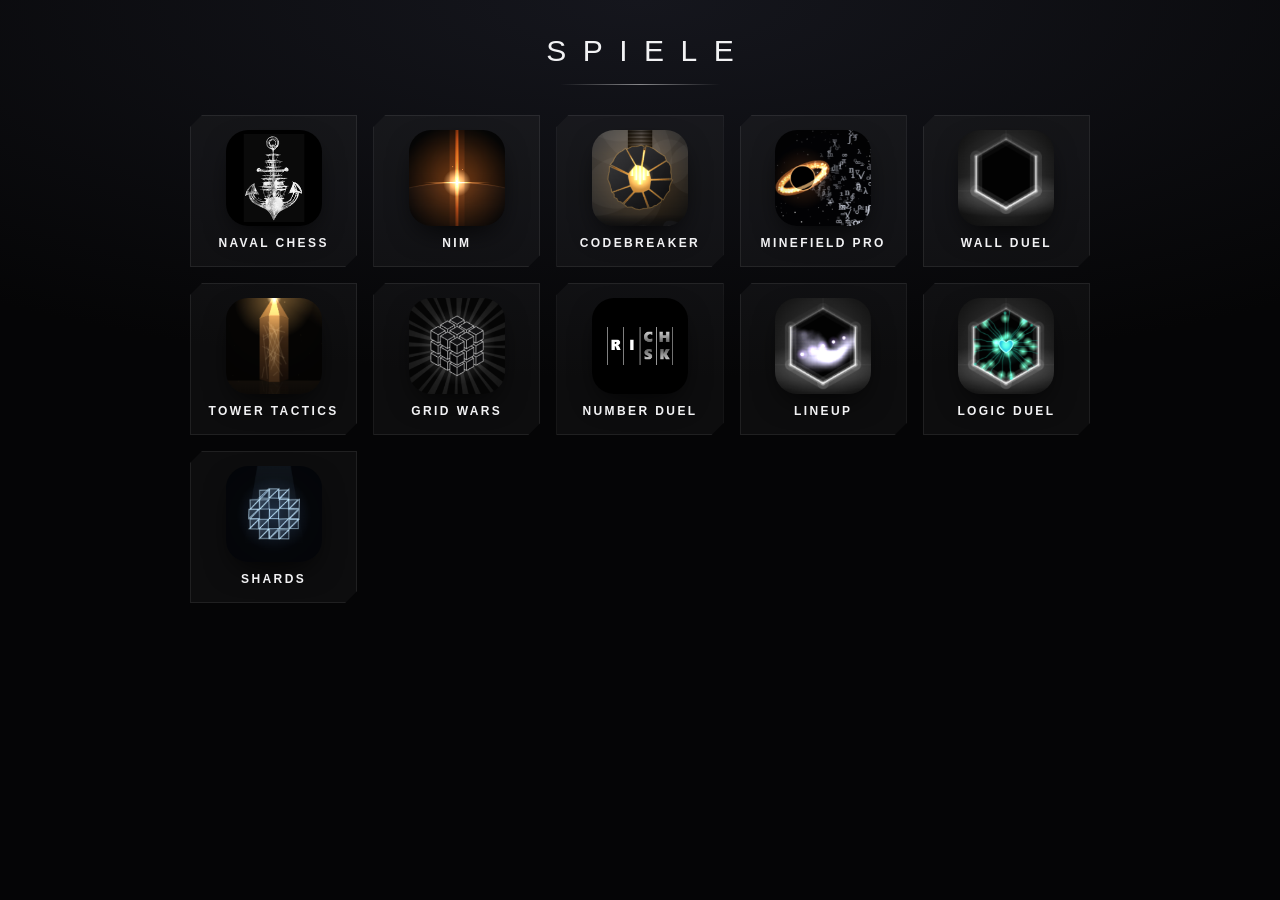
<file: index.html>
<!doctype html>
<html lang="de">
<head>
<meta charset="utf-8">
<meta name="viewport" content="width=device-width, initial-scale=1, viewport-fit=cover">
<meta name="theme-color" content="#000000">
<title>Spiele</title>
<style>
  :root { --text: #f2f2f4; --leise: #8c8e98; }
  * { box-sizing: border-box; margin: 0; padding: 0; -webkit-tap-highlight-color: transparent; }
  html, body { background: #050506; color: var(--text); font-family: -apple-system, BlinkMacSystemFont, "SF Pro Display", "Segoe UI", Roboto, sans-serif; -webkit-font-smoothing: antialiased; }
  body { min-height: 100vh; padding: calc(env(safe-area-inset-top) + 34px) 18px calc(env(safe-area-inset-bottom) + 30px);
    background: radial-gradient(120% 60% at 50% 0%, #15161d, #050506 70%); }
  h1 { text-align: center; font-weight: 200; font-size: 30px; letter-spacing: .55em; padding-left: .55em; }
  .linie { width: 160px; height: 1px; margin: 16px auto 30px; background: linear-gradient(90deg, transparent, #fff, transparent); opacity: .5; }
  .gitter { display: grid; grid-template-columns: repeat(auto-fill, minmax(140px, 1fr)); gap: 16px; max-width: 900px; margin: 0 auto; }
  a { display: flex; flex-direction: column; align-items: center; gap: 10px; text-decoration: none; color: var(--text); padding: 14px 8px 16px;
    background: rgba(255,255,255,.03); border: 1px solid rgba(255,255,255,.08); clip-path: polygon(12px 0, 100% 0, 100% calc(100% - 12px), calc(100% - 12px) 100%, 0 100%, 0 12px);
    opacity: 0; transform: translateY(14px); animation: rein .7s cubic-bezier(.2,.9,.2,1) forwards; animation-delay: calc(var(--i) * 60ms); transition: background .2s; }
  a:active { transform: scale(.97); }
  @media (hover: hover) { a:hover { background: rgba(255,255,255,.07); } }
  img { width: 96px; height: 96px; border-radius: 22px; box-shadow: 0 12px 30px -10px rgba(0,0,0,.9); }
  b { font-size: 12px; font-weight: 600; letter-spacing: .2em; text-align: center; }
  @keyframes rein { to { opacity: 1; transform: none; } }
</style>
</head>
<body>
<h1>SPIELE</h1>
<div class="linie"></div>
<div class="gitter" id="g"></div>
<script>
  const SPIELE = [['navalchess', 'NAVAL CHESS'], ['nim', 'NIM'], ['codebreaker', 'CODEBREAKER'], ['minefield', 'MINEFIELD PRO'], ['wallduel', 'WALL DUEL'], ['towertactics', 'TOWER TACTICS'],
    ['gridwars', 'GRID WARS'], ['numberduel', 'NUMBER DUEL'], ['lineup', 'LINEUP'], ['logicduel', 'LOGIC DUEL'], ['shards', 'SHARDS']];
  // Spiele, die (noch) nicht hochgeladen sind, verschwinden einfach
  document.getElementById('g').innerHTML = SPIELE.map(([id, name], i) => `<a href="${id}/" style="--i:${i}"><img src="${id}/icon-180.png" alt="" onerror="this.parentNode.remove()"><b>${name}</b></a>`).join('');
</script>
</body>
</html>
</file>
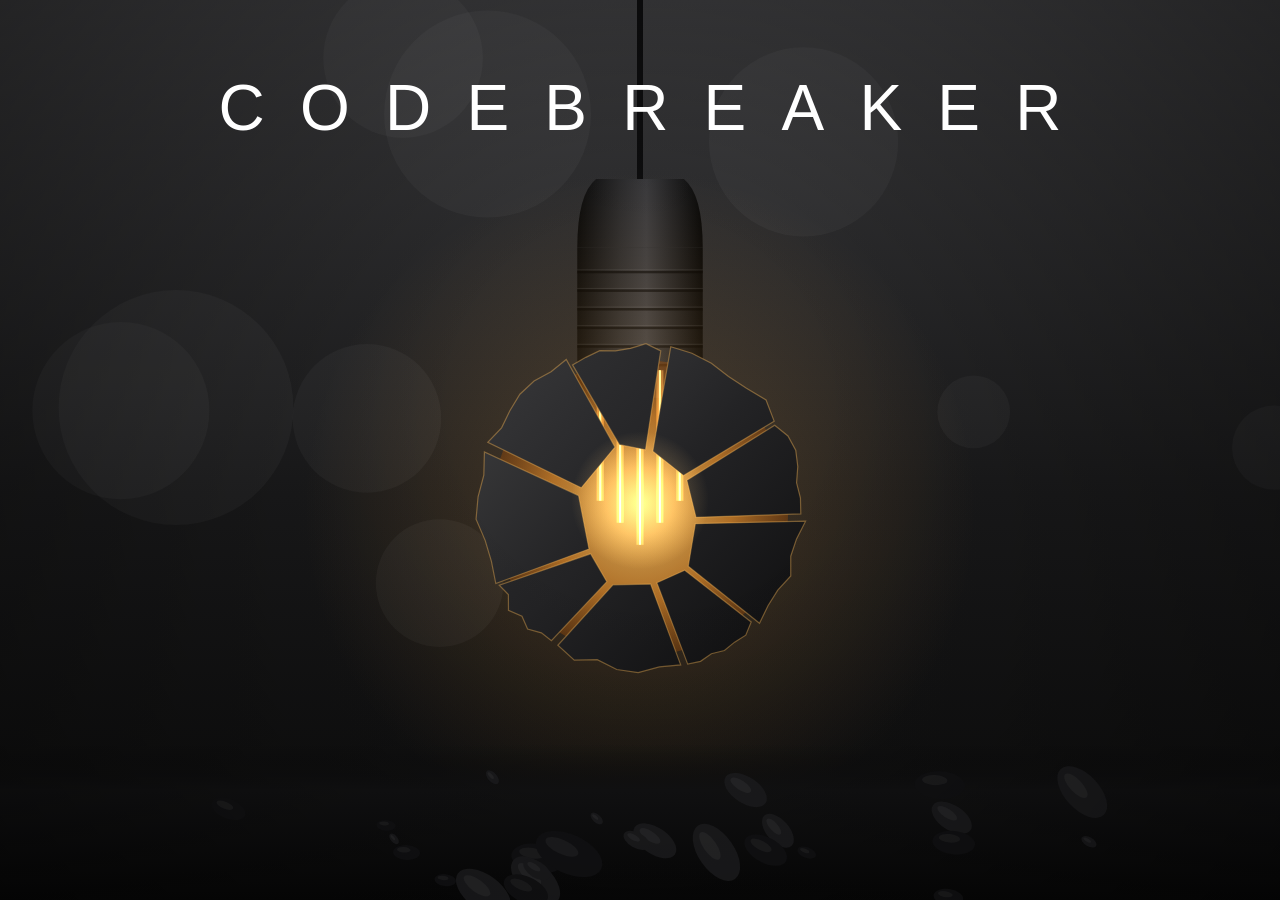
<file: codebreaker/index.html>
<!doctype html>
<html lang="de">
<head>
<meta charset="utf-8">
<meta name="viewport" content="width=device-width, initial-scale=1, viewport-fit=cover, user-scalable=no">
<meta name="apple-mobile-web-app-capable" content="yes">
<meta name="mobile-web-app-capable" content="yes">
<meta name="apple-mobile-web-app-status-bar-style" content="black-translucent">
<meta name="apple-mobile-web-app-title" content="CODEBREAKER">
<meta name="theme-color" content="#000000">
<link rel="apple-touch-icon" href="icon-180.png">
<link rel="icon" href="icon-180.png">
<link rel="manifest" href="manifest.webmanifest">
<title>CODEBREAKER</title>
<link rel="stylesheet" href="../gemeinsam/stil.css">
<link rel="stylesheet" href="spiel.css">
</head>
<body>
<div id="app"></div>
<script type="module" src="spiel.js"></script>
</body>
</html>
</file>
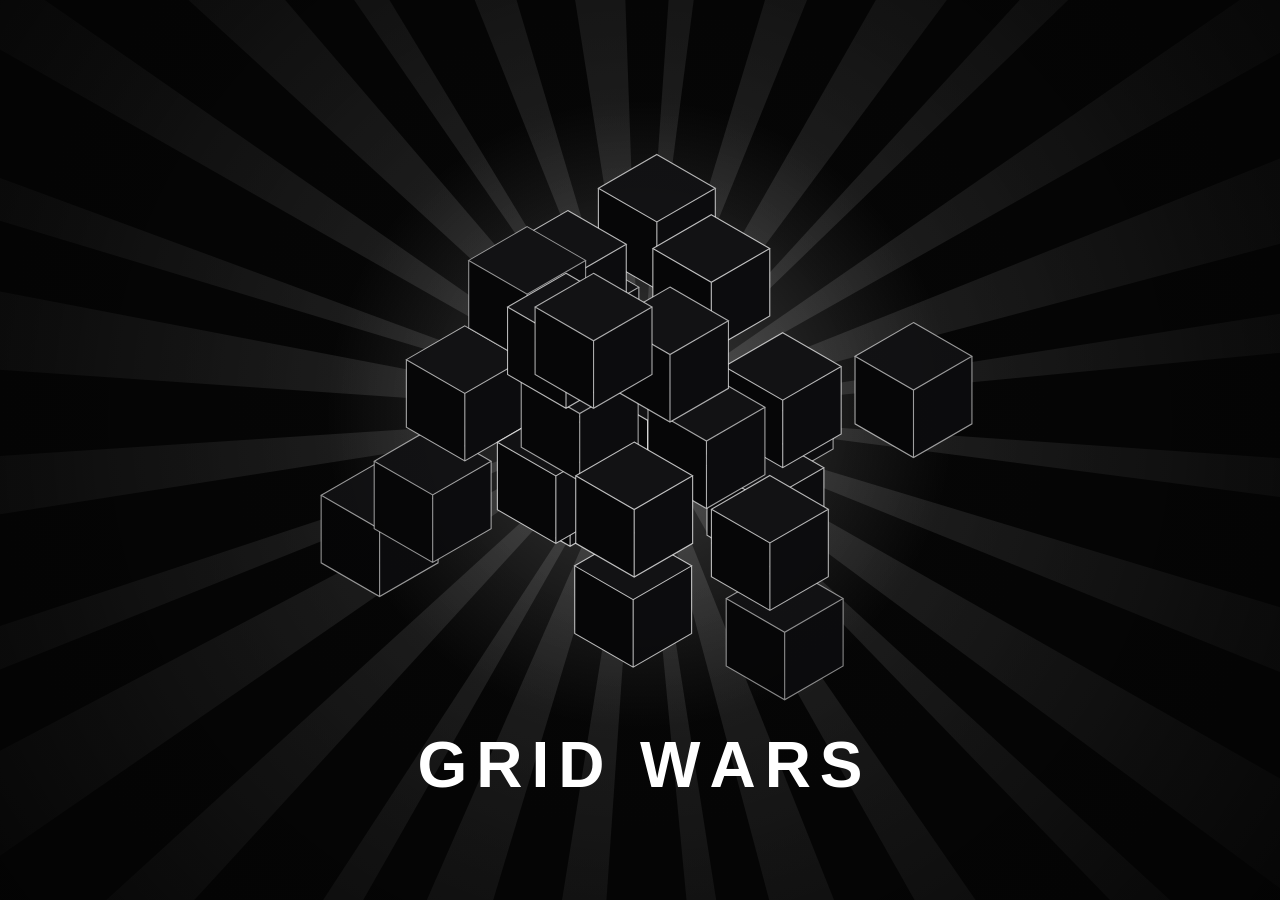
<file: gridwars/index.html>
<!doctype html>
<html lang="de">
<head>
<meta charset="utf-8">
<meta name="viewport" content="width=device-width, initial-scale=1, viewport-fit=cover, user-scalable=no">
<meta name="apple-mobile-web-app-capable" content="yes">
<meta name="mobile-web-app-capable" content="yes">
<meta name="apple-mobile-web-app-status-bar-style" content="black-translucent">
<meta name="apple-mobile-web-app-title" content="GRID WARS">
<meta name="theme-color" content="#000000">
<link rel="apple-touch-icon" href="icon-180.png">
<link rel="icon" href="icon-180.png">
<link rel="manifest" href="manifest.webmanifest">
<title>GRID WARS</title>
<link rel="stylesheet" href="../gemeinsam/stil.css">
<link rel="stylesheet" href="spiel.css">
</head>
<body>
<div id="app"></div>
<script type="module" src="spiel.js"></script>
</body>
</html>
</file>
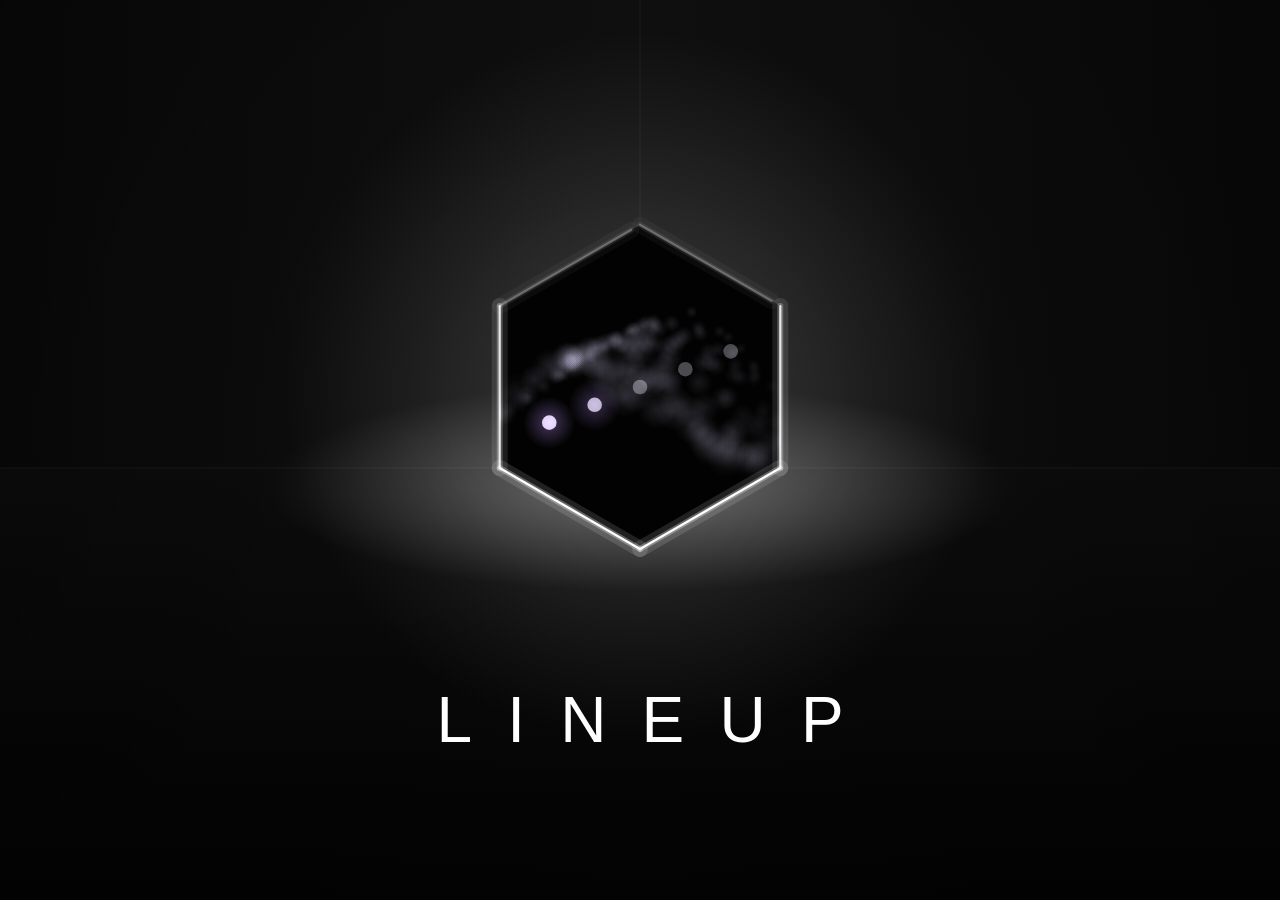
<file: lineup/index.html>
<!doctype html>
<html lang="de">
<head>
<meta charset="utf-8">
<meta name="viewport" content="width=device-width, initial-scale=1, viewport-fit=cover, user-scalable=no">
<meta name="apple-mobile-web-app-capable" content="yes">
<meta name="mobile-web-app-capable" content="yes">
<meta name="apple-mobile-web-app-status-bar-style" content="black-translucent">
<meta name="apple-mobile-web-app-title" content="LINEUP">
<meta name="theme-color" content="#000000">
<link rel="apple-touch-icon" href="icon-180.png">
<link rel="icon" href="icon-180.png">
<link rel="manifest" href="manifest.webmanifest">
<title>LINEUP</title>
<link rel="stylesheet" href="../gemeinsam/stil.css">
<link rel="stylesheet" href="spiel.css">
</head>
<body>
<div id="app"></div>
<script type="module" src="spiel.js"></script>
</body>
</html>
</file>
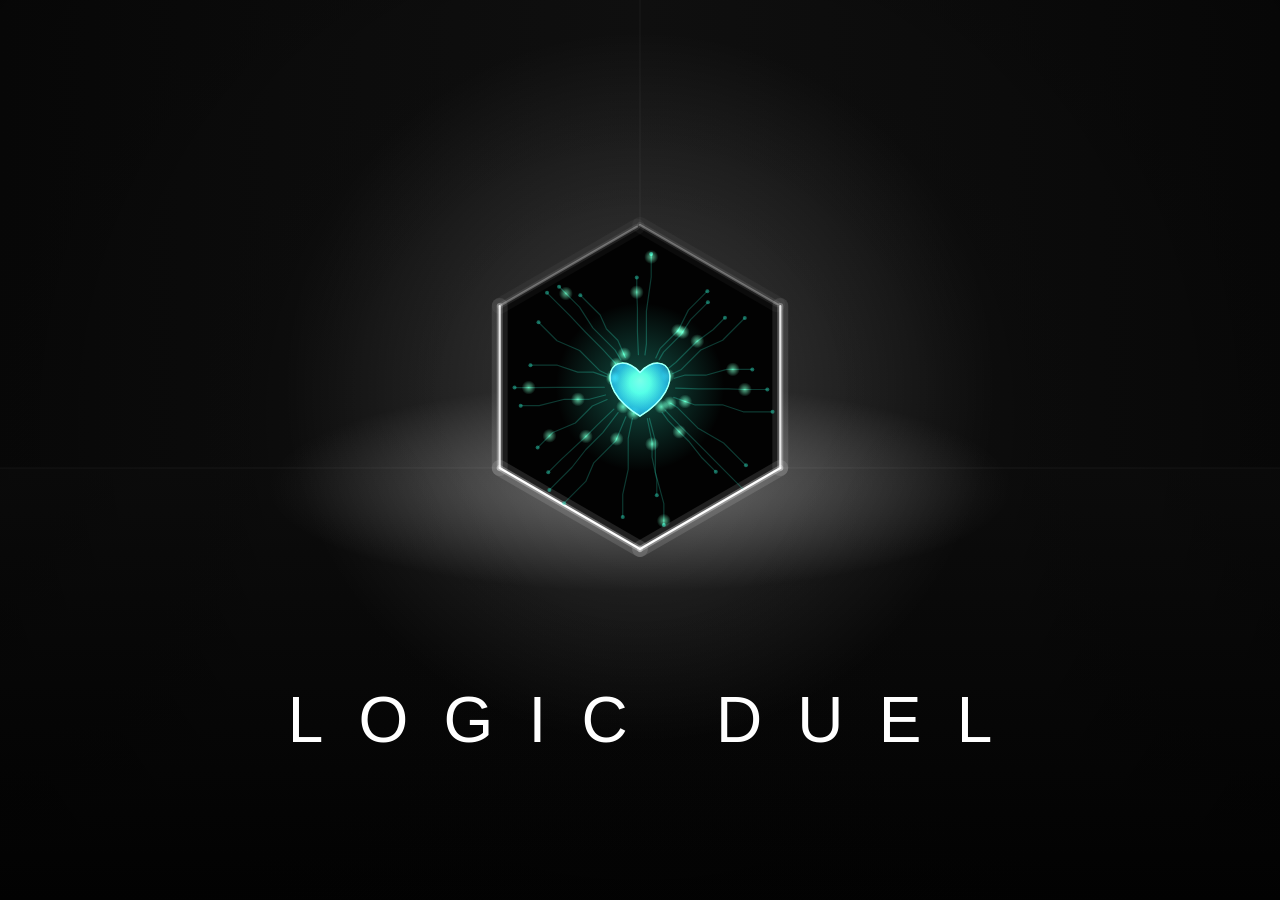
<file: logicduel/index.html>
<!doctype html>
<html lang="de">
<head>
<meta charset="utf-8">
<meta name="viewport" content="width=device-width, initial-scale=1, viewport-fit=cover, user-scalable=no">
<meta name="apple-mobile-web-app-capable" content="yes">
<meta name="mobile-web-app-capable" content="yes">
<meta name="apple-mobile-web-app-status-bar-style" content="black-translucent">
<meta name="apple-mobile-web-app-title" content="LOGIC DUEL">
<meta name="theme-color" content="#000000">
<link rel="apple-touch-icon" href="icon-180.png">
<link rel="icon" href="icon-180.png">
<link rel="manifest" href="manifest.webmanifest">
<title>LOGIC DUEL</title>
<link rel="stylesheet" href="../gemeinsam/stil.css">
<link rel="stylesheet" href="spiel.css">
</head>
<body>
<div id="app"></div>
<script type="module" src="spiel.js"></script>
</body>
</html>
</file>
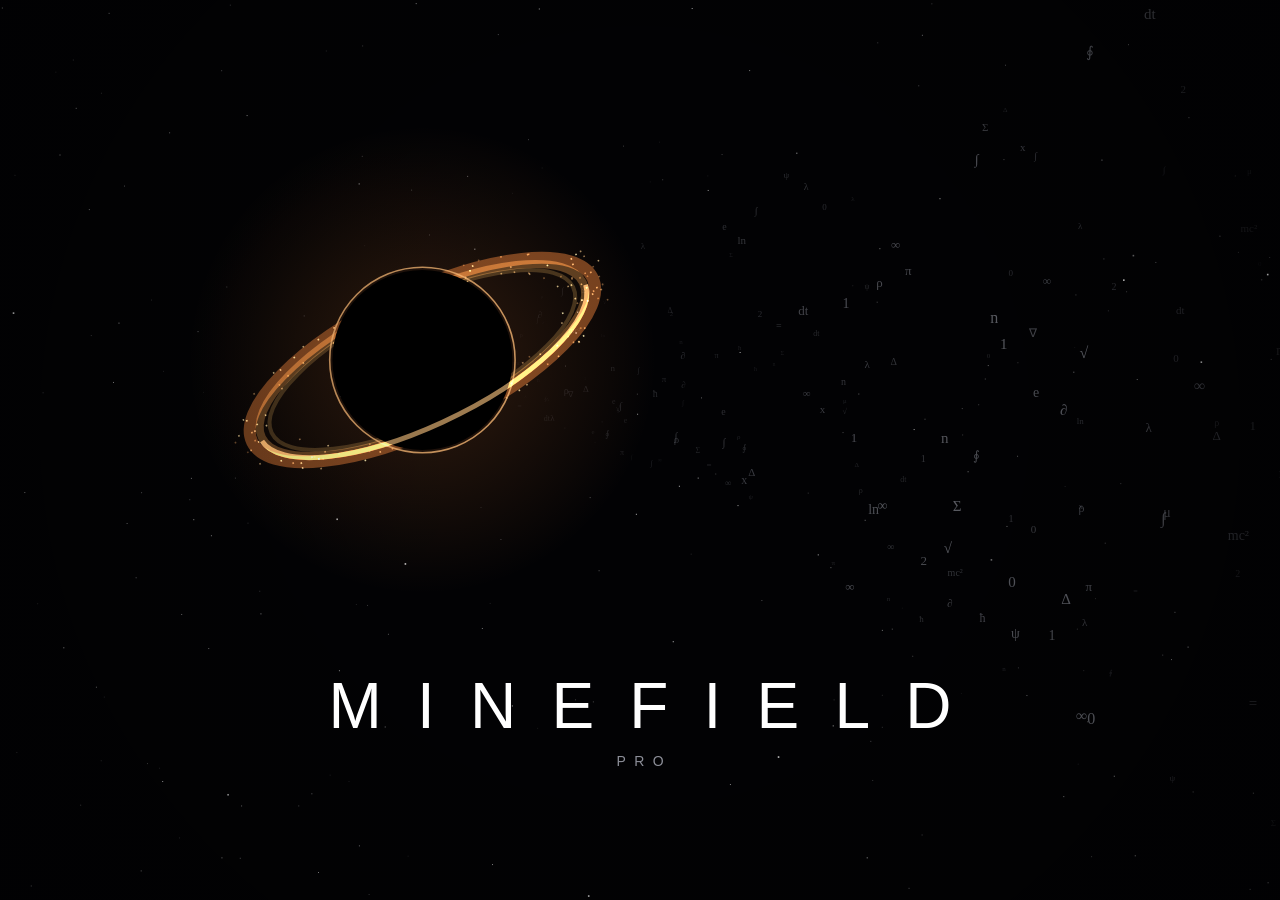
<file: minefield/index.html>
<!doctype html>
<html lang="de">
<head>
<meta charset="utf-8">
<meta name="viewport" content="width=device-width, initial-scale=1, viewport-fit=cover, user-scalable=no">
<meta name="apple-mobile-web-app-capable" content="yes">
<meta name="mobile-web-app-capable" content="yes">
<meta name="apple-mobile-web-app-status-bar-style" content="black-translucent">
<meta name="apple-mobile-web-app-title" content="MINEFIELD PRO">
<meta name="theme-color" content="#000000">
<link rel="apple-touch-icon" href="icon-180.png">
<link rel="icon" href="icon-180.png">
<link rel="manifest" href="manifest.webmanifest">
<title>MINEFIELD PRO</title>
<link rel="stylesheet" href="../gemeinsam/stil.css">
<link rel="stylesheet" href="spiel.css">
</head>
<body>
<div id="app"></div>
<script type="module" src="spiel.js"></script>
</body>
</html>
</file>
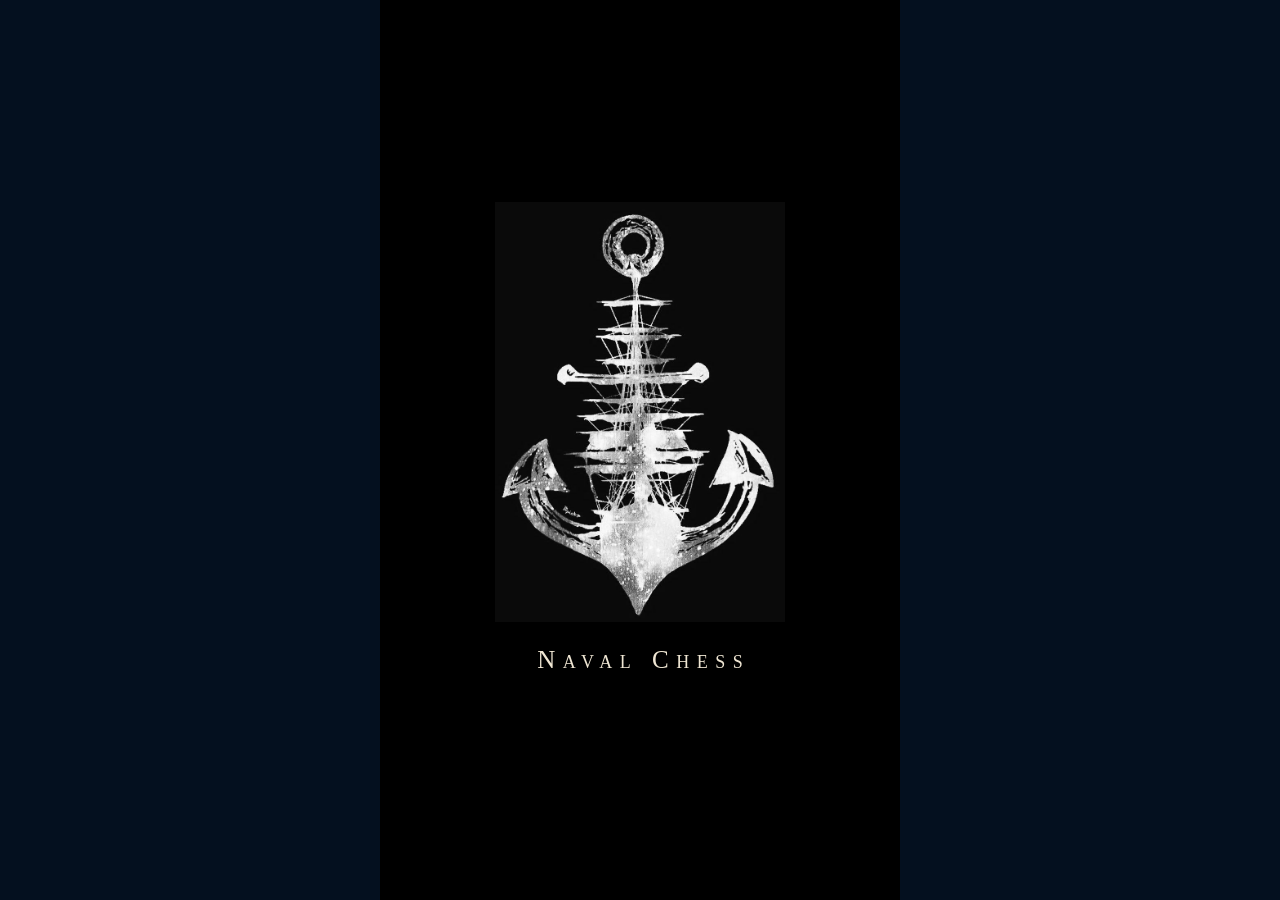
<file: navalchess/index.html>
<!doctype html>
<html lang="de">
<head>
<meta charset="utf-8">
<meta name="viewport" content="width=device-width, initial-scale=1, maximum-scale=1, user-scalable=no, viewport-fit=cover">
<meta name="theme-color" content="#04101f">
<meta name="apple-mobile-web-app-capable" content="yes">
<meta name="mobile-web-app-capable" content="yes">
<meta name="apple-mobile-web-app-status-bar-style" content="black-translucent">
<meta name="apple-mobile-web-app-title" content="Naval Chess">
<meta name="format-detection" content="telephone=no">
<title>NAVAL CHESS</title>
<link rel="manifest" href="manifest.webmanifest">
<link rel="apple-touch-icon" href="icon-180.png">
<link rel="icon" href="icon-180.png">
<link rel="stylesheet" href="stil.css">
</head>
<body>
<div id="app">
  <div class="buehne" id="buehne"></div>
  <div class="vignette" aria-hidden="true"></div>

  <!-- ===================== HAUPTMENÜ ===================== -->
  <section class="seite" id="s-menue">
    <div class="km-bild" aria-hidden="true"><div class="km-bild-rahmen"><img src="menue-bild.jpg" alt=""><i class="km-laterne"></i><i class="km-stern" style="left:14%;top:9%;--d:0.2s"></i><i class="km-stern" style="left:31%;top:17%;--d:1.4s"></i><i class="km-stern" style="left:62%;top:6%;--d:0.8s"></i><i class="km-stern" style="left:82%;top:14%;--d:2.1s"></i><i class="km-stern" style="left:47%;top:27%;--d:1.1s"></i><i class="km-stern" style="left:90%;top:33%;--d:0.5s"></i><i class="km-stern" style="left:22%;top:38%;--d:1.8s"></i><i class="km-stern" style="left:70%;top:41%;--d:2.6s"></i><i class="km-stern" style="left:8%;top:25%;--d:2.9s"></i></div></div>
    <div class="km-titel">
      <h1>Naval Chess</h1>
      <p>Schach auf hoher See</p>
    </div>
    <nav class="km-liste">
      <button class="km-punkt" data-aktion="spielen" style="--i:0"><span>Spielen</span><small id="spielen-info"></small></button>
      <button class="km-punkt" data-aktion="ki-wahl" style="--i:1"><span>Gegen Computer</span></button>
      <button class="km-punkt" data-aktion="zwei-wahl" style="--i:2"><span>Zwei Spieler</span></button>
      <button class="km-punkt" data-aktion="einstellungen" style="--i:3"><span>Einstellungen</span></button>
    </nav>
    <div class="km-version">Version 1.2</div>
  </section>

  <!-- Startbildschirm: Emblem zeichnet sich, dann geht die Laterne an -->
  <div class="intro" id="intro">
    <div class="intro-cover" aria-hidden="true"><img src="cover.jpg" alt=""></div>
    <div class="intro-name">Naval Chess</div>
    <div class="intro-tipp" aria-hidden="true"></div>
  </div>

  <!-- ===================== SPIEL EINRICHTEN ===================== -->
  <section class="seite" id="s-wahl">
    <header class="kopf">
      <button class="zurueck" data-aktion="menue" aria-label="Zurück"><svg viewBox="0 0 24 24"><path d="M15 5l-7 7 7 7" fill="none" stroke="currentColor" stroke-width="2.2" stroke-linecap="round" stroke-linejoin="round"/></svg></button>
      <h2 id="wahl-titel">Gegen Computer</h2>
    </header>
    <div class="wahl-inhalt">
      <div class="abschnitt" id="wahl-gegner">
        <h3>Gegner</h3>
        <div class="stufen" id="stufen"></div>
      </div>
      <div class="abschnitt">
        <h3>Modus</h3>
        <div class="segment" id="modus-wahl">
          <button data-wert="klassisch"><b>Klassisch</b><small>Normales Schach</small></button>
          <button data-wert="gefecht"><b>Gefecht</b><small>Mit Attacken · 3 Schuss</small></button>
        </div>
      </div>
      <div class="abschnitt" id="wahl-farbe">
        <h3>Deine Flotte</h3>
        <div class="segment farben" id="farb-wahl">
          <button data-wert="w"><span class="fw-schiff" data-farbe="w"></span><b>Weiß</b></button>
          <button data-wert="z"><span class="fw-zufall">?</span><b>Zufall</b></button>
          <button data-wert="b"><span class="fw-schiff" data-farbe="b"></span><b>Schwarz</b></button>
        </div>
      </div>
    </div>
    <div class="fuss"><button class="gross-knopf" data-aktion="los">Leinen los</button></div>
  </section>

  <!-- ===================== EINSTELLUNGEN ===================== -->
  <section class="seite" id="s-einst">
    <header class="kopf">
      <button class="zurueck" data-aktion="einst-zurueck" aria-label="Zurück"><svg viewBox="0 0 24 24"><path d="M15 5l-7 7 7 7" fill="none" stroke="currentColor" stroke-width="2.2" stroke-linecap="round" stroke-linejoin="round"/></svg></button>
      <h2>Einstellungen</h2>
    </header>
    <div class="einst-inhalt" id="einst-inhalt"></div>
  </section>

  <!-- ===================== SPIEL ===================== -->
  <section class="seite" id="s-spiel">
    <div class="ruf" id="ruf"></div>
    <header class="spiel-kopf">
      <div class="marke"><svg viewBox="0 0 24 24"><path d="M12 3v15m-7-5a7 7 0 0 0 14 0M8 7h8" fill="none" stroke="currentColor" stroke-width="1.8" stroke-linecap="round"/><circle cx="12" cy="4.5" r="1.6" fill="none" stroke="currentColor" stroke-width="1.5"/></svg><span>NAVAL CHESS</span></div>
      <div class="status" id="status"><i class="status-punkt"></i><span id="status-text"></span></div>
    </header>

    <div class="mitte" id="mitte">
    <div class="spieler" id="spieler-oben">
      <span class="sp-flagge"></span>
      <span class="sp-name"><b></b><small></small></span>
      <span class="sp-munition"></span>
      <span class="sp-beute"></span>
      <span class="sp-denkt"><i></i><i></i><i></i></span>
    </div>

    <div class="brett-zelle" id="brett-zelle">
      <button class="kamera-knopf" id="kamera-knopf" data-aktion="kamera-reset" aria-label="Ansicht zurücksetzen" hidden>
        <svg viewBox="0 0 24 24"><path d="M4.5 12a7.5 7.5 0 1 0 2.2-5.3" fill="none" stroke="currentColor" stroke-width="2" stroke-linecap="round"/><path d="M4 3.8v4.4h4.4" fill="none" stroke="currentColor" stroke-width="2" stroke-linecap="round" stroke-linejoin="round"/><circle cx="12" cy="12" r="2.2" fill="currentColor"/></svg>
      </button>
    </div>

    <div class="spieler unten" id="spieler-unten">
      <span class="sp-flagge"></span>
      <span class="sp-name"><b></b><small></small></span>
      <span class="sp-munition"></span>
      <span class="sp-beute"></span>
      <span class="sp-denkt"><i></i><i></i><i></i></span>
    </div>

    <div class="zugliste" id="zugliste"></div>
    </div>

    <nav class="aktionen" id="aktionen">
      <button class="ak" data-aktion="zurueck-zug" id="k-zurueck"><svg viewBox="0 0 24 24"><path d="M9 7L4.5 11.5 9 16" fill="none" stroke="currentColor" stroke-width="2" stroke-linecap="round" stroke-linejoin="round"/><path d="M5 11.5h9.5a5 5 0 0 1 0 10H12" fill="none" stroke="currentColor" stroke-width="2" stroke-linecap="round"/></svg><span>Zurück</span></button>
      <button class="ak feuer" data-aktion="feuer" id="k-feuer"><svg viewBox="0 0 24 24"><circle cx="12" cy="12" r="7.5" fill="none" stroke="currentColor" stroke-width="1.8"/><circle cx="12" cy="12" r="2.2" fill="currentColor"/><path d="M12 1.8v5M12 17.2v5M1.8 12h5M17.2 12h5" stroke="currentColor" stroke-width="1.8" stroke-linecap="round"/></svg><span>Feuer <em id="feuer-zahl">3</em></span></button>
      <button class="ak" data-aktion="neustart"><svg viewBox="0 0 24 24"><path d="M19.5 12A7.5 7.5 0 1 1 17 6.4" fill="none" stroke="currentColor" stroke-width="2" stroke-linecap="round"/><path d="M17.8 2.8v4.4h-4.4" fill="none" stroke="currentColor" stroke-width="2" stroke-linecap="round" stroke-linejoin="round"/></svg><span>Neustart</span></button>
      <button class="ak" data-aktion="spielmenue"><svg viewBox="0 0 24 24"><path d="M4.5 7h15M4.5 12h15M4.5 17h15" stroke="currentColor" stroke-width="2" stroke-linecap="round"/></svg><span>Menü</span></button>
    </nav>
  </section>

  <!-- ===================== ÜBERLAGERUNGEN ===================== -->
  <div class="blatt-huelle" id="blatt" hidden>
    <div class="blatt-grund" data-aktion="blatt-zu"></div>
    <div class="blatt-karte" id="blatt-karte"></div>
  </div>

  <div class="ende" id="ende" hidden>
    <div class="ende-karte">
      <div class="ende-bild" id="ende-bild"></div>
      <h2 class="ende-titel" id="ende-titel"></h2>
      <p class="ende-text" id="ende-text"></p>
      <button class="gross-knopf" data-aktion="nochmal">Nochmal</button>
      <div class="ende-reihe">
        <button class="flach-knopf" data-aktion="ansehen">Brett ansehen</button>
        <button class="flach-knopf" data-aktion="menue">Menü</button>
      </div>
    </div>
  </div>

  <div class="drehen" aria-hidden="true">
    <svg viewBox="0 0 64 64"><rect class="handy" x="22" y="8" width="20" height="38" rx="4" fill="none" stroke="currentColor" stroke-width="2.5"/><path d="M14 52a24 24 0 0 0 36 0" fill="none" stroke="currentColor" stroke-width="2" stroke-linecap="round" opacity=".5"/></svg>
  </div>
  <div class="toast" id="toast"></div>
</div>
<script type="module" src="app.js"></script>
</body>
</html>
</file>
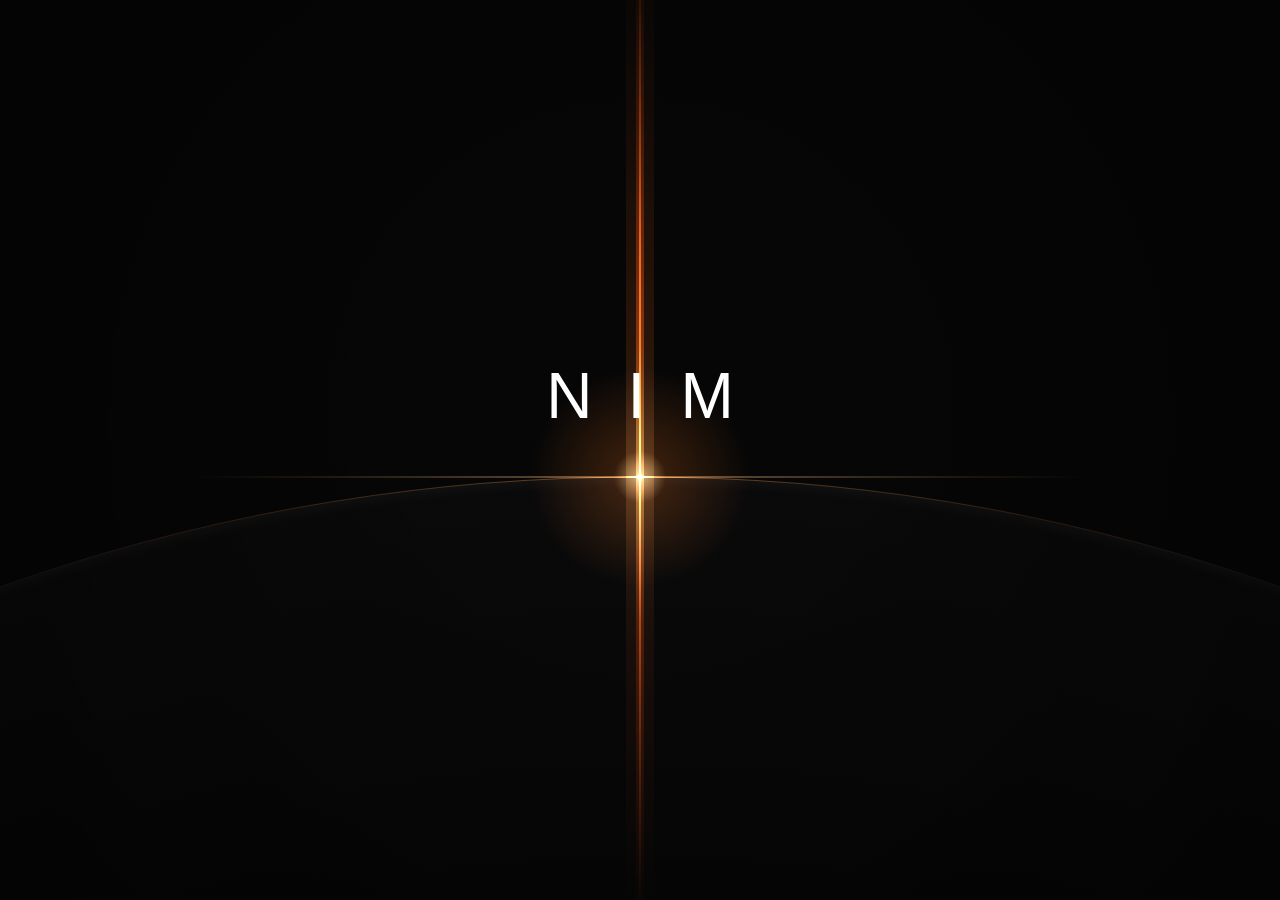
<file: nim/index.html>
<!doctype html>
<html lang="de">
<head>
<meta charset="utf-8">
<meta name="viewport" content="width=device-width, initial-scale=1, viewport-fit=cover, user-scalable=no">
<meta name="apple-mobile-web-app-capable" content="yes">
<meta name="mobile-web-app-capable" content="yes">
<meta name="apple-mobile-web-app-status-bar-style" content="black-translucent">
<meta name="apple-mobile-web-app-title" content="NIM">
<meta name="theme-color" content="#000000">
<link rel="apple-touch-icon" href="icon-180.png">
<link rel="icon" href="icon-180.png">
<link rel="manifest" href="manifest.webmanifest">
<title>NIM</title>
<link rel="stylesheet" href="../gemeinsam/stil.css">
<link rel="stylesheet" href="spiel.css">
</head>
<body>
<div id="app"></div>
<script type="module" src="spiel.js"></script>
</body>
</html>
</file>
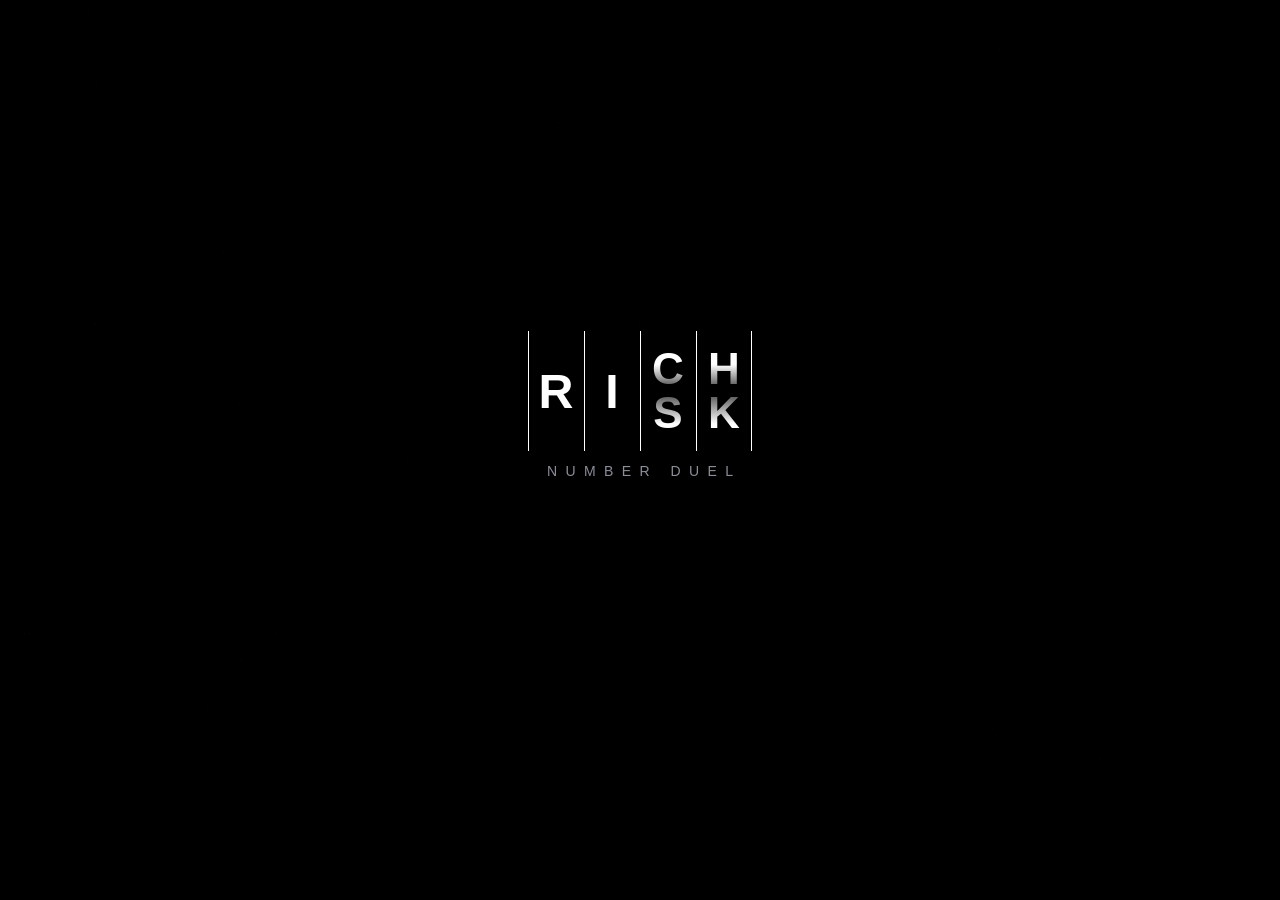
<file: numberduel/index.html>
<!doctype html>
<html lang="de">
<head>
<meta charset="utf-8">
<meta name="viewport" content="width=device-width, initial-scale=1, viewport-fit=cover, user-scalable=no">
<meta name="apple-mobile-web-app-capable" content="yes">
<meta name="mobile-web-app-capable" content="yes">
<meta name="apple-mobile-web-app-status-bar-style" content="black-translucent">
<meta name="apple-mobile-web-app-title" content="NUMBER DUEL">
<meta name="theme-color" content="#000000">
<link rel="apple-touch-icon" href="icon-180.png">
<link rel="icon" href="icon-180.png">
<link rel="manifest" href="manifest.webmanifest">
<title>NUMBER DUEL</title>
<link rel="stylesheet" href="../gemeinsam/stil.css">
<link rel="stylesheet" href="spiel.css">
</head>
<body>
<div id="app"></div>
<script type="module" src="spiel.js"></script>
</body>
</html>
</file>
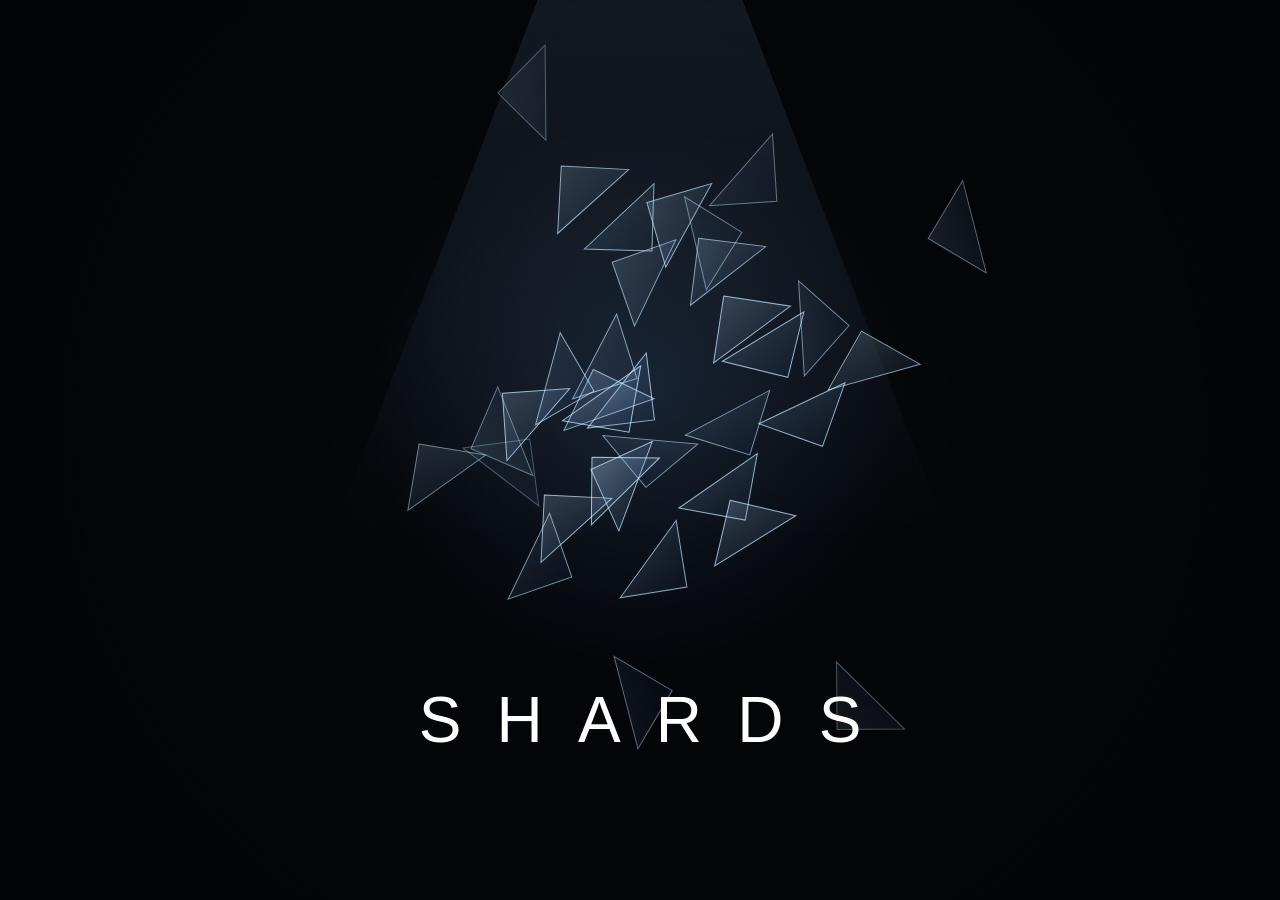
<file: shards/index.html>
<!doctype html>
<html lang="de">
<head>
<meta charset="utf-8">
<meta name="viewport" content="width=device-width, initial-scale=1, viewport-fit=cover, user-scalable=no">
<meta name="apple-mobile-web-app-capable" content="yes">
<meta name="mobile-web-app-capable" content="yes">
<meta name="apple-mobile-web-app-status-bar-style" content="black-translucent">
<meta name="apple-mobile-web-app-title" content="SHARDS">
<meta name="theme-color" content="#000000">
<link rel="apple-touch-icon" href="icon-180.png">
<link rel="icon" href="icon-180.png">
<link rel="manifest" href="manifest.webmanifest">
<title>SHARDS</title>
<link rel="stylesheet" href="../gemeinsam/stil.css">
<link rel="stylesheet" href="spiel.css">
</head>
<body>
<div id="app"></div>
<script type="module" src="spiel.js"></script>
</body>
</html>
</file>
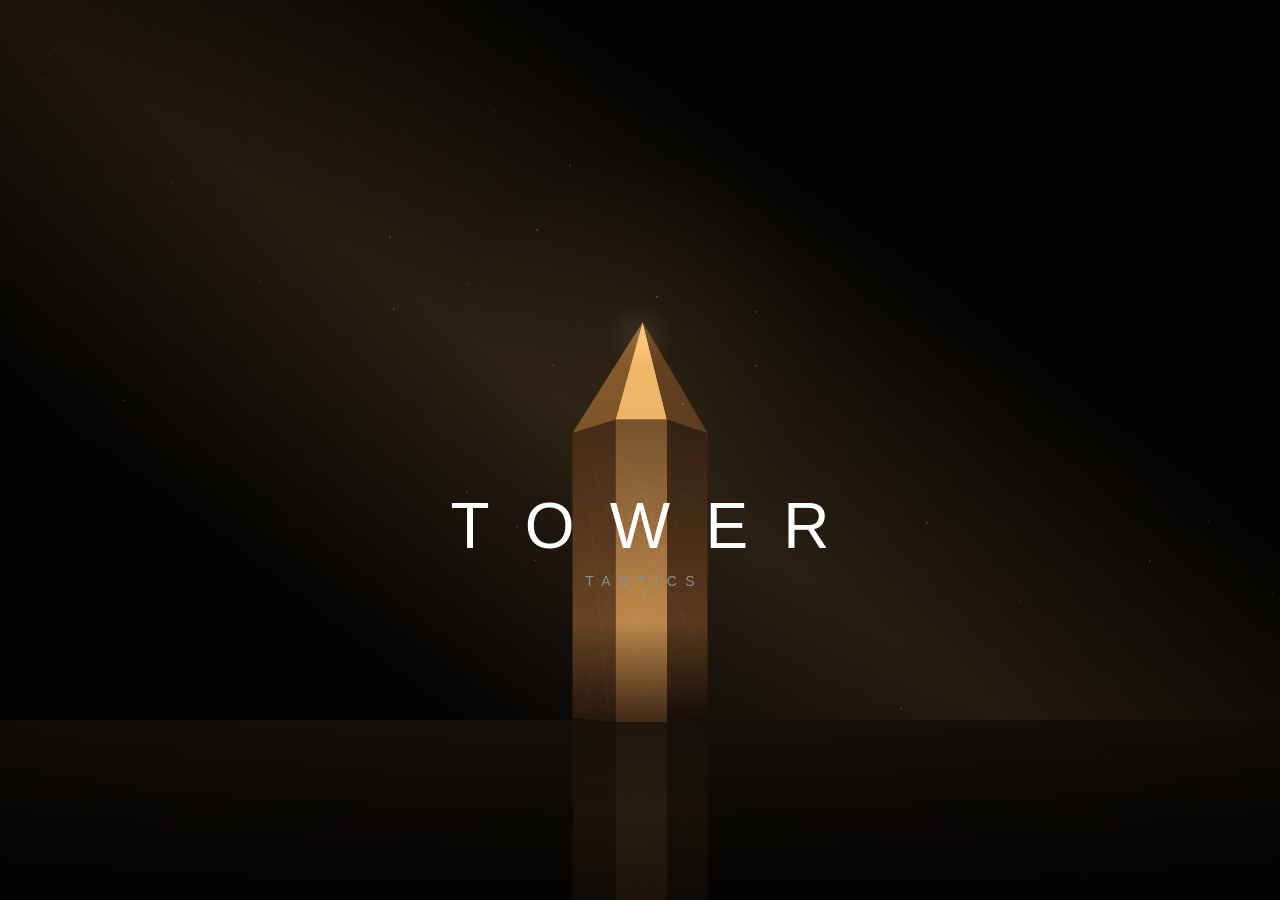
<file: towertactics/index.html>
<!doctype html>
<html lang="de">
<head>
<meta charset="utf-8">
<meta name="viewport" content="width=device-width, initial-scale=1, viewport-fit=cover, user-scalable=no">
<meta name="apple-mobile-web-app-capable" content="yes">
<meta name="mobile-web-app-capable" content="yes">
<meta name="apple-mobile-web-app-status-bar-style" content="black-translucent">
<meta name="apple-mobile-web-app-title" content="TOWER TACTICS">
<meta name="theme-color" content="#000000">
<link rel="apple-touch-icon" href="icon-180.png">
<link rel="icon" href="icon-180.png">
<link rel="manifest" href="manifest.webmanifest">
<title>TOWER TACTICS</title>
<link rel="stylesheet" href="../gemeinsam/stil.css">
<link rel="stylesheet" href="spiel.css">
</head>
<body>
<div id="app"></div>
<script type="module" src="spiel.js"></script>
</body>
</html>
</file>
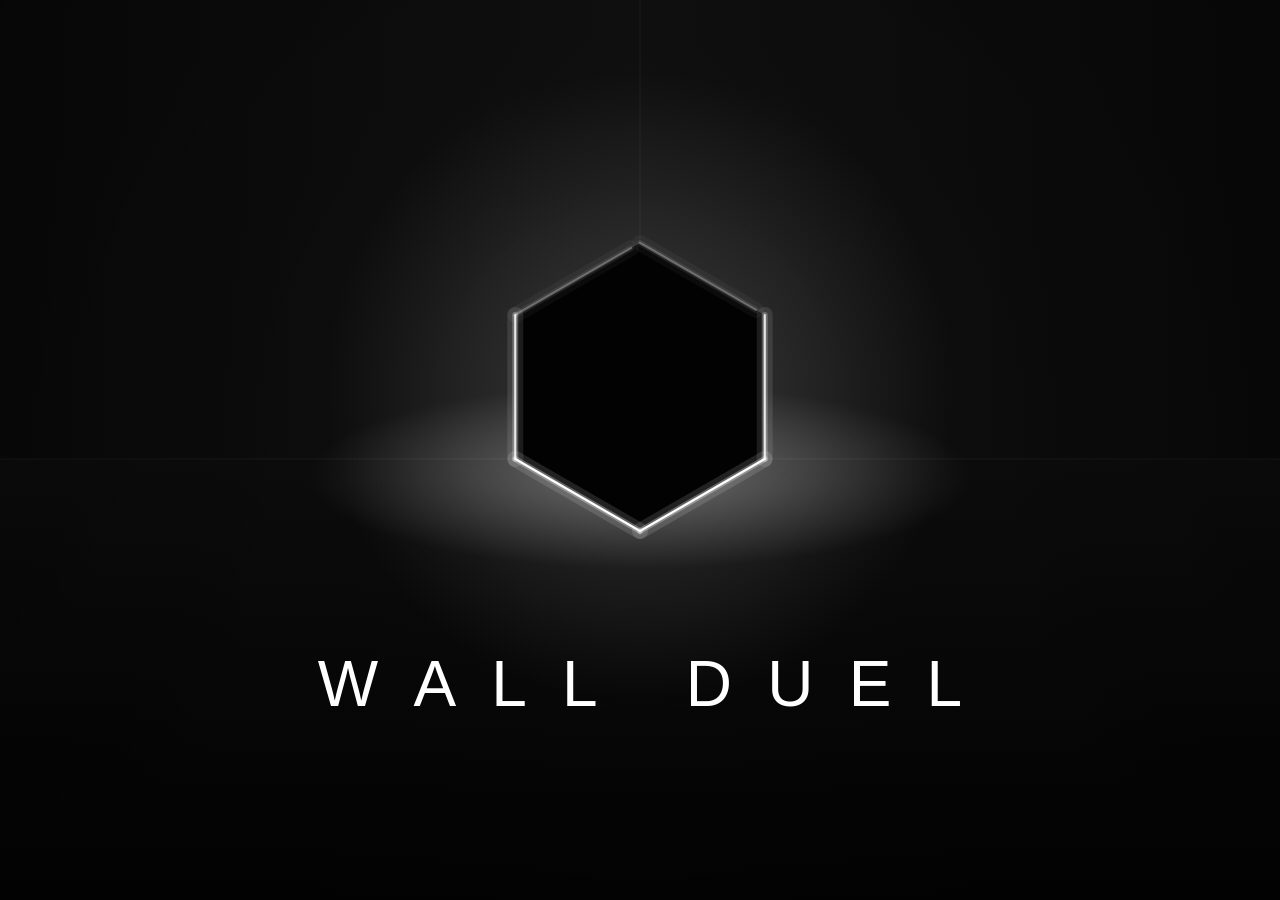
<file: wallduel/index.html>
<!doctype html>
<html lang="de">
<head>
<meta charset="utf-8">
<meta name="viewport" content="width=device-width, initial-scale=1, viewport-fit=cover, user-scalable=no">
<meta name="apple-mobile-web-app-capable" content="yes">
<meta name="mobile-web-app-capable" content="yes">
<meta name="apple-mobile-web-app-status-bar-style" content="black-translucent">
<meta name="apple-mobile-web-app-title" content="WALL DUEL">
<meta name="theme-color" content="#000000">
<link rel="apple-touch-icon" href="icon-180.png">
<link rel="icon" href="icon-180.png">
<link rel="manifest" href="manifest.webmanifest">
<title>WALL DUEL</title>
<link rel="stylesheet" href="../gemeinsam/stil.css">
<link rel="stylesheet" href="spiel.css">
</head>
<body>
<div id="app"></div>
<script type="module" src="spiel.js"></script>
</body>
</html>
</file>
<file: gemeinsam/stil.css>
/* ═══════════════════════════════════════════════════════════════════
   Gemeinsames Design aller 10 Spiele.
   Jedes Spiel setzt nur seine Akzentfarbe (--akzent).
   Vorlagen von Elias:  Menü = schräge Streifen „01 02 03“ · Stufen = Gold-Missions-Oberfläche + Ringe
                        Rangliste/Statistik = Daten-Fächer in Türkis/Navy · Brett = 3D-Neon-Brett
   ═══════════════════════════════════════════════════════════════════ */
:root {
  --akzent: #ff7a1a;
  --akzent-hell: color-mix(in srgb, var(--akzent) 50%, #fff);
  --akzent-matt: color-mix(in srgb, var(--akzent) 35%, #000);
  --gold: #e9c46a;
  --bg: #050506;
  --text: #f2f2f4;
  --leise: #8c8e98;
  --rand: rgba(255, 255, 255, .08);
  --rand2: rgba(255, 255, 255, .16);
  --pink: #ff3d7f;
  --tuerkis: #2fe3c2;
  --navy: #0b1d2c;
  --gut: #3ddc84;
  --schlecht: #ff4d5e;
  /* Spieler-Farben (Neon-Brett) */
  --eins: #2fe3c2;
  --zwei: #ff4fa3;
  --duenn: 200;
  --schrift: -apple-system, BlinkMacSystemFont, "SF Pro Display", "Segoe UI Variable Display", "Segoe UI", Roboto, sans-serif;
  --zahl: "SF Pro Rounded", -apple-system, "Segoe UI", Roboto, sans-serif;
}
* { box-sizing: border-box; margin: 0; padding: 0; -webkit-tap-highlight-color: transparent; }
html, body { height: 100%; background: var(--bg); color: var(--text); overflow: hidden; overscroll-behavior: none;
  font-family: var(--schrift); -webkit-user-select: none; user-select: none; -webkit-touch-callout: none; -webkit-font-smoothing: antialiased; }
button { font: inherit; color: inherit; background: none; border: 0; cursor: pointer; touch-action: manipulation; }
svg { display: block; overflow: visible; }

#app { position: fixed; inset: 0; overflow: hidden; isolation: isolate; }
#cover { position: absolute; inset: 0; width: 100%; height: 100%; z-index: 0; transition: opacity .8s, filter .8s; }
#app.im-spiel #cover, #app.im-signal #cover { opacity: 0; }
#app.im-gold #cover { opacity: .28; filter: blur(2px); }
/* PC: echtes Cover-Bild (fährt langsam heran und „atmet“) */
#coverbild { position: absolute; inset: 0; width: 100%; height: 100%; object-fit: cover; z-index: 0; transition: opacity .8s, filter .8s;
  animation: coverRein 4.2s cubic-bezier(.2,.7,.2,1) both, coverAtmen 26s ease-in-out 4.2s infinite alternate; }
@keyframes coverRein { from { opacity: 0; transform: scale(1.14); filter: brightness(.2) blur(8px); } to { opacity: 1; transform: scale(1); filter: none; } }
@keyframes coverAtmen { to { transform: scale(1.06); } }
#app.im-spiel #coverbild, #app.im-signal #coverbild { opacity: 0; }
#app.im-gold #coverbild { opacity: .25; filter: blur(3px); }

/* ——— Seiten + Übergang (diagonaler Wisch) ——— */
.seite { position: absolute; inset: 0; z-index: 2; display: flex; flex-direction: column;
  padding: calc(env(safe-area-inset-top) + 10px) 16px calc(env(safe-area-inset-bottom) + 14px);
  visibility: hidden; pointer-events: none; }
.seite.an { visibility: visible; pointer-events: auto; }
.seite.rein { animation: wischRein .62s cubic-bezier(.7, 0, .2, 1) both; }
.seite.raus { visibility: visible; animation: wischRaus .5s cubic-bezier(.6, 0, .3, 1) both; }
@keyframes wischRein {
  from { clip-path: polygon(0 0, 0 0, -30% 100%, -30% 100%); }
  to   { clip-path: polygon(0 0, 130% 0, 100% 100%, -30% 100%); }
}
@keyframes wischRaus { from { opacity: 1; transform: none; } to { opacity: 0; transform: scale(.97); } }
.scroll { overflow-y: auto; -webkit-overflow-scrolling: touch; scrollbar-width: none; }
.scroll::-webkit-scrollbar { display: none; }

.rund { width: 42px; height: 42px; flex: none; border-radius: 50%; display: grid; place-items: center;
  background: rgba(255,255,255,.04); border: 1px solid var(--rand2); transition: transform .15s, background .2s; backdrop-filter: blur(8px); -webkit-backdrop-filter: blur(8px); }
.rund:active { transform: scale(.9); }
.rund svg { width: 19px; height: 19px; }
@media (hover: hover) { .rund:hover { background: rgba(255,255,255,.1); } }

/* ═══ INTRO ═══ */
#intro { position: absolute; inset: 0; z-index: 30; display: grid; place-items: center; pointer-events: auto; }
#intro.weg { pointer-events: none; }
.titel { position: absolute; left: 0; right: 0; text-align: center; color: #fff; pointer-events: none; }
.titel .gross { display: block; font-weight: var(--duenn); font-size: min(clamp(30px, 9vw, 64px), calc(90vw / (var(--n, 4) * 1.32))); letter-spacing: .55em; padding-left: .55em; line-height: 1.1; white-space: nowrap; }
.titel .klein { display: block; margin-top: 12px; font-size: clamp(11px, 2.6vw, 14px); letter-spacing: .6em; padding-left: .6em; color: var(--leise); font-weight: 400; }
.titel .gross span { display: inline-block; opacity: 0; filter: blur(10px); transform: translateY(8px); }
.titel.da .gross span { animation: buchstabe 1.1s cubic-bezier(.2, .8, .2, 1) forwards; animation-delay: calc(var(--i) * 90ms + var(--v, 0ms)); }
.titel.da .klein { animation: einblenden 1.2s .9s both; }
.titel.block .gross { font-weight: 800; letter-spacing: .14em; padding-left: .14em; }
@keyframes buchstabe { to { opacity: 1; filter: none; transform: none; } }
@keyframes einblenden { from { opacity: 0; letter-spacing: 1.2em; } to { opacity: 1; } }
.titel.mittig { top: 50%; transform: translateY(-50%); }

/* RICH / RISK – Buchstaben in Spalten zwischen dünnen Linien */
.spalten { display: inline-flex; align-items: stretch; height: clamp(70px, 18vw, 120px); }
.spalten .sp { position: relative; width: clamp(34px, 9vw, 56px); display: flex; flex-direction: column; justify-content: center; align-items: center; font-weight: 800; font-size: clamp(26px, 7vw, 44px); line-height: 1; }
.spalten .sp::before, .spalten .sp:last-child::after { content: ""; position: absolute; top: 0; bottom: 0; left: 0; width: 1px; background: #fff; transform: scaleY(0); transform-origin: top; animation: linie .9s cubic-bezier(.7,0,.2,1) forwards; animation-delay: calc(var(--i) * 80ms); }
.spalten .sp:last-child::after { left: auto; right: 0; }
.spalten .sp b { font-weight: 800; display: block; opacity: 0; transform: translateY(-30px); animation: fallen .8s cubic-bezier(.2,.9,.2,1) forwards; animation-delay: calc(500ms + var(--i) * 90ms); }
.spalten .sp b.unten { transform: translateY(30px); -webkit-mask: linear-gradient(180deg, rgba(0,0,0,.25), #000 75%); mask: linear-gradient(180deg, rgba(0,0,0,.25), #000 75%); }
.spalten .sp b.oben { -webkit-mask: linear-gradient(180deg, #000 40%, rgba(0,0,0,.2)); mask: linear-gradient(180deg, #000 40%, rgba(0,0,0,.2)); }
.spalten .sp b.ganz { font-size: 1.1em; }
@keyframes linie { to { transform: scaleY(1); } }
@keyframes fallen { to { opacity: 1; transform: none; } }

/* ═══ MENÜ: schräge Streifen 01–05 ═══ */
#s-menue { padding: 0; }
.m-kopf { position: absolute; z-index: 3; left: 0; right: 0; top: calc(env(safe-area-inset-top) + 10px); display: flex; justify-content: space-between; align-items: center; padding: 0 16px; }
.m-titelplatz { position: absolute; left: 0; right: 0; top: 17%; }
.m-titelplatz .titel { position: static; }
.m-titelplatz .titel .gross span { opacity: 1; filter: none; transform: none; animation: none; }
.rang { display: flex; align-items: center; gap: 10px; height: 42px; padding: 0 14px 0 6px; border: 1px solid color-mix(in srgb, var(--akzent) 45%, transparent);
  background: linear-gradient(90deg, color-mix(in srgb, var(--akzent) 16%, rgba(0,0,0,.5)), rgba(0,0,0,.35)); clip-path: polygon(10px 0, 100% 0, 100% 100%, 0 100%, 0 10px); backdrop-filter: blur(8px); -webkit-backdrop-filter: blur(8px); }
.rang .raute { width: 30px; height: 30px; display: grid; place-items: center; font-weight: 800; font-size: 13px; color: #0a0a0a;
  background: linear-gradient(135deg, var(--akzent-hell), var(--akzent)); clip-path: polygon(50% 0, 100% 50%, 50% 100%, 0 50%); }
.rang b { font-size: 15px; font-weight: 700; font-variant-numeric: tabular-nums; letter-spacing: .03em; }
.rang small { font-size: 11px; color: var(--leise); letter-spacing: .14em; }

/* Handy: schräge Bänder übereinander · PC: senkrechte schräge Streifen (wie die Vorlage) */
.streifen { position: absolute; left: 0; right: 0; bottom: -70px; height: calc(52% + 70px); display: flex; flex-direction: column; z-index: 2; }
.streifen button { position: relative; flex: 1; width: 100%; margin-top: -1px; transform: skewY(-9deg); transform-origin: 0 0;
  background: linear-gradient(90deg, rgba(255,255,255,.12), rgba(255,255,255,.05) 45%, rgba(255,255,255,.015));
  border-top: 1px solid rgba(255,255,255,.22); overflow: hidden; text-align: left;
  animation: bandRein .9s cubic-bezier(.2, .9, .2, 1) both; animation-delay: calc(var(--i) * 85ms + var(--v, 0ms)); }
.streifen button:nth-child(even) { background: linear-gradient(90deg, rgba(0,0,0,.45), rgba(0,0,0,.25) 50%, rgba(0,0,0,.05)); }
.streifen button:last-child { flex: 1.6; }
.streifen button::after { content: ""; position: absolute; inset: 0; background: linear-gradient(100deg, transparent 30%, color-mix(in srgb, var(--akzent) 35%, transparent) 50%, transparent 70%);
  transform: translateX(-120%); transition: transform .7s; }
.streifen button:active::after, .streifen button:focus-visible::after { transform: translateX(120%); }
@media (hover: hover) { .streifen button:hover::after { transform: translateX(120%); } .streifen button:hover { background-color: rgba(255,255,255,.04); } }
.streifen .inhalt { position: absolute; left: 7%; top: 10%; transform: skewY(9deg); display: flex; align-items: baseline; gap: 14px; }
.streifen .nr { font-weight: 100; font-size: clamp(30px, 9vw, 58px); line-height: 1; letter-spacing: -.02em; color: #fff; font-variant-numeric: tabular-nums; }
.streifen .wort { font-size: clamp(10px, 2.8vw, 13px); letter-spacing: .24em; font-weight: 500; color: rgba(255,255,255,.88); white-space: nowrap; }
.streifen .wort small { display: inline-block; margin-left: 10px; font-size: .85em; letter-spacing: .12em; color: var(--akzent-hell); font-weight: 600; }
@keyframes bandRein { from { transform: skewY(-9deg) translateX(-105%); } to { transform: skewY(-9deg) translateX(0); } }
@keyframes streifenRein { from { transform: skewX(-16deg) translateY(105%); } to { transform: skewX(-16deg) translateY(0); } }
.m-unten { position: absolute; z-index: 3; left: 0; right: 0; bottom: calc(env(safe-area-inset-bottom) + 8px); display: flex; justify-content: center; gap: 8px;
  font-size: 11px; letter-spacing: .3em; color: rgba(255,255,255,.35); pointer-events: none; }

/* ═══ GOLD-OBERFLÄCHE (Stufen, Ende) ═══ */
.g-kopf { display: flex; align-items: center; gap: 12px; min-height: 46px; flex: none; }
.g-titel { flex: 1; display: flex; align-items: center; gap: 10px; font-size: 20px; font-weight: 300; letter-spacing: .12em; text-transform: uppercase; }
.g-titel::before { content: ""; width: 22px; height: 22px; flex: none; background: linear-gradient(135deg, var(--akzent-hell), var(--akzent)); clip-path: polygon(50% 0, 100% 50%, 50% 100%, 0 50%); filter: drop-shadow(0 0 6px var(--akzent)); }
.g-titel span { position: relative; padding-bottom: 4px; }
.g-titel span::after { content: ""; position: absolute; left: 0; right: -30px; bottom: 0; height: 1px; background: linear-gradient(90deg, var(--akzent), transparent); }
.g-wert { font-weight: 700; font-variant-numeric: tabular-nums; color: var(--akzent-hell); font-size: 15px; }

.st-feld { position: relative; flex: 1; min-height: 240px; display: grid; place-items: center; perspective: 900px; }
.st-karte { width: min(100%, 640px, 64vh); aspect-ratio: 540 / 420; }
.st-koerper { transform-style: preserve-3d; animation: drehen 14s ease-in-out infinite alternate; transform-origin: 50% 50%; }
@keyframes drehen { from { transform: rotateY(-14deg) rotateX(6deg); } to { transform: rotateY(14deg) rotateX(-4deg); } }
.st-knoten { cursor: pointer; }
.st-knoten .ring { fill: none; stroke: var(--akzent); stroke-width: 1.4; opacity: 0; transform-box: fill-box; transform-origin: center; }
.st-knoten.gewaehlt .ring { opacity: 1; animation: pulsRing 1.8s ease-out infinite; }
.st-knoten .punkt { fill: #fff; transition: r .3s; }
.st-knoten.zu .punkt { fill: #4a4c55; }
.st-knoten.gewaehlt .punkt { fill: var(--akzent-hell); filter: drop-shadow(0 0 6px var(--akzent)); }
.st-knoten text { fill: #fff; font-size: 16px; letter-spacing: .12em; font-weight: 500; text-transform: uppercase; }
.st-knoten.zu text { fill: #6a6c76; }
.st-knoten.gewaehlt text { fill: var(--akzent-hell); font-size: 18px; font-weight: 700; }
@keyframes pulsRing { from { transform: scale(.6); opacity: 1; } to { transform: scale(1.9); opacity: 0; } }
.st-ringe { position: absolute; left: 50%; bottom: 2%; width: min(130%, 680px); aspect-ratio: 3; transform: translateX(-50%) rotateX(68deg); pointer-events: none; opacity: .9; }
.st-ringe circle { fill: none; transform-origin: center; transform-box: fill-box; }
.st-ringe .r1 { stroke: var(--akzent); stroke-width: 3; stroke-dasharray: 260 60; animation: kreisen 18s linear infinite; filter: drop-shadow(0 0 8px var(--akzent)); }
.st-ringe .r2 { stroke: rgba(255,255,255,.25); stroke-width: 1; stroke-dasharray: 4 10; animation: kreisen 30s linear infinite reverse; }
.st-ringe .r3 { stroke: color-mix(in srgb, var(--akzent) 60%, transparent); stroke-width: 1.4; stroke-dasharray: 120 40 20 40; animation: kreisen 24s linear infinite; }
@keyframes kreisen { to { transform: rotate(360deg); } }

.st-panel { position: relative; flex: none; padding: 16px 16px 14px; margin-top: 6px;
  background: linear-gradient(180deg, rgba(20,20,26,.88), rgba(8,8,10,.92)); border: 1px solid color-mix(in srgb, var(--akzent) 40%, transparent);
  clip-path: polygon(0 0, calc(100% - 18px) 0, 100% 18px, 100% 100%, 18px 100%, 0 calc(100% - 18px)); backdrop-filter: blur(10px); -webkit-backdrop-filter: blur(10px); }
.st-panel::before { content: ""; position: absolute; left: 0; top: 0; width: 60px; height: 2px; background: var(--akzent); box-shadow: 0 0 12px var(--akzent); }
.st-zeile { display: flex; align-items: center; gap: 12px; }
.st-code { display: flex; align-items: center; justify-content: center; min-width: 54px; height: 40px; padding: 0 8px; font-weight: 800; font-size: 18px; letter-spacing: .04em;
  border: 1px solid color-mix(in srgb, var(--akzent) 55%, transparent); background: rgba(0,0,0,.4); font-variant-numeric: tabular-nums; }
.st-name { flex: 1; display: flex; flex-direction: column; gap: 3px; }
.st-name b { font-size: 19px; letter-spacing: .08em; text-transform: uppercase; font-weight: 600; }
.sterne { display: flex; gap: 3px; }
.sterne svg { width: 16px; height: 16px; color: #3a3b42; }
.sterne svg.an { color: var(--akzent-hell); filter: drop-shadow(0 0 4px var(--akzent)); }
.st-schild { width: 40px; height: 40px; display: grid; place-items: center; color: var(--akzent-hell); border: 1px solid color-mix(in srgb, var(--akzent) 45%, transparent); border-radius: 50%; }
.st-schild svg { width: 20px; height: 20px; }
.st-werte { display: flex; flex-wrap: wrap; gap: 6px; margin: 12px 0; }
.st-werte span { display: flex; align-items: center; gap: 7px; font-size: 13px; padding: 6px 10px; background: rgba(255,255,255,.04); border-left: 2px solid var(--akzent); }
.st-werte span::before { content: ""; width: 5px; height: 5px; background: var(--akzent-hell); transform: rotate(45deg); }
.st-lohn { display: flex; align-items: center; gap: 10px; }
.st-lohn small { font-size: 11px; letter-spacing: .2em; color: var(--leise); }
.rauten { display: flex; gap: 6px; flex: 1; }
.rauten i { width: 26px; height: 26px; background: rgba(255,255,255,.06); border: 1px solid var(--rand2); transform: rotate(45deg) scale(.78); display: grid; place-items: center; }
.rauten i.voll { background: linear-gradient(135deg, var(--akzent-hell), var(--akzent-matt)); border-color: var(--akzent); }

.g-start { position: relative; height: 54px; min-width: 150px; padding: 0 28px; font-size: 22px; font-style: italic; font-weight: 800; letter-spacing: .12em;
  color: #fff; background: linear-gradient(180deg, #1d2235, #0b0d16); border: 1px solid color-mix(in srgb, var(--akzent) 70%, transparent);
  clip-path: polygon(14px 0, 100% 0, calc(100% - 14px) 100%, 0 100%); text-shadow: 0 0 14px var(--akzent); transition: transform .15s, filter .2s; }
.g-start::after { content: ""; position: absolute; left: 10%; right: 10%; bottom: 0; height: 2px; background: var(--akzent); box-shadow: 0 0 14px 2px var(--akzent); }
.g-start:active { transform: scale(.96); }
@media (hover: hover) { .g-start:hover { filter: brightness(1.25); } }
.g-start.zweit { font-size: 15px; min-width: 0; height: 46px; padding: 0 20px; font-style: normal; letter-spacing: .14em; text-shadow: none; }
.g-start.zweit::after { opacity: .4; }
.g-start[disabled] { opacity: .3; pointer-events: none; }

/* ═══ SIGNAL-OBERFLÄCHE (Rangliste, Statistik) ═══ */
.signal { background: radial-gradient(120% 80% at 20% 10%, #12384a 0%, #0b2233 40%, #0c1530 75%, #1d1230 100%); }
.signal::before { content: ""; position: absolute; inset: 0; pointer-events: none; opacity: .5;
  background-image: linear-gradient(rgba(255,255,255,.025) 1px, transparent 1px), linear-gradient(90deg, rgba(255,255,255,.025) 1px, transparent 1px); background-size: 4px 4px; }
.s-kopf { position: relative; display: flex; align-items: center; gap: 12px; min-height: 46px; flex: none; }
.s-kopf h1 { flex: 1; font-size: 17px; font-weight: 600; letter-spacing: .04em; }
.reiter { display: flex; flex: none; }
.reiter button { padding: 10px 16px; font-size: 14px; font-weight: 600; color: #8aa0b4; background: rgba(255,255,255,.03); }
.reiter button.an { color: #fff; background: #2b5d8c; }
.facher { position: relative; flex: none; height: min(46vh, 380px); }
.facher svg { width: 100%; height: 100%; }
.facher .kurve { fill: none; stroke: rgba(210,230,255,.28); stroke-width: 1; stroke-dasharray: 600; stroke-dashoffset: 600; animation: zeichnen 1.6s cubic-bezier(.4,0,.2,1) forwards; animation-delay: calc(var(--i) * 70ms + 300ms); }
.facher .kurve.ich { stroke: var(--tuerkis); stroke-width: 1.6; filter: drop-shadow(0 0 4px var(--tuerkis)); }
.facher .marke { opacity: 0; animation: einblenden2 .6s forwards; animation-delay: calc(var(--i) * 70ms); }
.facher .marke rect.k { fill: #c9d4e6; }
.facher .marke rect.k2 { fill: #8a97ad; }
.facher .marke text { fill: #fff; font-size: 11px; font-weight: 600; }
.facher .marke.ich text { fill: var(--tuerkis); font-weight: 800; }
.facher .marke.ich rect.k { fill: var(--tuerkis); }
.facher .stiel { stroke: rgba(230,240,255,.55); stroke-width: 1.5; }
@keyframes zeichnen { to { stroke-dashoffset: 0; } }
@keyframes einblenden2 { to { opacity: 1; } }
.s-panel { position: relative; flex: 1; min-height: 0; margin-top: 8px; background: rgba(9,30,44,.72); border-top: 1px solid rgba(255,255,255,.06); }
.s-metriken { display: grid; grid-template-columns: 1fr 1fr; border-bottom: 1px solid rgba(255,255,255,.07); }
.s-metriken div { padding: 12px 14px; display: flex; flex-direction: column; gap: 4px; }
.s-metriken small { font-size: 12px; color: #8aa0b4; }
.s-metriken b { font-size: 24px; font-weight: 500; font-variant-numeric: tabular-nums; }
.pink { color: var(--pink); } .tuerk { color: var(--tuerkis); }
.s-ueber { padding: 9px 14px; font-size: 12px; font-weight: 800; letter-spacing: .06em; text-transform: uppercase; background: rgba(255,255,255,.04); }
.s-zeile { display: flex; align-items: center; gap: 14px; padding: 13px 14px; border-bottom: 1px solid rgba(255,255,255,.05); border-left: 2px solid transparent;
  font-size: 14px; color: #d8e2ee; opacity: 0; animation: zeileRein .45s forwards; animation-delay: calc(var(--i) * 45ms + 200ms); }
.s-zeile .nr { width: 20px; font-weight: 700; color: #fff; font-variant-numeric: tabular-nums; }
.s-zeile .name { flex: 1; }
.s-zeile .wert { font-variant-numeric: tabular-nums; }
.s-zeile.ich { background: rgba(47,227,194,.08); border-left-color: var(--tuerkis); color: #fff; font-weight: 700; }
.s-zeile.p { border-left-color: var(--pink); } .s-zeile.t { border-left-color: var(--tuerkis); }
@keyframes zeileRein { from { opacity: 0; transform: translateX(14px); } to { opacity: 1; transform: none; } }

/* ═══ SPIEL ═══ */
#s-spiel { padding-left: 10px; padding-right: 10px; }
.sp-kopf { position: relative; z-index: 3; display: flex; align-items: center; gap: 10px; min-height: 46px; flex: none; }
.sp-mitte { flex: 1; display: flex; flex-direction: column; align-items: center; gap: 1px; }
.sp-mitte b { font-size: 13px; letter-spacing: .3em; padding-left: .3em; font-weight: 600; }
.sp-mitte small { font-size: 11px; color: var(--leise); letter-spacing: .16em; }
.sp-info { min-width: 42px; text-align: right; font-weight: 700; font-variant-numeric: tabular-nums; font-size: 15px; color: var(--akzent-hell); }
.buehne { position: relative; flex: 1; min-height: 0; display: flex; flex-direction: column; }
#s-spiel::before { content: ""; position: absolute; inset: 0; z-index: -1; pointer-events: none;
  background: radial-gradient(90% 60% at 50% 45%, color-mix(in srgb, var(--akzent) 9%, #0b0b12) 0%, #050507 70%); }

/* Wer ist dran */
.zug { display: flex; justify-content: center; gap: 10px; margin: 2px 0 8px; flex: none; }
.zug span { --c: var(--eins); display: flex; align-items: center; gap: 8px; padding: 6px 14px 6px 10px; font-size: 13px; font-weight: 700; letter-spacing: .06em;
  color: var(--leise); border: 1px solid var(--rand); background: rgba(255,255,255,.02); clip-path: polygon(8px 0, 100% 0, calc(100% - 8px) 100%, 0 100%); transition: all .3s; }
.zug span + span { --c: var(--zwei); }
.zug span i { width: 9px; height: 9px; background: var(--c); transform: rotate(45deg); box-shadow: 0 0 8px var(--c); }
.zug span b { font-variant-numeric: tabular-nums; color: var(--text); }
.zug span.dran { color: #fff; border-color: var(--c); background: color-mix(in srgb, var(--c) 14%, transparent); }

/* Knöpfe im Spiel */
.knopf { display: inline-flex; align-items: center; justify-content: center; gap: 8px; height: 50px; padding: 0 22px; font-size: 15px; font-weight: 700; letter-spacing: .1em;
  color: #fff; background: linear-gradient(180deg, rgba(255,255,255,.08), rgba(255,255,255,.02)); border: 1px solid var(--rand2);
  clip-path: polygon(10px 0, 100% 0, calc(100% - 10px) 100%, 0 100%); transition: transform .15s, filter .2s, opacity .2s; }
.knopf.haupt { color: #0a0a0a; background: linear-gradient(180deg, var(--akzent-hell), var(--akzent)); border-color: transparent; box-shadow: 0 0 30px -6px var(--akzent); }
.knopf:active { transform: scale(.96); }
.knopf[disabled] { opacity: .3; pointer-events: none; }
.knopf svg { width: 18px; height: 18px; }
@media (hover: hover) { .knopf:hover { filter: brightness(1.2); } }
.leiste { display: flex; gap: 10px; justify-content: center; flex: none; padding-top: 10px; }

/* ═══ 3D-NEON-BRETT ═══ */
.szene { position: relative; flex: 1; min-height: 0; display: grid; place-items: center; perspective: 1200px; perspective-origin: 50% 20%; }
.brett { --kipp: 26deg; --g: min(92vw, 52vh, 620px); position: relative; width: var(--g); aspect-ratio: 1; transform-style: preserve-3d;
  transform: rotateX(var(--kipp)); transition: transform .8s cubic-bezier(.2,.8,.2,1);
  background: linear-gradient(135deg, #1d3550 0%, #23284a 45%, #3a2152 100%); border: 1px solid rgba(160,200,255,.28);
  box-shadow: 0 40px 60px -20px rgba(0,0,0,.8), inset 0 0 0 1px rgba(255,255,255,.04); }
.brett::before { content: ""; position: absolute; left: 0; right: 0; top: 100%; height: 16px; transform-origin: top; transform: rotateX(-90deg);
  background: linear-gradient(180deg, #2a3a63, #120f22); border: 1px solid rgba(160,200,255,.18); }
.brett::after { content: ""; position: absolute; inset: -14%; z-index: -1; pointer-events: none; transform: translateZ(-2px);
  background: radial-gradient(closest-side, color-mix(in srgb, var(--akzent) 22%, transparent), transparent); }
.brett.rein { animation: brettRein 1s cubic-bezier(.2,.9,.2,1) both; }
@keyframes brettRein { from { transform: rotateX(70deg) translateZ(-200px); opacity: 0; } to { transform: rotateX(var(--kipp)); opacity: 1; } }
.felder { position: absolute; inset: 0; display: grid; transform-style: preserve-3d; }
.feld { position: relative; border: 1px solid rgba(255,255,255,.07); transform-style: preserve-3d; transition: background .25s, box-shadow .25s; }
.feld.t1 { background: rgba(47,170,190,.18); } .feld.t2 { background: rgba(120,70,190,.22); } .feld.t3 { background: rgba(230,80,170,.22); } .feld.t4 { background: rgba(240,140,90,.22); }
.feld.hell { background: rgba(255,255,255,.14); box-shadow: inset 0 0 0 1px rgba(255,255,255,.55), inset 0 0 18px rgba(255,255,255,.25); }
.feld.ziel { cursor: pointer; }
.feld.ziel::after { content: ""; position: absolute; inset: 30%; border: 1.5px solid var(--akzent-hell); transform: rotate(45deg); animation: zielPuls 1.2s ease-in-out infinite; }
@keyframes zielPuls { 50% { transform: rotate(45deg) scale(.7); opacity: .5; } }
.markierung { display: none; position: absolute; font-size: 10px; letter-spacing: .2em; color: rgba(255,255,255,.55); white-space: nowrap; pointer-events: none; }
.markierung::before { content: ""; position: absolute; top: 50%; width: 46px; height: 1px; background: rgba(255,255,255,.35); }
.markierung.links { right: calc(100% + 56px); } .markierung.links::before { left: calc(100% + 8px); }
.markierung.rechts { left: calc(100% + 56px); } .markierung.rechts::before { right: calc(100% + 8px); }

/* Stehende 3D-Figuren auf dem gekippten Brett */
.figur { position: absolute; left: 50%; bottom: 50%; width: 62%; aspect-ratio: .62; transform-origin: 50% 100%;
  transform: translateX(-50%) translateZ(1px) rotateX(calc(var(--kipp) * -1)); pointer-events: none; transition: transform .45s cubic-bezier(.2,.9,.3,1.2); }
.figur svg { width: 100%; height: 100%; filter: drop-shadow(0 6px 6px rgba(0,0,0,.6)); }
.stein { position: absolute; inset: 14%; border-radius: 50%; transform: translateZ(2px); pointer-events: none; animation: ploepp .35s cubic-bezier(.2,.9,.3,1.4);
  background: radial-gradient(circle at 35% 30%, color-mix(in srgb, var(--c) 40%, #fff), var(--c) 45%, color-mix(in srgb, var(--c) 45%, #000));
  box-shadow: 0 0 16px -2px var(--c), 0 4px 0 color-mix(in srgb, var(--c) 40%, #000); }
@keyframes ploepp { from { transform: translateZ(40px) scale(.3); opacity: 0; } to { transform: translateZ(2px); opacity: 1; } }

/* ═══ ENDE ═══ */
.ende { position: absolute; inset: 0; z-index: 25; display: flex; flex-direction: column; justify-content: center; align-items: center; padding: 20px;
  background: radial-gradient(80% 60% at 50% 45%, rgba(10,10,14,.75), rgba(0,0,0,.92)); visibility: hidden; opacity: 0; transition: opacity .4s, visibility .4s; }
.ende.an { visibility: visible; opacity: 1; }
.e-titel { font-size: min(clamp(38px, 12vw, 72px), calc(86vw / (var(--n, 6) * 1.05))); font-weight: 200; letter-spacing: .3em; padding-left: .3em; text-align: center; white-space: nowrap; }
.ende.an .e-titel { animation: eTitel .9s cubic-bezier(.2,.9,.2,1) both; }
.e-titel.sieg { color: #fff; text-shadow: 0 0 30px var(--akzent); }
.e-titel.niederlage { color: #9a9ca6; }
@keyframes eTitel { from { letter-spacing: 1.2em; opacity: 0; filter: blur(12px); } to { opacity: 1; } }
.e-linie { width: 0; height: 1px; margin: 14px 0; background: linear-gradient(90deg, transparent, var(--akzent), transparent); }
.ende.an .e-linie { animation: eLinie 1s .3s forwards; }
@keyframes eLinie { to { width: min(80%, 420px); } }
.e-sterne { display: flex; gap: 10px; min-height: 44px; }
.e-sterne svg { width: 40px; height: 40px; color: #2c2d33; }
.e-sterne svg.an { color: var(--akzent-hell); filter: drop-shadow(0 0 10px var(--akzent)); animation: sternPop .5s cubic-bezier(.2,.9,.3,1.6) both; animation-delay: calc(700ms + var(--i) * 220ms); }
@keyframes sternPop { from { transform: scale(0) rotate(-90deg); } to { transform: none; } }
.e-plus { margin-top: 10px; font-size: 26px; font-weight: 700; color: var(--akzent-hell); font-variant-numeric: tabular-nums; min-height: 32px; }
.e-werte { display: flex; gap: 8px; margin: 16px 0 8px; flex-wrap: wrap; justify-content: center; }
.e-werte div { min-width: 92px; padding: 10px 12px; display: flex; flex-direction: column; align-items: center; gap: 3px; background: rgba(255,255,255,.04); border-top: 1px solid var(--akzent); }
.e-werte b { font-size: 18px; font-variant-numeric: tabular-nums; }
.e-werte small { font-size: 11px; color: var(--leise); letter-spacing: .1em; }
.e-neu { min-height: 22px; margin: 6px 0; font-size: 13px; font-weight: 700; letter-spacing: .2em; color: var(--gut); }
.e-knoepfe { display: flex; gap: 10px; flex-wrap: wrap; justify-content: center; margin-top: 12px; }

/* Weitergeben (2 Spieler, geheime Wahl) */
.weiter { position: absolute; inset: 0; z-index: 20; display: flex; flex-direction: column; align-items: center; justify-content: center; gap: 26px; background: #050506; opacity: 0; visibility: hidden; transition: opacity .3s, visibility .3s; }
.weiter.an { opacity: 1; visibility: visible; }
.weiter b { font-size: 28px; font-weight: 200; letter-spacing: .4em; padding-left: .4em; }
.weiter i { width: 14px; height: 14px; transform: rotate(45deg); background: var(--c, var(--akzent)); box-shadow: 0 0 20px var(--c, var(--akzent)); }

.toast { position: absolute; z-index: 40; left: 50%; top: calc(env(safe-area-inset-top) + 108px); transform: translate(-50%, -8px); padding: 9px 18px; font-size: 13px; font-weight: 700; letter-spacing: .08em;
  background: rgba(16,16,20,.92); border: 1px solid var(--rand2); clip-path: polygon(8px 0, 100% 0, calc(100% - 8px) 100%, 0 100%); opacity: 0; transition: .25s; pointer-events: none; white-space: nowrap; }
.toast.an { opacity: 1; transform: translate(-50%, 0); }
@keyframes wackeln { 20%, 60% { transform: translateX(-6px); } 40%, 80% { transform: translateX(6px); } }
.wackeln { animation: wackeln .35s; }

/* ═══ PC-ANSICHT (breiter Bildschirm) ═══ */
#app.breit .seite { padding: 26px 40px 28px; }
#app.breit .streifen { left: 30%; right: 9%; bottom: 0; height: 100%; flex-direction: row; }
#app.breit .streifen button { flex: 1; height: 100%; width: auto; margin: 0 0 0 -1px; transform: skewX(-16deg); transform-origin: bottom; border-top: 0; border-left: 1px solid rgba(255,255,255,.22);
  background: linear-gradient(180deg, rgba(255,255,255,.015), rgba(255,255,255,.07) 55%, rgba(255,255,255,.12)); animation-name: streifenRein; }
#app.breit .streifen button:nth-child(even) { background: linear-gradient(180deg, rgba(0,0,0,.05), rgba(0,0,0,.28) 60%, rgba(0,0,0,.45)); }
#app.breit .streifen .inhalt { left: 14%; top: 48%; transform: skewX(16deg); flex-direction: column; align-items: flex-start; gap: 8px; }
#app.breit .streifen .wort small { display: block; margin: 6px 0 0; }
#app.breit .streifen .nr { font-size: clamp(44px, 5vw, 84px); }
#app.breit .streifen .wort { font-size: 13px; }
#app.breit .m-titelplatz { top: 38%; left: 3%; right: auto; width: 34%; }
#app.breit .m-titelplatz .titel .gross { font-size: min(clamp(34px, 4vw, 64px), calc(30vw / (var(--n, 4) * 1.32))); }
#app.breit .m-kopf { padding: 0 40px; top: 26px; }
#app.breit #s-stufen { display: grid; grid-template-columns: 1.3fr 1fr; grid-template-rows: auto 1fr; gap: 0 40px; }
#app.breit #s-stufen .g-kopf { grid-column: 1 / -1; }
#app.breit #s-stufen .st-panel { align-self: center; padding: 26px; }
#app.breit .st-karte { width: min(100%, 70vh); }
#app.breit .signal { padding-left: max(40px, calc(50% - 400px)); padding-right: max(40px, calc(50% - 400px)); }
#app.breit #s-spiel { padding: 22px 40px; }
#app.breit .buehne { width: min(100%, 1000px); margin: 0 auto; }
</file>
<file: codebreaker/spiel.css>
/* CODEBREAKER – dunkler Stein, goldenes Licht aus Rissen, Edelsteine */
.cb { --s: 40px; --gold: #ffc65a; --gold-tief: #c7801e; flex: 1; min-height: 0; display: flex; flex-direction: column; gap: 10px; }
.cb .zug { margin: 0; }

/* ——— Steinplatte ——— */
.cb-platte { position: relative; flex: 1; min-height: 0; display: flex; flex-direction: column; padding: 10px 10px 9px; z-index: 1;
  animation: platteRein .8s cubic-bezier(.2,.9,.2,1) both; }
@keyframes platteRein { from { opacity: 0; transform: translateY(24px) scale(.97); } }
.cb-stein { position: absolute; inset: 0; z-index: -1; pointer-events: none;
  --eck: 16px; clip-path: polygon(var(--eck) 0, calc(100% - var(--eck)) 0, 100% var(--eck), 100% calc(100% - var(--eck)), calc(100% - var(--eck)) 100%, var(--eck) 100%, 0 calc(100% - var(--eck)), 0 var(--eck));
  background: linear-gradient(180deg, rgba(255,198,90,.55), rgba(255,255,255,.10) 18%, rgba(255,255,255,.05) 70%, rgba(255,198,90,.25)); }
.cb-stein::before { content: ""; position: absolute; inset: 1px;
  clip-path: polygon(15.5px 0, calc(100% - 15.5px) 0, 100% 15.5px, 100% calc(100% - 15.5px), calc(100% - 15.5px) 100%, 15.5px 100%, 0 calc(100% - 15.5px), 0 15.5px);
  background:
    radial-gradient(90% 26% at 50% 0%, rgba(255,186,80,.16), transparent 70%),
    radial-gradient(60% 40% at 15% 30%, rgba(255,255,255,.035), transparent 70%),
    radial-gradient(70% 40% at 85% 75%, rgba(255,255,255,.03), transparent 70%),
    linear-gradient(165deg, #2b2a28 0%, #1c1b1a 32%, #141413 64%, #0c0c0b 100%); }
/* Steinkörnung (einmal als Bild berechnet, darum günstig) */
.cb-stein::after { content: ""; position: absolute; inset: 1px; opacity: .55; mix-blend-mode: overlay;
  clip-path: inherit;
  background-image: url("data:image/svg+xml,%3Csvg xmlns='http://www.w3.org/2000/svg' width='180' height='180'%3E%3Cfilter id='n'%3E%3CfeTurbulence type='fractalNoise' baseFrequency='.85' numOctaves='3' stitchTiles='stitch'/%3E%3CfeColorMatrix type='saturate' values='0'/%3E%3C/filter%3E%3Crect width='100%25' height='100%25' filter='url(%23n)'/%3E%3C/svg%3E"); }
.cb-adern { position: absolute; inset: 0; width: 100%; height: 100%; z-index: -1; pointer-events: none; }
.cb-adern .ader { fill: none; stroke: #ffc65a; stroke-width: 1.1; vector-effect: non-scaling-stroke; opacity: .55; stroke-linejoin: round; }
.cb-adern .ader.breit { stroke-width: 5; opacity: .1; }
.cb-adern { animation: adern 5s ease-in-out infinite alternate; }
@keyframes adern { from { opacity: .55; } to { opacity: 1; } }

/* ——— Zeilen (Tresor + Reihen) ——— */
.cb-zeile { display: grid; grid-template-columns: calc(var(--s) * .7) 1fr calc(var(--lk) * var(--s) * .4 + 6px); align-items: center; column-gap: calc(var(--s) * .22); }
.cb-nr { font-size: calc(var(--s) * .3); font-weight: 300; letter-spacing: .06em; color: rgba(255,255,255,.28); text-align: center; font-variant-numeric: tabular-nums; transition: color .3s; }
.cb-mulden { display: flex; justify-content: center; gap: calc(var(--s) * .2); }
.mulde { position: relative; flex: none; width: var(--s); height: var(--s); border-radius: 50%; display: grid; place-items: center;
  background: radial-gradient(circle at 50% 32%, #020202 0%, #090909 55%, #1b1a19 100%);
  box-shadow: inset 0 3px 5px rgba(0,0,0,.95), inset 0 -1px 1px rgba(255,255,255,.05), 0 1px 0 rgba(255,255,255,.07); transition: box-shadow .35s; }
.mulde .gem { width: 86%; height: 86%; }
.mulde.staub::after { content: ""; position: absolute; inset: -12%; border-radius: 50%; border: 1px solid rgba(255,214,140,.7); pointer-events: none; animation: staub .45s ease-out forwards; }
@keyframes staub { from { transform: scale(.7); opacity: 1; } to { transform: scale(1.25); opacity: 0; } }

.cb-reihen { flex: 1; min-height: 0; display: flex; flex-direction: column-reverse; }
.cb-reihe { position: relative; flex: 1; min-height: 0; padding: 0 4px; transition: opacity .4s;
  animation: reiheRein .5s cubic-bezier(.2,.9,.2,1) both; animation-delay: calc(200ms + var(--r) * 40ms); }
@keyframes reiheRein { from { opacity: 0; transform: translateY(10px); } }
.cb-reihe::before { content: ""; position: absolute; left: 6%; right: 6%; bottom: 0; height: 1px; background: linear-gradient(90deg, transparent, rgba(255,255,255,.05), transparent); }
.cb-reihe.zukunft .cb-mulden, .cb-reihe.zukunft .cb-lichter { opacity: .5; }
.cb-reihe.aktiv { background: linear-gradient(90deg, transparent, rgba(255,176,64,.09) 18%, rgba(255,176,64,.09) 82%, transparent); }
.cb-reihe.aktiv::before { height: 1px; left: 10%; right: 10%; background: linear-gradient(90deg, transparent, var(--gold), transparent); box-shadow: 0 0 10px 1px rgba(255,170,50,.65); animation: atmen 2.4s ease-in-out infinite; }
.cb-reihe.aktiv::after { content: ""; position: absolute; left: 10%; right: 10%; top: 0; height: 1px; background: linear-gradient(90deg, transparent, rgba(255,198,90,.35), transparent); }
.cb-reihe.aktiv .cb-nr { color: var(--gold); font-weight: 600; text-shadow: 0 0 10px rgba(255,170,50,.8); }
.cb-reihe.aktiv .mulde, .cb-tresor.legen .mulde { cursor: pointer; box-shadow: inset 0 3px 5px rgba(0,0,0,.95), 0 0 0 1px rgba(255,198,90,.38), 0 0 14px -3px rgba(255,170,50,.7); }
.cb-reihe.geprueft .cb-nr { color: rgba(255,255,255,.42); }
.cb-reihe.dunkel .cb-mulden { opacity: .62; }
.cb-reihe.treffer { background: linear-gradient(90deg, transparent, rgba(255,190,80,.16) 15%, rgba(255,190,80,.16) 85%, transparent); }
.cb-reihe.treffer .gem { animation: funkeln 1.2s .1s ease-in-out both; }
@keyframes atmen { 50% { opacity: .55; } }
@keyframes funkeln { 40% { filter: brightness(1.6) drop-shadow(0 0 8px var(--c)); } }

/* ——— Lichter (Gold / Silber) ——— */
.cb-lichter { display: grid; grid-template-columns: repeat(var(--lk), 1fr); grid-auto-rows: auto; gap: calc(var(--s) * .12) calc(var(--s) * .1); justify-items: center; align-content: center; }
.cb-lichter i { width: calc(var(--s) * .25); height: calc(var(--s) * .25); border-radius: 50%; background: #050505;
  box-shadow: inset 0 1px 2px rgba(0,0,0,.95), 0 1px 0 rgba(255,255,255,.07); }
.cb-lichter i.gold { background: radial-gradient(circle at 38% 34%, #fffbe6 0%, #ffd06a 38%, #e08a17 80%, #8c4d07 100%);
  box-shadow: 0 0 7px 1px rgba(255,178,50,.85), 0 0 2px #fff3c8; animation: lichtAn .45s cubic-bezier(.2,.9,.3,1.6) both; }
.cb-lichter i.silber { background: radial-gradient(circle at 38% 34%, #ffffff 0%, #dfe5ee 40%, #8f98a6 85%, #4d535c 100%);
  box-shadow: 0 0 6px rgba(215,228,255,.55); animation: lichtAn .45s cubic-bezier(.2,.9,.3,1.6) both; }
@keyframes lichtAn { from { transform: scale(0); filter: brightness(3); } 60% { transform: scale(1.35); } }

/* ——— Edelsteine ——— */
.gem { position: relative; flex: none; border-radius: 50%; pointer-events: none;
  background: radial-gradient(circle at 36% 30%, color-mix(in srgb, var(--c) 30%, #fff) 0%, var(--c) 36%, color-mix(in srgb, var(--c) 62%, #000) 78%, color-mix(in srgb, var(--c) 28%, #000) 100%);
  box-shadow: 0 3px 4px -1px rgba(0,0,0,.8), inset 0 -2px 4px rgba(0,0,0,.35); }
.gem::before { content: ""; position: absolute; left: 17%; top: 10%; width: 40%; height: 26%; border-radius: 50%; transform: rotate(-28deg);
  background: radial-gradient(closest-side, rgba(255,255,255,.95), rgba(255,255,255,.35) 55%, rgba(255,255,255,0)); }
.gem::after { content: ""; position: absolute; inset: 0; border-radius: 50%;
  background: radial-gradient(circle at 62% 84%, color-mix(in srgb, var(--c) 40%, #fff) 0%, transparent 26%); opacity: .55; }
.gem svg { position: absolute; left: 22%; top: 22%; width: 56%; height: 56%; fill: rgba(255,255,255,.82); stroke: rgba(255,255,255,.82); }
.gem.hell svg { fill: rgba(30,18,4,.55); stroke: rgba(30,18,4,.55); }
.gem svg [fill="none"] { fill: none; }
.gem.faellt { animation: plopp .32s cubic-bezier(.3,.8,.3,1.3); }
@keyframes plopp { 0% { transform: translateY(-5px) scale(1.1); } 55% { transform: translateY(1px) scale(.93, .9); } 100% { transform: none; } }
.gem.hebt { animation: hebt .2s ease-in forwards; }
@keyframes hebt { to { transform: translateY(-10px) scale(1.25); opacity: 0; } }
.cb-flug { position: absolute; z-index: 30; margin: 0; pointer-events: none; transform-origin: 50% 50%; filter: drop-shadow(0 8px 8px rgba(0,0,0,.55)); }

/* ——— Tresor mit Steindeckel ——— */
.cb-tresor { position: relative; z-index: 5; flex: none; height: calc(var(--s) * 1.42); margin: 2px 4px calc(var(--s) * .4); padding: 0; --glut: 0; }
.cb-raute { display: grid; place-items: center; }
.cb-raute i { width: calc(var(--s) * .3); height: calc(var(--s) * .3); transform: rotate(45deg); border: 1px solid rgba(255,198,90,.7);
  background: linear-gradient(135deg, rgba(255,214,140,.5), rgba(160,90,20,.2)); box-shadow: 0 0 calc(4px + var(--glut) * 14px) rgba(255,170,50,calc(.3 + var(--glut) * .6)); }
.cb-gold { justify-self: center; width: calc(var(--s) * .55); height: 1px; background: linear-gradient(90deg, transparent, rgba(255,198,90,.6), transparent); }
.cb-fach { position: relative; height: 100%; display: flex; align-items: center; justify-content: center;
  background: #040404; box-shadow: inset 0 3px 8px rgba(0,0,0,.95), 0 1px 0 rgba(255,255,255,.07);
  clip-path: polygon(10px 0, calc(100% - 10px) 0, 100% 10px, 100% calc(100% - 10px), calc(100% - 10px) 100%, 10px 100%, 0 calc(100% - 10px), 0 10px); }
.cb-tresor .cb-fach { clip-path: none; border-radius: 4px; outline: 1px solid rgba(255,198,90,.28); outline-offset: 4px; }
.cb-glut { position: absolute; inset: 0; pointer-events: none; opacity: calc(.15 + var(--glut) * .85); transition: opacity .8s;
  background: radial-gradient(70% 90% at 50% 50%, rgba(255,190,80,.55), rgba(255,140,30,.12) 60%, transparent); }
.cb-tresor .cb-mulden { position: relative; }
.cb-deckel { position: absolute; inset: -3px -4px; pointer-events: none; }
.stueck { position: absolute; inset: 0; transition: transform .7s cubic-bezier(.2,.8,.2,1), opacity .6s;
  background:
    linear-gradient(180deg, rgba(255,255,255,.10), rgba(255,255,255,0) 22%, rgba(0,0,0,0) 70%, rgba(0,0,0,.45)),
    radial-gradient(60% 120% at 30% 20%, #3b3936, #26241f 55%, #181715);
  box-shadow: inset 0 1px 0 rgba(255,255,255,.12), inset 0 -2px 0 rgba(0,0,0,.6); }
.stueck::after { content: ""; position: absolute; inset: 0; opacity: .5; mix-blend-mode: overlay;
  background-image: url("data:image/svg+xml,%3Csvg xmlns='http://www.w3.org/2000/svg' width='140' height='140'%3E%3Cfilter id='n'%3E%3CfeTurbulence type='fractalNoise' baseFrequency='1.1' numOctaves='2' stitchTiles='stitch'/%3E%3CfeColorMatrix type='saturate' values='0'/%3E%3C/filter%3E%3Crect width='100%25' height='100%25' filter='url(%23n)'/%3E%3C/svg%3E"); }
.cb-risse { position: absolute; inset: 0; width: 100%; height: 100%; overflow: visible; }
.cb-risse polyline { fill: none; vector-effect: non-scaling-stroke; stroke-linejoin: round; transition: stroke .8s, opacity .8s, stroke-width .8s; }
.cb-risse .riss { stroke: rgba(0,0,0,.75); stroke-width: 1.3; }
.cb-risse .schein { stroke: #ffb64a; stroke-width: 6; opacity: 0; }
.cb-risse .riss.an { stroke: #ffd889; stroke-width: 1.4; }
.cb-risse .schein.an { opacity: .3; }
.cb-tresor::after { content: ""; position: absolute; left: 10%; right: 10%; top: -40%; bottom: -60%; z-index: -1; pointer-events: none;
  background: radial-gradient(closest-side, rgba(255,170,50,.35), transparent); opacity: calc(var(--glut) * .9); transition: opacity .8s; }

/* Duell: Deckel offen, Spieler 1 legt den Code */
.cb-tresor.offen .stueck { transform: translate(var(--tx), calc(var(--ty) - 10px)) rotate(var(--rz)) scale(.85); opacity: 0; }
.cb-tresor.offen .cb-risse { opacity: 0; }
.cb-tresor .cb-risse { transition: opacity .5s .3s; }
.cb-tresor.offen .stueck { transition-duration: .5s; }

/* Geknackt: Risse glühen auf, Deckel springt mit goldenem Licht auf */
.cb-tresor.bricht .cb-deckel { animation: zittern .34s linear; }
.cb-tresor.bricht .cb-risse polyline.riss { stroke: #fff4cf; stroke-width: 2; }
.cb-tresor.bricht .cb-risse polyline.schein { opacity: .8; stroke-width: 9; }
.cb-tresor.bricht .cb-risse { animation: weg .3s .42s forwards; }
.cb-tresor.bricht .stueck { animation: stueckFlug 1.15s cubic-bezier(.25,.3,.45,1) .38s forwards; }
.cb-tresor.bricht .cb-glut { opacity: 1; background: radial-gradient(80% 100% at 50% 50%, rgba(255,214,130,.85), rgba(255,150,40,.3) 60%, transparent); }
.cb-tresor.bricht .mulde { box-shadow: inset 0 3px 5px rgba(0,0,0,.9), 0 0 0 1px rgba(255,214,140,.6), 0 0 18px rgba(255,170,50,.8); }
.cb-tresor.bricht .gem { animation: enthuellt .7s .42s cubic-bezier(.2,.9,.3,1.4) both; }
.cb-tresor.bricht::after { opacity: 1; }
.cb-blitz { position: absolute; left: 50%; top: 50%; width: 160%; height: 420%; pointer-events: none; opacity: 0; z-index: 6;
  transform: translate(-50%, -50%) scale(.2); background: radial-gradient(closest-side, rgba(255,246,214,.95), rgba(255,190,80,.55) 35%, rgba(255,140,30,.15) 65%, transparent); mix-blend-mode: screen; }
.cb-tresor.bricht .cb-blitz { animation: blitz 1.3s .36s ease-out forwards; }
.cb-tresor .cb-fach { overflow: visible; }
@keyframes zittern { 20% { transform: translate(-2px, 1px); } 40% { transform: translate(2px, -1px); } 60% { transform: translate(-1px, -1px); } 80% { transform: translate(1px, 1px); } }
@keyframes stueckFlug {
  0% { transform: none; opacity: 1; }
  35% { transform: translate(calc(var(--tx) * .55), calc(var(--ty) * .7)) rotate(calc(var(--rz) * .4)); opacity: 1; }
  100% { transform: translate(var(--tx), calc(var(--ty) + 140px)) rotate(var(--rz)); opacity: 0; }
}
@keyframes blitz { 0% { opacity: 0; transform: translate(-50%, -50%) scale(.2); } 22% { opacity: 1; } 100% { opacity: 0; transform: translate(-50%, -50%) scale(1.5); } }
@keyframes enthuellt { from { transform: scale(.4); filter: brightness(2.5); } to { transform: none; filter: none; } }
@keyframes weg { to { opacity: 0; } }

/* Nicht geknackt: Deckel zerfällt grau, Code wird gezeigt */
.cb-tresor.zerfaellt .stueck { animation: zerfallen 1.1s cubic-bezier(.5,0,.8,.6) forwards; animation-delay: calc(var(--i) * 40ms); }
.cb-tresor.zerfaellt .cb-risse { animation: weg .2s forwards; }
.cb-tresor.zerfaellt .gem { animation: enthuellt .6s .35s ease-out both; }
.cb-tresor.zerfaellt .cb-glut { opacity: .35; background: radial-gradient(70% 90% at 50% 50%, rgba(200,210,230,.35), transparent); }
@keyframes zerfallen { 0% { transform: none; opacity: 1; } 100% { transform: translate(calc(var(--tx) * .3), 60px) rotate(calc(var(--rz) * .4)); opacity: 0; filter: blur(2px); } }

/* ——— Palette + Prüfen ——— */
.cb-unten { flex: none; display: flex; flex-direction: column; align-items: center; gap: 10px; animation: platteRein .8s .15s cubic-bezier(.2,.9,.2,1) both; }
.cb-palette { display: flex; justify-content: center; gap: 4px; width: 100%; }
.cb-palette button { position: relative; flex: 0 1 46px; max-width: 46px; aspect-ratio: 1; display: grid; place-items: center; border-radius: 50%;
  background: radial-gradient(circle at 50% 35%, #050505, #121211 60%, #22211f); box-shadow: inset 0 2px 4px rgba(0,0,0,.9), 0 1px 0 rgba(255,255,255,.07);
  transition: opacity .25s, transform .15s; }
.cb-palette .gem { width: 84%; height: 84%; transition: transform .15s; }
.cb-palette button:active .gem { transform: scale(.86); }
@media (hover: hover) { .cb-palette button:hover .gem { transform: translateY(-2px) scale(1.06); } }
.cb-palette button.aus { opacity: .22; }
.cb-palette.gesperrt { opacity: .45; pointer-events: none; }
.cb-pruefen { min-width: 210px; transition: transform .15s, filter .2s, opacity .25s; }
.cb-pruefen:not([disabled]) { animation: bereit 1.8s ease-in-out infinite; }
@keyframes bereit { 50% { box-shadow: 0 0 40px -4px var(--akzent); } }

/* Gerüst-Ende: „NIEDERLAGE“ ist auf dem Handy breiter als der Bildschirm → hier etwas enger setzen */
@media (max-width: 520px) { .e-titel.niederlage { font-size: min(12vw, 40px); letter-spacing: .18em; padding-left: .18em; } }

/* ——— PC ——— */
#app.breit .cb { display: grid; grid-template-columns: auto 300px; grid-template-rows: 1fr auto auto 1fr; grid-template-areas: "platte ." "platte zug" "platte unten" "platte ."; justify-content: center; column-gap: 56px; row-gap: 22px; }
#app.breit .cb-platte { grid-area: platte; width: min(600px, 50vw); padding: 16px 18px 14px; }
#app.breit .cb-zug { grid-area: zug; }
#app.breit .cb-unten { grid-area: unten; gap: 26px; }
#app.breit .cb-palette { display: grid; grid-template-columns: repeat(3, 70px); gap: 16px; width: auto; }
#app.breit .cb-palette button { width: 70px; max-width: none; }
#app.breit .cb-pruefen { min-width: 250px; }
</file>
<file: gridwars/spiel.css>
/* GRID WARS – schwarzes Glasbrett, kühles Licht, Würfel mit Kanten in Spielerfarbe (wie das Cover) */

/* ——— Brett ——— */
.gw-brett { --k: 50px; --d: max(3px, calc(var(--k) * .072));
  background: linear-gradient(160deg, #0e1119 0%, #07080c 55%, #0b0a12 100%) !important;
  border-color: rgba(214, 228, 255, .3) !important;
  box-shadow: 0 50px 80px -30px rgba(0, 0, 0, .95), 0 0 0 1px rgba(214, 228, 255, .05), 0 0 90px -24px rgba(214, 228, 255, .32) !important; }
.gw-brett::before { background: linear-gradient(180deg, #1b2030, #050507) !important; border-color: rgba(214, 228, 255, .2) !important; height: 12px !important; }
.gw-brett::after { background: radial-gradient(closest-side, rgba(214, 228, 255, .13), transparent) !important; }
.gw-brett .feld { border: 0; transition: background .6s; }
.gw-brett .feld.gw-a { background: rgba(130, 160, 255, .028); }
.gw-brett .feld.gw-b { background: rgba(255, 255, 255, .008); }
.gw-brett .feld.gw-erobert { --c: var(--eins); background: radial-gradient(closest-side, color-mix(in srgb, var(--c) 30%, transparent), color-mix(in srgb, var(--c) 7%, transparent)); }
.gw-brett .feld.gw-erobert.p1 { --c: var(--zwei); }

.gw-netz { position: absolute; inset: 0; transform-style: preserve-3d; pointer-events: none; }
.gw-netz.dran0 { --c: var(--eins); }
.gw-netz.dran1 { --c: var(--zwei); }

/* ——— Linien ——— */
.gw-linie { position: absolute; pointer-events: none; transform: translateZ(1px); }
.gw-linie.w { height: 1px; margin-top: -.5px; background: repeating-linear-gradient(90deg, rgba(214, 228, 255, .2) 0 2px, transparent 2px 7px); }
.gw-linie.s { width: 1px; margin-left: -.5px; background: repeating-linear-gradient(180deg, rgba(214, 228, 255, .2) 0 2px, transparent 2px 7px); }
.gw-linie::after { content: ""; position: absolute; border-radius: 99px; opacity: 0; transition: opacity .2s;
  background: color-mix(in srgb, var(--c) 82%, #fff);
  box-shadow: 0 0 calc(var(--k) * .2) color-mix(in srgb, var(--c) 70%, transparent), 0 0 3px var(--c); }
.gw-linie.w::after { left: 0; right: 0; top: 50%; height: var(--d); transform: translateY(-50%); }
.gw-linie.s::after { top: 0; bottom: 0; left: 50%; width: var(--d); transform: translateX(-50%); }
.gw-linie.p0 { --c: var(--eins); }
.gw-linie.p1 { --c: var(--zwei); }
.gw-linie.an { background: none; }
.gw-linie.an::after { opacity: 1; }
.gw-linie.an.w::after { animation: ziehW .38s cubic-bezier(.2, .8, .2, 1) both; }
.gw-linie.an.s::after { animation: ziehS .38s cubic-bezier(.2, .8, .2, 1) both; }
.gw-linie.neu.w::after { background: linear-gradient(180deg, var(--c), #fff 50%, var(--c)); }
.gw-linie.neu.s::after { background: linear-gradient(90deg, var(--c), #fff 50%, var(--c)); }
.gw-linie.neu::after { box-shadow: 0 0 calc(var(--k) * .32) color-mix(in srgb, var(--c) 85%, transparent), 0 0 4px #fff; }
@keyframes ziehW { from { transform: translateY(-50%) scaleX(0); } }
@keyframes ziehS { from { transform: translateX(-50%) scaleY(0); } }
/* Vorschau (antippen / Maus darüber / KI zielt) */
.gw-netz.frei .gw-linie.schwebt::after { opacity: .42; }
.gw-netz.frei .gw-linie.wahl::after { opacity: .75; animation: wahlPuls .8s ease-in-out infinite alternate; }
.gw-linie.ki-ziel::after { opacity: .6; animation: wahlPuls .3s ease-in-out infinite alternate; }
@keyframes wahlPuls { from { opacity: .35; } to { opacity: .9; } }

/* Tipp-Zonen: Rauten um jede Linie – zusammen decken sie das ganze Brett ab */
.gw-zone { position: absolute; width: calc(var(--k) * .7071); height: calc(var(--k) * .7071);
  transform: translate(-50%, -50%) translateZ(3px) rotate(45deg); pointer-events: auto; cursor: pointer; }

/* ——— 3D-Quader (Pfosten + Würfel) ——— */
.gw-quader { position: absolute; width: var(--qb); height: var(--qb); margin: calc(var(--qb) / -2) 0 0 calc(var(--qb) / -2); transform-style: preserve-3d; pointer-events: none; }
.gw-quader > i { position: absolute; display: block; }
.gw-quader > .o { inset: 0; transform: translateZ(var(--qh)); }
.gw-quader > .v { left: 0; right: 0; bottom: 0; height: var(--qh); transform-origin: 50% 100%; transform: rotateX(-90deg); }
.gw-quader > .h { left: 0; right: 0; top: 0; height: var(--qh); transform-origin: 50% 0; transform: rotateX(90deg); }
.gw-quader > .l { left: 0; top: 0; bottom: 0; width: var(--qh); transform-origin: 0 50%; transform: rotateY(-90deg); }
.gw-quader > .r { right: 0; top: 0; bottom: 0; width: var(--qh); transform-origin: 100% 50%; transform: rotateY(90deg); }

/* Pfosten: kleine leuchtende Säulen an jedem Punkt */
.gw-pfosten { --qb: max(7px, calc(var(--k) * .13)); --qh: calc(var(--qb) * 2.1); --c: #d6e4ff; animation: pfostenRein .6s cubic-bezier(.2, .9, .3, 1.3) both; }
.gw-pfosten::before { content: ""; position: absolute; inset: -110%; border-radius: 50%; background: radial-gradient(closest-side, color-mix(in srgb, var(--c) 30%, transparent), transparent); }
.gw-pfosten > i { background: linear-gradient(180deg, #aebbd6, #3a4256); }
.gw-pfosten > .l, .gw-pfosten > .r { background: linear-gradient(90deg, #6c7894, #232836); }
.gw-pfosten > .o { background: radial-gradient(circle at 40% 35%, #fff, color-mix(in srgb, var(--c) 70%, #fff) 60%, var(--c)); box-shadow: 0 0 8px 1px color-mix(in srgb, var(--c) 80%, transparent); }
.gw-pfosten.p0 { --c: var(--eins); }
.gw-pfosten.p1 { --c: var(--zwei); }
.gw-pfosten.blitz > .o { animation: pfostenBlitz .7s ease-out; }
/* Achtung: keine opacity in Animationen von 3D-Behältern – das macht sie flach */
@keyframes pfostenRein { from { transform: translateZ(40px) scale3d(.2, .2, .2); } }
@keyframes pfostenBlitz { 0% { box-shadow: 0 0 22px 6px var(--c); background: #fff; } }

/* Würfel: wächst aus dem Brett – schwarz mit Kanten in Spielerfarbe */
.gw-wuerfel { --c: var(--eins); --qb: calc(var(--k) * .56); --qh: var(--qb); left: 50%; top: 50%;
  animation: wachsen .8s cubic-bezier(.2, .9, .3, 1.15) both; }
.gw-wuerfel.p1 { --c: var(--zwei); }
.gw-wuerfel > i { background: linear-gradient(180deg, #0d0e13, #040405); border: 1.5px solid var(--c);
  box-shadow: inset 0 0 calc(var(--k) * .1) color-mix(in srgb, var(--c) 40%, transparent); }
.gw-wuerfel > .l, .gw-wuerfel > .r { background: linear-gradient(90deg, #08090c, #020203); }
.gw-wuerfel > .o { background: linear-gradient(135deg, #1a1d26, #08090c 70%);
  box-shadow: 0 0 calc(var(--k) * .28) color-mix(in srgb, var(--c) 50%, transparent), inset 0 0 calc(var(--k) * .14) color-mix(in srgb, var(--c) 45%, transparent); }
.gw-wuerfel > .o::after { content: ""; position: absolute; inset: 28%; border: 1px solid color-mix(in srgb, var(--c) 55%, transparent); transform: rotate(45deg); }
@keyframes wachsen { from { transform: scale3d(.2, .2, .01); } to { transform: none; } }
.gw-brett.sieg-p0 .gw-wuerfel.p0 > .o, .gw-brett.sieg-p1 .gw-wuerfel.p1 > .o { animation: siegGlut 1.1s ease-in-out infinite alternate; }
@keyframes siegGlut { to { background: linear-gradient(135deg, color-mix(in srgb, var(--c) 55%, #000), #0b0c10 75%); box-shadow: 0 0 calc(var(--k) * .55) var(--c), inset 0 0 calc(var(--k) * .2) var(--c); } }

/* +1 schwebt über dem eroberten Kästchen */
.gw-plus { --c: var(--eins); position: absolute; left: 50%; bottom: 50%; font-weight: 800; font-size: max(12px, calc(var(--k) * .3)); color: var(--c); text-shadow: 0 0 10px var(--c);
  transform-origin: 50% 100%; pointer-events: none; animation: plusHoch 1.1s ease-out forwards; }
.gw-plus.p1 { --c: var(--zwei); }
@keyframes plusHoch {
  from { opacity: 0; transform: translateX(-50%) translateZ(calc(var(--k) * .55)) rotateX(calc(var(--kipp) * -1)); }
  25% { opacity: 1; }
  to { opacity: 0; transform: translateX(-50%) translateZ(calc(var(--k) * 1.35)) rotateX(calc(var(--kipp) * -1)); }
}

/* ——— Zugleiste ——— */
.gw-zug span b { min-width: 1.2em; text-align: right; }
.gw-leiste { padding-top: 6px; }
.gw-leiste .knopf { min-width: 170px; }

/* ——— PC: Spieler-Karten links und rechts vom Brett ——— */
#app.breit .gw-buehne { flex-direction: column; }
#app.breit .gw-buehne .szene { margin: 0 200px; }
#app.breit .gw-zug { position: absolute; inset: 0; z-index: 2; margin: 0; justify-content: space-between; align-items: center; pointer-events: none; }
#app.breit .gw-zug span { flex-direction: column; align-items: flex-start; gap: 10px; width: 170px; padding: 18px 22px 16px; font-size: 13px; letter-spacing: .22em; text-transform: uppercase;
  clip-path: polygon(14px 0, 100% 0, 100% calc(100% - 14px), calc(100% - 14px) 100%, 0 100%, 0 14px); }
#app.breit .gw-zug span b { order: 3; font-size: 64px; font-weight: 200; line-height: 1; letter-spacing: 0; text-align: left; color: #fff; }
#app.breit .gw-zug span i { width: 12px; height: 12px; }
#app.breit .gw-zug span + span { align-items: flex-end; }
#app.breit .gw-zug span + span b { text-align: right; }
#app.breit .gw-zug span.dran b { text-shadow: 0 0 24px var(--c); }
</file>
<file: lineup/spiel.css>
/* LINEUP – violett-weißes Neon: gekipptes Brett mit Kartenfeldern, leuchtende Steine, gefächerte 3D-Karten */
#s-spiel::before { background: radial-gradient(80% 55% at 50% 40%, #1a1230 0%, #0b0814 55%, #050407 100%) !important; }

.lu { position: relative; flex: 1; min-height: 0; display: grid; grid-template-columns: minmax(0, 1fr); grid-template-rows: auto minmax(0, 1fr) auto auto; }
.lu .zug { margin: 0 0 4px; }
.lu-rest { --c: #c9b6ff !important; color: #e6dcff !important; }
.lu-rest em { width: 9px; height: 12px; border: 1px solid #c9b6ff; border-radius: 2px; box-shadow: 2px -2px 0 -1px #0b0814, 2px -2px 0 0 rgba(201,182,255,.55); }

/* ——— Brett ——— */
.lu-feld { position: relative; display: flex; flex-direction: column; min-height: 0; }
.lu-brett { background: linear-gradient(135deg, #1b1633 0%, #141026 50%, #22143a 100%) !important; border-color: rgba(190,160,255,.38) !important;
  box-shadow: 0 40px 70px -24px rgba(0,0,0,.9), 0 0 0 1px rgba(180,140,255,.12), 0 0 70px -16px rgba(150,100,255,.45) !important; }
.lu-brett::before { background: linear-gradient(180deg, #2c1f52, #0e0a1c) !important; border-color: rgba(190,160,255,.25) !important; }
.lu-brett .feld { border: 0; box-shadow: inset 0 0 0 .5px rgba(255,255,255,.09); background: color-mix(in srgb, var(--s) 6%, transparent); }
.lu-brett .feld:nth-child(16n+1), .lu-brett .feld:nth-child(16n+3), .lu-brett .feld:nth-child(16n+5), .lu-brett .feld:nth-child(16n+7),
.lu-brett .feld:nth-child(16n+10), .lu-brett .feld:nth-child(16n+12), .lu-brett .feld:nth-child(16n+14), .lu-brett .feld:nth-child(16n+16) { background: color-mix(in srgb, var(--s) 11%, rgba(255,255,255,.015)); }
.lu-f { position: absolute; inset: 0; display: flex; flex-direction: column; align-items: center; justify-content: center; gap: calc(var(--fg, 40px) * .02); pointer-events: none; color: var(--s); }
.lu-f svg { width: calc(var(--fg, 40px) * .3); height: calc(var(--fg, 40px) * .3); fill: currentColor; filter: drop-shadow(0 0 3px color-mix(in srgb, var(--s) 60%, transparent)); }
.lu-f b { font-size: calc(var(--fg, 40px) * .3); line-height: 1; font-weight: 600; color: #fff; opacity: .88; font-variant-numeric: tabular-nums; }
.lu-brett .feld.hell { background: color-mix(in srgb, var(--s) 45%, transparent); box-shadow: inset 0 0 0 1.5px #fff, 0 0 18px color-mix(in srgb, var(--s) 70%, transparent); }

/* Ziele der gewählten Karte */
.lu-brett .feld.ziel { background: color-mix(in srgb, var(--s) 30%, transparent); box-shadow: inset 0 0 0 1px color-mix(in srgb, var(--s) 80%, #fff); }
.lu-brett .feld.ziel::after { border-color: #fff; box-shadow: 0 0 10px #fff; inset: 18%; }
.lu-brett.joker-wahl .feld.ziel { background: color-mix(in srgb, var(--s) 16%, rgba(255,255,255,.05)); box-shadow: inset 0 0 0 .5px rgba(255,255,255,.4); animation: luJokerPuls 1.6s ease-in-out infinite; }
.lu-brett.joker-wahl .feld.ziel::after { display: none; }
@keyframes luJokerPuls { 50% { box-shadow: inset 0 0 0 1px rgba(255,255,255,.75), inset 0 0 12px rgba(220,200,255,.35); } }
.lu-brett .feld.bannziel { cursor: pointer; }
.lu-brett .feld.bannziel .lu-stein { animation: luBannPuls 1s ease-in-out infinite; }
@keyframes luBannPuls { 50% { box-shadow: 0 0 0 3px #ff5a6e, 0 0 22px 4px #ff5a6e; transform: translateZ(6px) scale(.9); } }

/* ——— Steine: leuchtende 3D-Scheiben mit Plopp-Fall ——— */
.lu-brett .lu-stein { inset: 11%; animation: luFall .62s cubic-bezier(.3,.9,.35,1) both;
  box-shadow: 0 0 16px -2px var(--c), 0 calc(var(--fg, 40px) * .07) 0 color-mix(in srgb, var(--c) 38%, #000), 0 calc(var(--fg, 40px) * .1) 8px rgba(0,0,0,.6); }
.lu-stein::after { content: ""; position: absolute; inset: 22%; border-radius: 50%; border: 1px solid rgba(255,255,255,.55); background: radial-gradient(circle at 40% 35%, rgba(255,255,255,.35), transparent 60%); }
@keyframes luFall {
  0% { transform: translateZ(170px) scale(1.2); opacity: 0; }
  45% { opacity: 1; }
  70% { transform: translateZ(0) scale(1.08, .92); }
  85% { transform: translateZ(9px) scale(.98); }
  100% { transform: translateZ(2px); }
}
.lu-brett .feld.plopp::before { content: ""; position: absolute; inset: 6%; border-radius: 50%; border: 2px solid #fff; opacity: 0; pointer-events: none; animation: luRing .7s .38s ease-out; }
@keyframes luRing { from { opacity: .9; transform: scale(.6); } to { opacity: 0; transform: scale(1.6); } }
.lu-brett .feld.neu .lu-stein::after { border-color: #fff; box-shadow: 0 0 8px #fff; }
.lu-brett .lu-stein.weg { animation: luWeg .62s ease-in forwards; }
@keyframes luWeg { 0% { transform: translateZ(2px); filter: none; } 30% { transform: translateZ(18px) scale(1.15); filter: brightness(2) hue-rotate(-40deg); } 100% { transform: translateZ(90px) scale(.2); opacity: 0; filter: blur(6px); } }
.lu-brett .lu-stein.welle { animation: luWelle 1.3s ease-in-out infinite; animation-delay: calc(var(--n) * 130ms); }
@keyframes luWelle { 0%, 100% { transform: translateZ(2px); filter: brightness(1); } 35% { transform: translateZ(12px) scale(1.14); filter: brightness(1.9) drop-shadow(0 0 10px var(--c)); } }
.lu-strahl { position: absolute; height: 4px; margin-top: -2px; transform-origin: 0 50%; transform: translateZ(14px); pointer-events: none; border-radius: 2px;
  background: linear-gradient(90deg, transparent, var(--c) 10%, #fff 50%, var(--c) 90%, transparent) 0 0 / 200% 100%;
  box-shadow: 0 0 14px var(--c), 0 0 30px var(--c); animation: luStrahl 1.2s ease-out both, luLauf 1.3s linear .9s infinite; }
@keyframes luStrahl { from { clip-path: inset(0 100% 0 0); } to { clip-path: inset(0 0 0 0); } }
@keyframes luLauf { to { background-position: -200% 0; } }

/* ——— Unten: Stapel · Hand · Ablage ——— */
.lu-unten { position: relative; display: grid; grid-template-columns: 56px 1fr 56px; align-items: end; gap: 8px; height: 138px; padding: 0 2px; }
.lu-hand { position: relative; height: 100%; perspective: 800px; }
.lu-karte { --w: 68px; position: absolute; left: 50%; bottom: 6px; width: var(--w); height: calc(var(--w) * 1.44); margin-left: calc(var(--w) / -2); border-radius: 9px; cursor: pointer;
  background: radial-gradient(120% 80% at 50% 0%, color-mix(in srgb, var(--s) 16%, #1c1730), #0c0a16 70%);
  border: 1px solid color-mix(in srgb, var(--s) 60%, transparent); color: var(--s);
  box-shadow: 0 14px 26px -10px rgba(0,0,0,.9), inset 0 0 0 1px rgba(255,255,255,.04), inset 0 -18px 30px -18px color-mix(in srgb, var(--s) 50%, transparent);
  transform-origin: 50% 120%; transform: translateX(var(--x, 0)) translateY(var(--y, 0)) rotate(var(--r, 0)) rotateX(8deg);
  transition: transform .32s cubic-bezier(.2,.9,.3,1.25), box-shadow .25s, filter .3s, opacity .3s; }
.lu-karte .mitte { position: absolute; left: 50%; top: 50%; width: 46%; aspect-ratio: 1; transform: translate(-50%, -50%); filter: drop-shadow(0 0 8px color-mix(in srgb, var(--s) 70%, transparent)); }
.lu-karte .mitte svg { width: 100%; height: 100%; fill: currentColor; }
.lu-karte .ecke { position: absolute; display: flex; flex-direction: column; align-items: center; gap: 2px; line-height: 1; }
.lu-karte .ecke b { font-size: 15px; font-weight: 700; color: #fff; }
.lu-karte .ecke svg { width: 9px; height: 9px; fill: currentColor; }
.lu-karte .ecke.o { left: 6px; top: 6px; }
.lu-karte .ecke.u { right: 6px; bottom: 6px; transform: rotate(180deg); }
.lu-karte svg.b { fill: none; }
.lu-karte.lu-joker { background: radial-gradient(120% 90% at 50% 10%, #3b2a6e, #120d24 70%); }
.lu-karte.lu-joker .mitte svg { fill: url(#luJoker); fill: #fff; filter: drop-shadow(0 0 6px #c49bff) drop-shadow(0 0 14px #8f5bff); }
.lu-karte.lu-bann { background: radial-gradient(120% 90% at 50% 10%, #4a1626, #170a10 70%); }
.lu-karte.lu-joker .ecke svg, .lu-karte.lu-bann .ecke svg { width: 12px; height: 12px; }
.lu-karte.an { transform: translateX(var(--x, 0)) translateY(calc(var(--y, 0) - 26px)) rotate(0deg) rotateX(0deg) scale(1.08);
  border-color: var(--s); box-shadow: 0 0 0 1px var(--s), 0 0 26px -2px color-mix(in srgb, var(--s) 75%, transparent), 0 18px 30px -10px rgba(0,0,0,.9); z-index: 9 !important; }
.lu-karte.tot { filter: grayscale(.85) brightness(.55); }
.lu-karte.tot::after { content: ""; position: absolute; left: 14%; right: 14%; top: 50%; height: 1px; background: rgba(255,255,255,.75); transform: rotate(-55deg); }
.lu-karte.tot.an { filter: grayscale(.5) brightness(.8); }
@media (hover: hover) { .lu-karte:not(.an):hover { transform: translateX(var(--x, 0)) translateY(calc(var(--y, 0) - 8px)) rotate(var(--r, 0)) rotateX(4deg); } }

/* Stapel (verdeckt) und Ablage (zuletzt gespielte Karte) */
.lu-stapel, .lu-ablage { position: relative; width: 52px; height: 75px; margin-bottom: 10px; }
.lu-ruecken { position: absolute; inset: 0; border-radius: 7px; background: linear-gradient(160deg, #2a1c52, #100b20); border: 1px solid rgba(196,155,255,.5);
  display: grid; place-items: center; overflow: hidden; box-shadow: 0 6px 12px -6px #000; }
.lu-ruecken svg { width: 60%; fill: none; stroke: #d9c6ff; stroke-width: 1.4; filter: drop-shadow(0 0 4px #b48cff); }
.lu-ruecken i { position: absolute; top: 50%; width: 3px; height: 3px; border-radius: 50%; background: #fff; box-shadow: 0 0 5px #c49bff; }
.lu-ruecken i:nth-of-type(1) { left: 30%; margin-top: 3px; } .lu-ruecken i:nth-of-type(2) { left: 40%; margin-top: 1.5px; } .lu-ruecken i:nth-of-type(3) { left: 50%; }
.lu-ruecken i:nth-of-type(4) { left: 60%; margin-top: -1.5px; } .lu-ruecken i:nth-of-type(5) { left: 70%; margin-top: -3px; }
.lu-stapel .lu-ruecken:nth-child(1) { transform: translate(4px, 4px); opacity: calc(var(--n, 3) >= 3); }
.lu-stapel .lu-ruecken:nth-child(2) { transform: translate(2px, 2px); opacity: calc(var(--n, 3) >= 2); }
.lu-stapel > b { position: absolute; left: 0; right: 0; bottom: -18px; text-align: center; font-size: 12px; font-weight: 700; color: #d9c6ff; font-variant-numeric: tabular-nums; }
.lu-stapel.leer .lu-ruecken { opacity: 0 !important; }
.lu-stapel.leer::before { content: ""; position: absolute; inset: 0; border: 1px dashed rgba(196,155,255,.3); border-radius: 7px; }
.lu-ablage > i { position: absolute; inset: 0; border: 1px dashed rgba(196,155,255,.25); border-radius: 7px; }
.lu-ablage .lu-karte { --w: 52px; left: 0; bottom: 0; margin: 0; transform: none; cursor: default; }
.lu-ablage .lu-karte .ecke b { font-size: 12px; }
.lu-ablage.still .lu-karte { opacity: 0; }

.lu .leiste { padding-top: 6px; }
.lu-tausch { height: 42px; font-size: 13px; letter-spacing: .2em; }

/* ——— PC: Brett links groß, rechts die Kartenleiste ——— */
#app.breit .lu { grid-template-columns: minmax(0, 1fr) 380px; grid-template-rows: auto minmax(0, 1fr) auto; column-gap: 34px; }
#app.breit .lu .zug { grid-column: 2; grid-row: 1; align-self: end; margin-top: 30px; }
#app.breit .lu-feld { grid-column: 1; grid-row: 1 / span 3; }
#app.breit .lu-unten { grid-column: 2; grid-row: 2; align-self: center; grid-template-columns: 1fr 1fr; grid-template-rows: auto 230px; height: auto; row-gap: 26px; justify-items: center; }
#app.breit .lu-stapel, #app.breit .lu-ablage { width: 74px; height: 106px; }
#app.breit .lu-ablage .lu-karte { --w: 74px; }
#app.breit .lu-hand { grid-column: 1 / -1; grid-row: 2; width: 100%; }
#app.breit .lu-karte { --w: 92px; }
#app.breit .lu-karte .ecke b { font-size: 18px; }
#app.breit .lu .leiste { grid-column: 2; grid-row: 3; padding-bottom: 20px; }
</file>
<file: logicduel/spiel.css>
/* LOGIC DUEL – Schaltkreis-Look: dünne türkise Leiterbahnen, Glas-Karte, Herzschlag der KI */
.ld { --b: rgba(47, 227, 194, .45); position: relative; flex: 1; min-height: 0; display: flex; flex-direction: column; gap: 10px; }

/* ═══ Renn-Balken ═══ */
.ld-rennen { position: relative; flex: none; display: grid; grid-template-columns: 46px minmax(0, 1fr) 34px; align-items: center; gap: 8px 10px; padding: 4px 4px 0; }
.ld-rennen::after { content: ""; position: absolute; left: 0; right: 0; bottom: -5px; height: 1px; background: linear-gradient(90deg, transparent, rgba(47, 227, 194, .22) 20%, rgba(255, 79, 163, .18) 80%, transparent); }
.ld-name, .ld-spur, .ld-zahl { --c: var(--eins); }
.ld-name.ki, .ld-spur.ki, .ld-zahl.ki { --c: var(--zwei); }
.ld-name { display: flex; align-items: center; gap: 8px; font-size: 12px; font-weight: 700; letter-spacing: .22em; color: rgba(242, 242, 244, .75); transition: color .3s; }
.ld-name i { width: 8px; height: 8px; flex: none; transform: rotate(45deg); background: var(--c); box-shadow: 0 0 8px var(--c); }
.ld-spur { position: relative; display: flex; gap: 4px; height: 14px; filter: drop-shadow(0 0 4px color-mix(in srgb, var(--c) 45%, transparent)); }
.ld-spur::before { content: ""; position: absolute; left: -8px; right: -8px; top: 50%; height: 1px; background: linear-gradient(90deg, transparent, color-mix(in srgb, var(--c) 40%, transparent) 6%, color-mix(in srgb, var(--c) 40%, transparent) 94%, transparent); }
.ld-seg { position: relative; flex: 1; background: rgba(255, 255, 255, .055); clip-path: polygon(4px 0, 100% 0, calc(100% - 4px) 100%, 0 100%); transition: background .35s; }
.ld-seg::after { content: ""; position: absolute; left: 4px; right: 0; top: 0; height: 1px; background: rgba(255, 255, 255, .14); }
.ld-seg.an { background: linear-gradient(180deg, color-mix(in srgb, var(--c) 55%, #fff), var(--c) 50%, color-mix(in srgb, var(--c) 60%, #000)); }
.ld-seg.neu { animation: segNeu .6s cubic-bezier(.2, .9, .3, 1); }
.ld-seg.weg { animation: segWeg .65s ease-out; }
@keyframes segNeu { 0% { background: #fff; transform: scaleY(2); } 100% { transform: none; } }
@keyframes segWeg { 0%, 30% { background: var(--schlecht); transform: scaleY(1.7); } 100% { background: rgba(255, 255, 255, .055); } }
.ld-zahl { font-family: var(--zahl); font-weight: 200; font-size: 26px; line-height: 1; text-align: right; color: var(--c); font-variant-numeric: tabular-nums;
  text-shadow: 0 0 12px color-mix(in srgb, var(--c) 60%, transparent); }
.ld-herz { width: 22px; height: 22px; margin-left: 1px; opacity: .75; transition: opacity .3s; }
.ld-herz svg { width: 100%; height: 100%; fill: rgba(255, 79, 163, .16); stroke: var(--zwei); stroke-width: 1.2; stroke-linejoin: round; }
.ld-herz .ader { fill: none; stroke: #ffd6ea; stroke-width: 1.1; opacity: .85; }
.ld-herz.schlag { animation: herzSchlag .34s ease-out; }
@keyframes herzSchlag { 30% { transform: scale(1.32); filter: drop-shadow(0 0 7px var(--zwei)); } }
.ld-puls { position: relative; grid-column: 2 / 4; height: 30px; }
.ld-puls canvas { position: absolute; inset: 0; width: 100%; height: 100%; }
.ld.ki-knapp .ld-name.ki { color: #fff; }
.ld.ki-knapp .ld-herz { opacity: 1; }
.ld.ki-knapp .ld-name.ki i { animation: knapp .3s ease-in-out infinite alternate; }
@keyframes knapp { to { transform: rotate(45deg) scale(1.5); } }
.ld.sieg-du .ld-spur.du .ld-seg, .ld.sieg-ki .ld-spur.ki .ld-seg { animation: siegWelle 1.1s ease-in-out infinite; animation-delay: calc(var(--i) * 60ms); }
@keyframes siegWelle { 50% { filter: brightness(1.9); transform: scaleY(1.35); } }

/* ═══ Aufgaben-Karte (Glas mit dünnem türkisem Rand) ═══ */
.ld-karte { --s: 1; position: relative; flex: 1; min-height: 0; padding: 1px;
  background: linear-gradient(160deg, rgba(47, 227, 194, .6), rgba(47, 227, 194, .1) 32%, rgba(90, 150, 255, .1) 68%, rgba(47, 227, 194, .5));
  clip-path: polygon(20px 0, 100% 0, 100% calc(100% - 20px), calc(100% - 20px) 100%, 0 100%, 0 20px); }
.ld-glas { position: relative; height: 100%; overflow: hidden;
  background: radial-gradient(1px 1px at 50% 50%, rgba(47, 227, 194, .16) 50%, transparent) 0 0 / 18px 18px,
    radial-gradient(120% 80% at 50% -10%, rgba(47, 227, 194, .13), transparent 60%), linear-gradient(180deg, #0a1218, #060a0e);
  clip-path: polygon(19.6px 0, 100% 0, 100% calc(100% - 19.6px), calc(100% - 19.6px) 100%, 0 100%, 0 19.6px); }
.ld-karte::after { content: ""; position: absolute; inset: 0; pointer-events: none; opacity: 0; box-shadow: inset 0 0 0 2px var(--blitz), inset 0 0 60px -8px var(--blitz); }
.ld-karte.gut { --blitz: var(--eins); } .ld-karte.kiblitz { --blitz: var(--zwei); } .ld-karte.falsch { --blitz: var(--schlecht); }
.ld-karte.gut::after, .ld-karte.kiblitz::after { animation: blitz .75s ease-out; }
.ld-karte.falsch::after { animation: blitz .55s ease-out; }
.ld-karte.falsch { animation: wackelnRot .42s; }
@keyframes blitz { 0% { opacity: 1; } 100% { opacity: 0; } }
@keyframes wackelnRot { 15%, 45%, 75% { transform: translateX(-6px); } 30%, 60%, 90% { transform: translateX(6px); } }

.ld-zeit { position: absolute; z-index: 2; left: 24px; right: 24px; top: 0; height: 2px; background: rgba(255, 255, 255, .06); }
.ld-zeit i { position: absolute; inset: 0; transform-origin: left; background: linear-gradient(90deg, rgba(47, 227, 194, .5), var(--akzent)); box-shadow: 0 0 8px var(--akzent); }
.ld.knapp .ld-zeit i { background: var(--zwei); box-shadow: 0 0 10px var(--zwei); }

.ld-deko { position: absolute; width: 110px; height: 74px; pointer-events: none; opacity: .55; }
.ld-deko.oben { left: 0; top: 8px; }
.ld-deko.unten { right: 0; bottom: 8px; transform: rotate(180deg); }
.ld-deko path { fill: none; stroke: rgba(47, 227, 194, .3); stroke-width: 1; }
.ld-deko circle { fill: #071015; stroke: rgba(47, 227, 194, .6); stroke-width: 1; }
.ld-deko .lauf { stroke: var(--akzent); stroke-width: 1.6; stroke-dasharray: 12 400; stroke-dashoffset: 12; animation: dekoLauf 5s linear infinite; }
.ld-deko.unten .lauf { animation-delay: -2.5s; }
@keyframes dekoLauf { to { stroke-dashoffset: -240; } }

/* Inhalt gleitet herein */
.ld-inhalt { position: absolute; inset: 0; display: flex; align-items: center; justify-content: center; padding: 24px 16px 18px; container-type: size;
  font-family: var(--zahl); color: #e9fffa; font-variant-numeric: tabular-nums; }
.ld-inhalt.rein { animation: inhaltRein .46s cubic-bezier(.2, .9, .2, 1) both; }
.ld-inhalt.raus { animation: inhaltRaus .24s ease-in forwards; }
@keyframes inhaltRein { from { opacity: 0; transform: translateX(48px); filter: blur(6px); } }
@keyframes inhaltRaus { to { opacity: 0; transform: translateX(-48px); filter: blur(4px); } }
.ld-kern { width: 14px; height: 14px; transform: rotate(45deg); border: 1px solid var(--akzent); box-shadow: 0 0 14px var(--akzent); animation: kern .7s ease-in-out infinite alternate; }
@keyframes kern { to { transform: rotate(45deg) scale(1.6); opacity: .4; } }

.ld .frage { color: var(--akzent); text-shadow: 0 0 14px color-mix(in srgb, var(--akzent) 75%, transparent); animation: frageAtmen 1.5s ease-in-out infinite; }
@keyframes frageAtmen { 50% { opacity: .55; } }

/* 1 · Zahlenreihe: Zahlen sitzen auf einer Leiterbahn */
.ld-reihe { position: relative; width: 100%; display: flex; justify-content: center; align-items: flex-start; gap: .26em; white-space: nowrap;
  font-size: calc(50px * var(--s)); font-weight: 200; letter-spacing: -.01em; }
.ld-reihe::before { content: ""; position: absolute; left: 3%; right: 3%; top: calc(1.28em + 3px); height: 1px; background: linear-gradient(90deg, transparent, rgba(47, 227, 194, .45) 12%, rgba(47, 227, 194, .45) 88%, transparent); }
.ld-reihe .z { display: flex; flex-direction: column; align-items: center; gap: .28em; line-height: 1; }
.ld-reihe .z::after { content: ""; position: relative; z-index: 1; width: 7px; height: 7px; border-radius: 50%; background: #071015; border: 1px solid rgba(47, 227, 194, .8); }
.ld-reihe .z.frage::after { background: var(--akzent); box-shadow: 0 0 10px var(--akzent); }
.ld-reihe .p { flex: none; width: .11em; height: .11em; margin-top: .45em; background: rgba(47, 227, 194, .5); transform: rotate(45deg); }

/* 2 · Rechenkette: senkrechte Leiterbahn, Schritt für Schritt */
.ld-kette { --h: clamp(24px, 10.5cqh, 64px); display: flex; flex-direction: column; align-items: center; font-weight: 200; transform: translateX(-.55em); font-size: calc(29px * var(--s)); }
.k-knoten.start, .k-knoten.frage { position: relative; min-width: 2.6em; padding: .14em .5em; font-size: 1.32em; line-height: 1.12; text-align: center;
  background: rgba(47, 227, 194, .07); box-shadow: inset 0 0 0 1px rgba(47, 227, 194, .5); clip-path: polygon(9px 0, 100% 0, 100% calc(100% - 9px), calc(100% - 9px) 100%, 0 100%, 0 9px); }
.k-knoten.frage { box-shadow: inset 0 0 0 1px var(--akzent), inset 0 0 22px rgba(47, 227, 194, .28); }
.k-knoten.zw { width: 9px; height: 9px; margin: 1px 0; transform: rotate(45deg); border: 1px solid rgba(47, 227, 194, .85); background: #071015; }
.k-schritt { position: relative; width: 1px; height: calc(var(--h) * var(--s)); background: linear-gradient(rgba(47, 227, 194, .3), rgba(47, 227, 194, .75)); }
.k-schritt::after { content: ""; position: absolute; left: -4px; bottom: 0; border: 4.5px solid transparent; border-top: 6px solid rgba(47, 227, 194, .9); border-bottom: 0; }
.k-schritt::before { content: ""; position: absolute; left: -1px; width: 3px; height: 30%; top: 0; border-radius: 2px; background: #b8fff0; box-shadow: 0 0 8px var(--akzent); opacity: 0;
  animation: tropfen 2.4s ease-in infinite; animation-delay: calc(var(--i) * .45s); }
@keyframes tropfen { 0% { top: 0; opacity: 0; } 15% { opacity: 1; } 60%, 100% { top: 70%; opacity: 0; } }
.k-op { position: absolute; left: .62em; top: 50%; transform: translateY(-52%); white-space: nowrap; color: #d4fff5; font-size: 1em; }

/* 3 · Mini-Sudoku */
.ld-sudoku { position: relative; width: min(82cqw, 74cqh, calc(296px * var(--s))); aspect-ratio: 1; display: grid; grid-template-columns: repeat(4, 1fr); container-type: inline-size;
  box-shadow: inset 0 0 0 1px rgba(47, 227, 194, .6), 0 0 40px -14px rgba(47, 227, 194, .5); background: rgba(47, 227, 194, .025); }
.ld-sudoku::before, .ld-sudoku::after { content: ""; position: absolute; background: rgba(47, 227, 194, .6); box-shadow: 0 0 6px rgba(47, 227, 194, .5); }
.ld-sudoku::before { left: 50%; top: 0; bottom: 0; width: 1px; }
.ld-sudoku::after { top: 50%; left: 0; right: 0; height: 1px; }
.ld-sudoku span { display: grid; place-items: center; font-size: 13cqw; font-weight: 200; line-height: 1; border-right: 1px solid rgba(255, 255, 255, .07); border-bottom: 1px solid rgba(255, 255, 255, .07); }
.ld-sudoku span:nth-child(4n) { border-right: 0; }
.ld-sudoku span:nth-child(n+13) { border-bottom: 0; }
.ld-sudoku span.frage { background: rgba(47, 227, 194, .13); box-shadow: inset 0 0 0 1px var(--akzent), inset 0 0 20px rgba(47, 227, 194, .35); }

/* 4 · Symbol-Gleichungen (Gleichheitszeichen untereinander) */
.ld-waage { display: grid; grid-template-columns: auto auto auto; align-items: center; gap: calc(18px * var(--s)) .38em; font-size: min(calc(35px * var(--s)), 10cqw); font-weight: 200; line-height: 1; }
.w-links { justify-self: end; display: flex; align-items: center; gap: .3em; }
.ld-waage em { font-style: normal; font-size: .78em; color: rgba(212, 255, 245, .55); }
.w-erg { min-width: 1.5em; }
.w-trenn { grid-column: 1 / -1; height: 1px; margin: -4px 0; background: linear-gradient(90deg, transparent, rgba(47, 227, 194, .5), transparent); }
.sym { display: inline-grid; width: .95em; height: .95em; }
.sym svg { width: 100%; height: 100%; fill: color-mix(in srgb, var(--c) 18%, transparent); stroke: var(--c); stroke-width: 1.6; stroke-linejoin: round;
  filter: drop-shadow(0 0 4px color-mix(in srgb, var(--c) 70%, transparent)); }
.sym.dreieck { --c: #2fe3c2; } .sym.quadrat { --c: #5aa8ff; } .sym.kreis { --c: #b4f06c; }

/* 5 · Ausreißer: sechs Zahlen um einen Kern */
.ld-hex { position: relative; width: min(100cqw, 92cqh, calc(330px * var(--s))); aspect-ratio: 1; font-weight: 200; }
.h-netz { position: absolute; inset: 0; width: 100%; height: 100%; }
.h-ring { fill: none; stroke: rgba(47, 227, 194, .13); stroke-width: .7; stroke-dasharray: 2 4; }
.h-ader { stroke: rgba(47, 227, 194, .42); stroke-width: .8; }
.h-pad { fill: #071015; stroke: rgba(47, 227, 194, .85); stroke-width: .8; }
.h-kern { fill: rgba(47, 227, 194, .07); stroke: var(--akzent); stroke-width: 1; }
.h-zahl { position: absolute; transform: translate(-50%, -50%); font-size: calc(34px * var(--s)); line-height: 1; }
.h-mitte { position: absolute; left: 50%; top: 50%; transform: translate(-50%, -52%); font-size: calc(24px * var(--s)); font-weight: 300; color: var(--akzent); text-shadow: 0 0 10px var(--akzent); }

/* 6 · Zahlenraster 3×3 */
.ld-raster { width: min(90cqw, 74cqh, calc(300px * var(--s))); aspect-ratio: 1; display: grid; grid-template-columns: repeat(3, 1fr); gap: 7px; container-type: inline-size; }
.ld-raster span { display: grid; place-items: center; font-size: 12.5cqw; font-weight: 200; line-height: 1; background: rgba(255, 255, 255, .025);
  box-shadow: inset 0 0 0 1px rgba(255, 255, 255, .1); clip-path: polygon(7px 0, 100% 0, 100% calc(100% - 7px), calc(100% - 7px) 100%, 0 100%, 0 7px); }
.ld-raster span.frage { background: rgba(47, 227, 194, .12); box-shadow: inset 0 0 0 1px var(--akzent), inset 0 0 18px rgba(47, 227, 194, .32); }

/* ═══ Antwort-Knöpfe 2×2 ═══ */
.ld-antw { position: relative; flex: none; display: grid; grid-template-columns: 1fr 1fr; gap: 10px; }
.ld-a { position: relative; height: 66px; padding: 0 14px; font-family: var(--zahl); font-size: 30px; font-weight: 200; letter-spacing: .02em; font-variant-numeric: tabular-nums;
  transition: transform .15s, filter .2s, opacity .25s, background .25s, color .25s; }
.ld-a b { font-weight: 200; }
.ld-a::before { content: ""; position: absolute; left: 14px; right: 14px; top: 0; height: 1px; background: linear-gradient(90deg, transparent, rgba(47, 227, 194, .55), transparent); }
.ld-a.rein { animation: knopfRein .42s cubic-bezier(.2, .9, .3, 1.15) backwards; }
@keyframes knopfRein { from { opacity: 0; transform: translateY(12px) scale(.96); } }
.ld-a.richtig { color: #fff; background: linear-gradient(180deg, color-mix(in srgb, var(--eins) 60%, transparent), color-mix(in srgb, var(--eins) 14%, transparent)); text-shadow: 0 0 12px var(--eins); }
.ld-a.kiwahl { color: #fff; background: linear-gradient(180deg, color-mix(in srgb, var(--zwei) 60%, transparent), color-mix(in srgb, var(--zwei) 14%, transparent)); text-shadow: 0 0 12px var(--zwei); }
.ld-a.falsch { color: #ff98a2; background: rgba(255, 77, 94, .16); opacity: .42; }
.ld-a.kifalsch { color: #ffa6d2; background: rgba(255, 79, 163, .14); opacity: .42; }
.ld-a.falsch::before, .ld-a.kifalsch::before { opacity: 0; }
.ld-antw.gesperrt .ld-a:not(.falsch):not(.kifalsch) { opacity: .4; }
.ld-antw.gesperrt::after { content: ""; position: absolute; left: 0; right: 0; top: -6px; height: 2px; background: var(--schlecht); box-shadow: 0 0 8px var(--schlecht); transform-origin: left; animation: sperre 1.2s linear forwards; }
@keyframes sperre { from { transform: scaleX(1); } to { transform: scaleX(0); } }

/* Impulse über allem */
.ld-impulse { position: absolute; inset: 0; width: 100%; height: 100%; z-index: 6; pointer-events: none; overflow: visible; }
.ld-impulse path { fill: none; stroke: var(--c); stroke-linecap: round; stroke-linejoin: round; }
.ld-impulse .spur { stroke-width: 1.2; opacity: .5; }
.ld-impulse .kopf { stroke-width: 3; filter: drop-shadow(0 0 5px var(--c)) drop-shadow(0 0 1.5px #fff); }

/* kleine Handys (z. B. 375×667) */
@media (max-height: 700px) {
  .ld { gap: 8px; }
  .ld-a { height: 56px; font-size: 26px; }
  .ld-puls { height: 24px; }
  .ld-reihe { font-size: 40px; }
}

/* ═══ PC: Balken oben über die ganze Breite, Karte links, Antworten rechts ═══ */
#app.breit .ld { display: grid; grid-template-columns: minmax(0, 1.3fr) minmax(300px, 1fr); grid-template-rows: auto minmax(0, 1fr); gap: 26px 36px; }
#app.breit .ld-rennen { grid-column: 1 / -1; grid-template-columns: 74px minmax(0, 1fr) 56px; gap: 12px 18px; padding: 2px 4px 0; }
#app.breit .ld-name { font-size: 14px; }
#app.breit .ld-spur { height: 18px; gap: 6px; }
#app.breit .ld-zahl { font-size: 38px; }
#app.breit .ld-herz { width: 28px; height: 28px; }
#app.breit .ld-puls { height: 46px; }
#app.breit .ld-karte { --s: 1.55; grid-column: 1; grid-row: 2; }
#app.breit .ld-antw { grid-column: 2; grid-row: 2; align-content: center; gap: 18px 20px; }
#app.breit .ld-a { height: min(156px, 20vh); font-size: 52px; }
#app.breit .ld-antw.gesperrt::after { top: auto; bottom: -12px; }
</file>
<file: minefield/spiel.css>
/* MINEFIELD PRO – tiefes Navy, orange Akkretions-Glut, Glas-Felder */
#s-spiel::before { background:
  radial-gradient(70% 45% at 50% 48%, rgba(255,120,40,.07), transparent 70%),
  radial-gradient(120% 80% at 50% 0%, #0b1328 0%, #060914 55%, #020306 100%) !important; }

.mf { --z: 29px; position: relative; flex: 1; min-height: 0; display: grid; grid-template-columns: 1fr auto 1fr; grid-template-rows: 1fr auto;
  grid-template-areas: "feld feld feld" "zaehler schalter ."; align-items: center; row-gap: 8px; }
.mf-feld { grid-area: feld; position: relative; align-self: stretch; display: flex; flex-direction: column; min-height: 0; margin: 0 -8px; z-index: 1; }

/* ——— Himmel: Sterne, schwarzes Loch, Formeln als Deko ——— */
.mf-himmel { position: absolute; inset: 0 -10px -14px; z-index: 0; pointer-events: none; overflow: hidden;
  background-image:
    radial-gradient(1px 1px at 12% 18%, rgba(255,255,255,.55), transparent),
    radial-gradient(1px 1px at 72% 9%, rgba(255,255,255,.4), transparent),
    radial-gradient(1.5px 1.5px at 88% 34%, rgba(255,230,210,.5), transparent),
    radial-gradient(1px 1px at 34% 71%, rgba(255,255,255,.35), transparent),
    radial-gradient(1px 1px at 58% 88%, rgba(255,255,255,.4), transparent),
    radial-gradient(1px 1px at 6% 56%, rgba(255,255,255,.3), transparent),
    radial-gradient(1px 1px at 94% 74%, rgba(255,255,255,.45), transparent),
    radial-gradient(1px 1px at 46% 30%, rgba(255,255,255,.25), transparent);
  background-size: 210px 230px; }
/* Das Brett schwebt vor einem schwarzen Loch: man sieht die Akkretionsscheibe an den Rändern */
.mf-sl { position: absolute; left: 50%; top: 46%; width: min(140%, 1250px); aspect-ratio: 1; transform: translate(-50%, -50%); border-radius: 50%;
  background: radial-gradient(circle, rgba(255,130,50,.20) 0%, rgba(255,110,40,.09) 30%, rgba(255,90,30,.03) 48%, transparent 62%);
  animation: slAtmen 7s ease-in-out infinite alternate; }
.mf-sl::before, .mf-sl::after { content: ""; position: absolute; left: 4%; right: 4%; top: 50%; height: 24%; border-radius: 50%; transform: translateY(-50%) rotate(-9deg); }
.mf-sl::before { background: radial-gradient(closest-side, transparent 58%, rgba(255,140,60,.10) 66%, rgba(255,150,70,.42) 82%, rgba(255,214,160,.75) 90%, rgba(255,120,40,0) 100%); }
.mf-sl::after { left: 9%; right: 9%; height: 17%; border: 1px solid rgba(255,200,150,.32); box-shadow: 0 0 22px rgba(255,120,40,.25); }
.mf-sl i { position: absolute; left: 50%; top: 50%; width: 34%; aspect-ratio: 1; transform: translate(-50%, -50%); border-radius: 50%; background: #000;
  box-shadow: 0 0 0 1.5px rgba(255,200,140,.8), 0 0 30px 6px rgba(255,130,50,.45), 0 0 90px 20px rgba(255,100,30,.18); }
@keyframes slAtmen { from { opacity: .8; } to { opacity: 1; } }
.mf-formel { position: absolute; white-space: nowrap; font-family: Georgia, "Times New Roman", serif; font-style: italic; color: rgba(220,230,255,.14); font-size: 12px; letter-spacing: .04em; }
.mf-formel sub, .mf-formel sup { font-size: .7em; }
.mf-formel.f0 { right: 6%; top: 1%; font-size: 14px; color: rgba(255,190,140,.22); }
.mf-formel.f1 { display: none; left: 4%; top: 8%; font-size: 10px; transform: rotate(-2deg); color: rgba(220,230,255,.1); }
.mf-formel.f2 { display: none; right: 4%; top: 34%; transform: rotate(3deg); }
.mf-formel.f3 { display: none; left: 4%; top: 60%; font-size: 11px; color: rgba(220,230,255,.1); }
.mf-formel.f4 { right: 6%; bottom: 68px; font-size: 13px; }
.mf-formel.f5 { left: 6%; bottom: 78px; font-size: 10px; color: rgba(220,230,255,.09); }

/* ——— Brett ——— */
.mf-brett { background: linear-gradient(160deg, #0d1528 0%, #080c19 55%, #04060d 100%) !important; border: 1px solid rgba(255,154,74,.3) !important;
  box-shadow: 0 30px 60px -18px rgba(0,0,0,.95), 0 0 0 1px rgba(255,154,74,.05), 0 0 44px -10px rgba(255,120,40,.45) !important; }
.mf-brett::before { background: linear-gradient(180deg, #1c2540, #06080f) !important; border-color: rgba(255,154,74,.22) !important; }
.mf-brett .felder { touch-action: none; }
.mf-brett .feld { border: 0; display: grid; place-items: center; cursor: pointer; color: #fff;
  font-family: var(--zahl); font-weight: 300; font-size: calc(var(--z) * .58); line-height: 1; font-variant-numeric: tabular-nums; }
/* Glas-Kachel (geschlossen) */
.mf-brett .feld::before { content: ""; position: absolute; inset: 1px; border-radius: calc(var(--z) * .14);
  background: linear-gradient(150deg, rgba(150,180,240,.30) 0%, rgba(70,92,150,.24) 38%, rgba(22,30,60,.62) 100%);
  border: 1px solid rgba(180,205,255,.18); border-right-color: rgba(0,0,0,.25); border-bottom-color: rgba(0,0,0,.45);
  transition: background .25s, border-color .25s, transform .2s; }
.mf-brett .feld::after { content: ""; position: absolute; left: 18%; right: 34%; top: 14%; height: 1px; background: linear-gradient(90deg, rgba(255,255,255,.4), transparent); pointer-events: none; }
@media (hover: hover) { .mf-brett .feld:not(.offen):hover::before { background: linear-gradient(150deg, rgba(180,205,255,.4), rgba(90,115,180,.3) 40%, rgba(30,40,78,.66)); } }
.mf.fahnen-modus .mf-brett .feld:not(.offen)::before { border-color: rgba(255,170,110,.32); }
.mf-brett .feld.halten::before { animation: halten .42s .08s linear forwards; }
@keyframes halten { to { background: linear-gradient(150deg, rgba(255,190,130,.5), rgba(255,130,60,.3) 50%, rgba(60,30,30,.6)); border-color: rgba(255,190,130,.7); transform: scale(.9); } }
.mf-brett .feld.laedt::before { animation: laden .5s ease-in-out infinite alternate; }
@keyframes laden { to { background: rgba(255,154,74,.4); border-color: rgba(255,200,150,.8); } }

/* offen: tiefer, dunkler, dünne kühle Zahlen */
.mf-brett .feld.offen { cursor: default; animation: auf .38s cubic-bezier(.2,.8,.3,1) both; }
.mf-brett .feld.offen::after { display: none; }
.mf-brett .feld.offen::before { inset: 0.5px; border-radius: 2px; background: radial-gradient(120% 120% at 50% 40%, rgba(10,16,32,.55), rgba(2,4,10,.9)); border-color: rgba(120,150,220,.07); }
@keyframes auf { from { transform: scale(.7); opacity: .2; filter: brightness(2.4); } to { transform: none; opacity: 1; filter: none; } }
.mf-brett .feld.n1 { color: #62c6ff; } .mf-brett .feld.n2 { color: #49e2a8; } .mf-brett .feld.n3 { color: #b08cff; } .mf-brett .feld.n4 { color: #7484ff; }
.mf-brett .feld.n5 { color: #2fd8e6; } .mf-brett .feld.n6 { color: #e07bff; } .mf-brett .feld.n7 { color: #e6ebff; } .mf-brett .feld.n8 { color: #9aa6c0; }
.mf-brett .feld > b { position: relative; font-weight: 300; }
.mf-brett .feld.offen:not(.n0) > b { text-shadow: 0 0 8px currentColor; }
.mf-brett .feld.stups { animation: stups .26s ease-out; }
@keyframes stups { 40% { transform: scale(.88); } }

/* Fahne */
.mf-fahne { position: absolute; width: 70%; height: 70%; left: 15%; top: 13%; overflow: visible; pointer-events: none; filter: drop-shadow(0 0 4px rgba(255,140,50,.65)); animation: pop .34s cubic-bezier(.2,.9,.3,1.7) both; }
@keyframes pop { from { transform: scale(0) translateY(6px); } 70% { transform: scale(1.18); } to { transform: none; } }
.mf-brett .feld.fahne::before { border-color: rgba(255,170,110,.45); background: linear-gradient(150deg, rgba(255,170,110,.22), rgba(70,60,100,.3) 45%, rgba(26,24,54,.7)); }
.mf-brett .feld.falsch .mf-fahne { opacity: .35; filter: grayscale(1); }
.mf-brett .feld.falsch::after { display: block; content: ""; left: 18%; right: 18%; top: 50%; height: 1.5px; background: #ff5d5d; transform: rotate(-45deg); box-shadow: 0 0 6px #ff5d5d; }

/* Mine = kleines schwarzes Loch mit orangem Ring */
/* hintere Hälfte der Scheibe (::before) → Ereignishorizont (b) → vordere Hälfte (::after) */
.mf-loch { position: absolute; inset: 24%; border-radius: 50%; pointer-events: none; z-index: 1;
  background: radial-gradient(circle, rgba(255,140,60,.45), rgba(255,110,40,.12) 60%, transparent 72%);
  animation: lochAuf .5s cubic-bezier(.2,.9,.3,1.5) both; }
.mf-loch::before, .mf-loch::after { content: ""; position: absolute; left: -42%; right: -42%; top: 50%; height: 36%; border-radius: 50%; transform: translateY(-50%) rotate(-16deg);
  border: 1.5px solid rgba(255,186,120,.85); }
.mf-loch::after { border-color: transparent; border-bottom-color: rgba(255,214,170,.95); }
.mf-loch b { position: absolute; inset: 0; border-radius: 50%; background: radial-gradient(circle, #000 0 58%, rgba(255,214,160,1) 63%, rgba(255,130,50,.6) 72%, rgba(255,110,40,0) 82%); }
.mf-loch.gross { inset: 12%; animation: lochAuf .6s cubic-bezier(.2,.9,.3,1.5) both; }
@keyframes lochAuf { from { transform: scale(0) rotate(-140deg); opacity: 0; } to { transform: none; opacity: 1; } }
.mf-brett .feld.mine::before { background: radial-gradient(circle, rgba(255,120,40,.12), rgba(4,6,12,.92) 70%); border-color: rgba(255,150,80,.25); }
.mf-brett .feld.mine::after { display: none; }
.mf-brett .feld.treffer::before { background: radial-gradient(circle, rgba(255,140,60,.55), rgba(40,10,4,.95) 75%); border-color: rgba(255,170,110,.8); }

/* Implosion */
.mf-implosion { position: absolute; width: 0; height: 0; pointer-events: none; z-index: 8; transform: translateZ(3px); }
.mf-implosion i { position: absolute; left: 0; top: 0; border-radius: 50%; transform: translate(-50%, -50%); }
.mf-implosion .ring { width: calc(var(--z) * 7); height: calc(var(--z) * 7); border: 2px solid rgba(255,170,90,.9); box-shadow: 0 0 24px rgba(255,120,40,.8), inset 0 0 24px rgba(255,120,40,.6);
  animation: ringZu .75s cubic-bezier(.6,0,.8,.4) forwards; }
.mf-implosion .kern { width: calc(var(--z) * 1.6); height: calc(var(--z) * 1.6); background: radial-gradient(circle, #000 45%, rgba(255,140,60,.9) 58%, transparent 72%);
  animation: kern 1.2s .55s cubic-bezier(.2,.9,.3,1) both; }
.mf-implosion .welle { width: calc(var(--z) * 2); height: calc(var(--z) * 2); border: 1.5px solid rgba(255,214,170,.9); opacity: 0; animation: welleAus 1s .72s ease-out forwards; }
@keyframes ringZu { from { transform: translate(-50%, -50%) scale(1); opacity: 0; } 25% { opacity: 1; } to { transform: translate(-50%, -50%) scale(.05); opacity: 1; } }
@keyframes kern { 0% { transform: translate(-50%, -50%) scale(0); } 30% { transform: translate(-50%, -50%) scale(1.5); } 100% { transform: translate(-50%, -50%) scale(.6); opacity: 0; } }
@keyframes welleAus { 0% { transform: translate(-50%, -50%) scale(.2); opacity: 1; } 100% { transform: translate(-50%, -50%) scale(9); opacity: 0; } }
.mf-brett .feld.sog { animation: sog .9s var(--v, 0ms) cubic-bezier(.5,0,.3,1) both; }
@keyframes sog { 0% { transform: none; } 45% { transform: translate(calc(var(--sx) * var(--z)), calc(var(--sy) * var(--z))) scale(.72); filter: brightness(1.6); } 100% { transform: none; } }
.mf-brett.bebt { animation: beben .5s .6s linear; }
@keyframes beben { 20% { translate: -3px 1px; } 40% { translate: 3px -2px; } 60% { translate: -2px 2px; } 80% { translate: 2px -1px; } }

/* Sieg: Lichtwelle */
.mf-brett .feld.licht { animation: licht .9s var(--v, 0ms) ease-out both; }
@keyframes licht { 0% { filter: none; } 30% { filter: brightness(2.6) sepia(.35); transform: translateZ(4px) scale(1.06); } 100% { filter: none; transform: none; } }
.mf-lichtband { position: absolute; inset: 0; pointer-events: none; overflow: hidden; z-index: 7; transform: translateZ(2px); opacity: 0; }
.mf-lichtband::before { content: ""; position: absolute; top: -50%; bottom: -50%; left: -60%; width: 45%; transform: rotate(25deg);
  background: linear-gradient(90deg, transparent, rgba(255,190,120,.0) 10%, rgba(255,210,160,.45) 45%, rgba(255,255,255,.7) 50%, rgba(255,210,160,.45) 55%, transparent 90%); }
.mf-brett.geschafft .mf-lichtband { opacity: 1; }
.mf-brett.geschafft .mf-lichtband::before { animation: band 1.3s .1s cubic-bezier(.4,0,.2,1) forwards; }
@keyframes band { to { left: 120%; } }
.mf-brett.geschafft { border-color: rgba(255,190,120,.7) !important; box-shadow: 0 30px 60px -18px rgba(0,0,0,.95), 0 0 70px -6px rgba(255,140,60,.6) !important; transition: box-shadow .8s; }

/* ——— Leiste: Minen-Zähler + Umschalter ——— */
.mf-zaehler { grid-area: zaehler; justify-self: start; display: flex; align-items: center; gap: 9px; height: 42px; padding: 0 14px 0 10px; margin-left: 2px;
  font-size: 18px; font-weight: 300; font-variant-numeric: tabular-nums; letter-spacing: .04em; color: #fff;
  border: 1px solid rgba(255,154,74,.28); background: linear-gradient(90deg, rgba(255,154,74,.10), rgba(255,255,255,.02));
  clip-path: polygon(8px 0, 100% 0, calc(100% - 8px) 100%, 0 100%); }
.mf-mini { position: relative; width: 16px; height: 16px; margin: 0 4px; border-radius: 50%; background: radial-gradient(circle, rgba(255,140,60,.45), transparent 72%); }
.mf-mini::before, .mf-mini::after { content: ""; position: absolute; left: -45%; right: -45%; top: 50%; height: 38%; border-radius: 50%; border: 1px solid rgba(255,186,120,.85); transform: translateY(-50%) rotate(-16deg); }
.mf-mini::after { border-color: transparent; border-bottom-color: rgba(255,214,170,.95); }
.mf-mini b { position: absolute; inset: 0; border-radius: 50%; background: radial-gradient(circle, #000 0 56%, #ffd6a0 62%, rgba(255,130,50,.5) 72%, transparent 82%); }
.mf-rest { font-weight: 400; min-width: 1.2em; }
.mf-schalter { grid-area: schalter; display: flex; gap: 0; padding: 3px; border: 1px solid rgba(255,255,255,.12); background: rgba(255,255,255,.03);
  clip-path: polygon(12px 0, 100% 0, calc(100% - 12px) 100%, 0 100%); }
.mf-schalter button { position: relative; width: 66px; height: 46px; display: grid; place-items: center; color: rgba(255,255,255,.45); transition: color .2s, background .25s;
  clip-path: polygon(10px 0, 100% 0, calc(100% - 10px) 100%, 0 100%); }
.mf-schalter button svg { width: 23px; height: 23px; }
.mf-schalter button.an { color: #160a02; background: linear-gradient(180deg, var(--akzent-hell), var(--akzent)); box-shadow: 0 0 24px -4px var(--akzent); }
.mf-schalter button:active { transform: scale(.94); }

/* Gerüst-Ende: „NIEDERLAGE“ ist auf dem Handy breiter als der Bildschirm → hier etwas enger setzen */
@media (max-width: 520px) { .e-titel.niederlage { font-size: min(12vw, 40px); letter-spacing: .18em; padding-left: .18em; } }

/* ——— PC ——— */
#app.breit .mf { grid-template-columns: 220px 1fr 220px; grid-template-rows: 1fr; grid-template-areas: "zaehler feld schalter"; column-gap: 20px; }
#app.breit .mf-feld { margin: 0; }
#app.breit .mf-zaehler { justify-self: center; height: 56px; font-size: 26px; padding: 0 22px 0 16px; }
#app.breit .mf-mini { width: 24px; height: 24px; }
#app.breit .mf-schalter { justify-self: center; flex-direction: column; clip-path: none; padding: 4px; gap: 4px; }
#app.breit .mf-schalter button { width: 78px; height: 64px; clip-path: polygon(12px 0, 100% 0, calc(100% - 12px) 100%, 0 100%); }
#app.breit .mf-himmel { top: -10px; bottom: -22px; left: calc(50% - 50vw); right: auto; width: 100vw; }
#app.breit .mf-formel.f0 { right: 4%; top: 6%; font-size: 17px; }
#app.breit .mf-formel.f1 { display: block; left: 3%; top: 12%; font-size: 13px; }
#app.breit .mf-formel.f2 { display: block; right: 3%; top: 26%; font-size: 14px; }
#app.breit .mf-formel.f3 { display: block; left: 4%; top: 70%; font-size: 13px; }
#app.breit .mf-formel.f4 { right: 5%; bottom: 14%; font-size: 15px; }
#app.breit .mf-formel.f5 { left: 3%; bottom: 6%; font-size: 12px; }
</file>
<file: navalchess/stil.css>
/* NAVAL CHESS – Aussehen. Nur Handy, nur Hochformat. */
:root {
  --meer-tief: #04101f;
  --meer: #0a2240;
  --meer-hell: #14406a;
  --tuerkis: #2fe3c2;
  --tuerkis-weich: rgba(47, 227, 194, .16);
  --text: #e8f4f8;
  --leise: #86a2b6;
  --alarm: #ff5a5f;
  --feuer: #ff7a3d;
  --feld-hell: #1f5a86;
  --feld-dunkel: #0d2c4f;
  --oben: env(safe-area-inset-top, 0px);
  --unten: env(safe-area-inset-bottom, 0px);
  --vh: 1vh;
}

* { box-sizing: border-box; margin: 0; padding: 0; -webkit-tap-highlight-color: transparent; }
html, body {
  position: fixed; inset: 0; overflow: hidden; overscroll-behavior: none;
  background: var(--meer-tief); color: var(--text);
  font-family: -apple-system, BlinkMacSystemFont, "SF Pro Display", "Segoe UI", Roboto, "Helvetica Neue", sans-serif;
  -webkit-font-smoothing: antialiased; -webkit-text-size-adjust: 100%;
  user-select: none; -webkit-user-select: none; -webkit-touch-callout: none;
}
button { font: inherit; color: inherit; background: none; border: 0; cursor: pointer; touch-action: manipulation; }
button:disabled { cursor: default; }
svg { display: block; }

#app {
  position: absolute; inset: 0; margin: 0 auto; max-width: 520px; overflow: hidden;
  background: radial-gradient(120% 70% at 50% 0%, #0b2546 0%, var(--meer-tief) 65%);
}

/* ---------- Seiten + Übergänge ---------- */
.seite {
  position: absolute; inset: 0; display: flex; flex-direction: column;
  opacity: 0; visibility: hidden; transform: translateX(28px);
  transition: opacity .32s ease, transform .45s cubic-bezier(.2, .8, .2, 1), visibility 0s linear .45s;
}
.seite.aktiv { opacity: 1; visibility: visible; transform: none; transition-delay: 0s; }
.seite.links { transform: translateX(-28px); }

/* =====================================================================
   HAUPTMENÜ
   ===================================================================== */
#s-menue {
  --em-b: min(46vw, 205px, calc(var(--vh) * 25));
  --hoch: calc(var(--oben) + var(--vh) * 4.5);
  --flaeche: 64%;
  background: radial-gradient(95% 55% at 50% 26%, #0c2240 0%, #040c18 58%, #000 100%);
}
/* Emblem: zeichnet sich beim Start selbst, dann glitzert es */
.emblem { position: absolute; z-index: 2; top: var(--hoch); left: 50%; width: var(--em-b); margin-left: calc(var(--em-b) / -2); aspect-ratio: 200 / 262;
  filter: drop-shadow(0 0 18px rgba(47, 227, 194, .28)) drop-shadow(0 0 2px rgba(255, 255, 255, .5)); animation: schweben 6s ease-in-out infinite; }
.emblem svg { width: 100%; height: 100%; overflow: visible; }
.em-teil { fill: url(#em-silber); stroke: #fff; stroke-width: 1.2; stroke-dasharray: 1; stroke-dashoffset: 1; fill-opacity: 0;
  animation: zeichnen 1.5s .15s cubic-bezier(.5, 0, .3, 1) forwards, fuellen .8s 1.2s ease forwards; }
.em-ring { fill: none; stroke: url(#em-silber); stroke-width: 7; stroke-dasharray: 1; stroke-dashoffset: 1; animation: zeichnen 1.2s .1s ease forwards; }
.em-funken path { fill: #fff; transform-box: fill-box; transform-origin: center; opacity: 0; animation: funkeln-stern 3.2s ease-in-out infinite; animation-delay: calc(1.6s + var(--d)); }
@keyframes zeichnen { to { stroke-dashoffset: 0; } }
@keyframes fuellen { to { fill-opacity: 1; stroke-opacity: .35; } }
@keyframes funkeln-stern { 0%, 100% { opacity: 0; transform: scale(.3) rotate(0); } 45% { opacity: 1; transform: scale(1.3) rotate(45deg); } 60% { opacity: .2; } }
@keyframes schweben { 50% { transform: translateY(-5px); } }
#s-menue.gesehen .em-teil, #s-menue.gesehen .em-ring { animation-delay: 0s; animation-duration: .01s; }
.himmel { position: absolute; inset: 0 0 auto 0; height: var(--flaeche); overflow: hidden; }
.mond { position: absolute; right: 13%; top: calc(var(--oben) + 6%); width: 34px; height: 34px; border-radius: 50%;
  background: radial-gradient(circle at 38% 38%, #fffbe8, #e9edd4 60%, #c9cfb5);
  box-shadow: 0 0 30px 6px rgba(255, 250, 220, .22), 0 0 120px 40px rgba(120, 200, 255, .08); }
.sterne i { position: absolute; width: 2px; height: 2px; border-radius: 50%; background: #fff; opacity: .6;
  animation: funkeln 3.2s ease-in-out infinite; animation-delay: var(--d); }
@keyframes funkeln { 50% { opacity: .1; } }
.leuchtfeuer { position: absolute; left: -10%; bottom: 0; width: 140%; height: 140%; transform-origin: 8% 100%;
  background: conic-gradient(from 80deg at 8% 100%, transparent 0deg, rgba(160, 240, 255, .07) 6deg, transparent 12deg);
  animation: strahl 9s ease-in-out infinite alternate; }
@keyframes strahl { from { transform: rotate(-10deg); } to { transform: rotate(18deg); } }

/* kleines Schiff, das ab und zu am Horizont vorbeifährt */
.logo-schiff { position: absolute; z-index: 2; left: 0; width: 92px; height: 92px; top: calc(var(--flaeche) - 92px * .72 + 6px);
  animation: vorbeifahren 34s linear infinite; animation-delay: 2s; transform: translateX(-120px); }
.logo-schiff svg { width: 100%; height: 100%; animation: wippen-gross 5s ease-in-out infinite; transform-origin: 50% 74%; }
@keyframes vorbeifahren { from { transform: translateX(-120px); } to { transform: translateX(calc(min(100vw, 520px) + 40px)); } }
@keyframes wippen-gross { 0%, 100% { transform: translateY(0) rotate(0); } 50% { transform: translateY(1.6%) rotate(-1.6deg); } }

.wellen { position: absolute; left: 0; right: 0; bottom: 0; top: calc(var(--flaeche) - 18px); z-index: 3;
  animation: steigen 1.2s cubic-bezier(.2, .8, .2, 1) both; }
.wellen::after { content: ""; position: absolute; left: 0; right: 0; top: 34px; bottom: 0;
  background:
    repeating-linear-gradient(100deg, rgba(120, 220, 255, .045) 0 18px, transparent 18px 70px),
    linear-gradient(180deg, #0d3a63 0%, #082646 35%, #04101f 100%);
  background-size: 260% 100%, 100% 100%; animation: lichtstrahlen 14s ease-in-out infinite alternate; }
@keyframes lichtstrahlen { to { background-position: 100% 0, 0 0; } }
.welle { position: absolute; left: 0; width: 200%; height: 40px; animation: welle 9s linear infinite; }
.welle.w3 { top: -6px; fill: #0b3157; opacity: .8; animation-duration: 15s; }
.welle.w2 { top: 2px; fill: #0c375f; animation-duration: 11s; animation-direction: reverse; }
.welle.w1 { top: 10px; fill: #0d3a63; }
.welle.w1 path { stroke: rgba(150, 240, 255, .35); stroke-width: 1.2; vector-effect: non-scaling-stroke; }
@keyframes welle { to { transform: translateX(-50%); } }
@keyframes steigen { from { transform: translateY(60px); opacity: 0; } }

.logo { position: absolute; z-index: 4; left: 0; right: 0; top: calc(var(--hoch) + var(--em-b) * 1.31 + var(--vh) * 2); text-align: center; pointer-events: none; }
@media (max-height: 620px) {
  #s-menue { --em-b: min(40vw, 150px, calc(var(--vh) * 20)); }
  .logo .l1 { font-size: 38px; }
}
.logo h1 { display: flex; flex-direction: column; align-items: center; line-height: 1; }
.logo .l1 { font-size: clamp(40px, 14.5vw, 64px); font-weight: 800; letter-spacing: .14em; padding-left: .14em;
  background: linear-gradient(180deg, #ffffff 20%, #9fe9ff 100%); -webkit-background-clip: text; background-clip: text; color: transparent;
  filter: drop-shadow(0 6px 18px rgba(47, 227, 194, .25)); animation: auftauchen-text 1s .45s cubic-bezier(.2, .8, .2, 1) both; }
.logo .l2 { margin-top: 6px; font-size: clamp(13px, 4.4vw, 18px); font-weight: 600; letter-spacing: .62em; padding-left: .62em; color: var(--tuerkis);
  animation: aufspannen 1.2s .7s cubic-bezier(.2, .8, .2, 1) both; }
@keyframes auftauchen-text { from { opacity: 0; transform: translateY(26px); } }
@keyframes aufspannen { from { opacity: 0; letter-spacing: 1.4em; } }
.logo-linie { display: flex; align-items: center; justify-content: center; gap: 10px; margin-top: 12px; color: var(--tuerkis);
  animation: auftauchen-text 1s .9s both; }
.logo-linie i { width: 54px; height: 1px; background: linear-gradient(90deg, transparent, rgba(47, 227, 194, .7)); }
.logo-linie i:last-child { transform: scaleX(-1); }
.logo-linie svg { width: 18px; height: 18px; }

.menue-knoepfe { position: absolute; z-index: 4; left: 18px; right: 18px; bottom: calc(var(--unten) + 18px);
  display: flex; flex-direction: column; gap: 10px; --mk-h: clamp(52px, calc(var(--vh) * 8), 62px); }
.mk { height: var(--mk-h); display: flex; align-items: center; gap: 14px; padding: 0 16px 0 10px; border-radius: 18px; text-align: left;
  background: rgba(8, 36, 66, .62); border: 1px solid rgba(130, 220, 255, .14); -webkit-backdrop-filter: blur(10px); backdrop-filter: blur(10px);
  box-shadow: 0 10px 24px -14px rgba(0, 0, 0, .9);
  animation: knopf-rein .7s cubic-bezier(.2, .9, .2, 1) both; animation-delay: calc(1.05s + var(--i) * 85ms);
  transition: transform .12s, background .2s; }
.mk:active { transform: scale(.97); background: rgba(20, 60, 100, .7); }
.mk.haupt { background: linear-gradient(135deg, #34ecc9, #1fb2cc); color: #032029; border-color: transparent;
  box-shadow: 0 12px 30px -10px rgba(47, 227, 194, .55), inset 0 1px 0 rgba(255, 255, 255, .45); }
.mk.haupt:active { background: linear-gradient(135deg, #2bd6b6, #1aa0b8); }
.mk-icon { width: calc(var(--mk-h) - 16px); height: calc(var(--mk-h) - 16px); border-radius: 13px; display: grid; place-items: center;
  background: rgba(255, 255, 255, .07); flex: none; }
.mk.haupt .mk-icon { background: rgba(0, 0, 0, .12); }
.mk-icon svg { width: 22px; height: 22px; }
.mk-text { display: flex; flex-direction: column; gap: 2px; flex: 1; min-width: 0; }
.mk-text b { font-size: 17px; font-weight: 700; }
.mk-text small { font-size: 12px; opacity: .72; white-space: nowrap; overflow: hidden; text-overflow: ellipsis; }
.pfeil { width: 9px; height: 9px; border-right: 2px solid currentColor; border-bottom: 2px solid currentColor; transform: rotate(-45deg); opacity: .45; }
@keyframes knopf-rein { from { opacity: 0; transform: translateY(22px); } }

/* Intro nur beim ersten Öffnen – danach (und nach Antippen) sofort fertig */
#s-menue.gesehen .wellen, #s-menue.gesehen .l1, #s-menue.gesehen .l2,
#s-menue.gesehen .logo-linie, #s-menue.gesehen .mk { animation-delay: 0s !important; animation-duration: .01s !important; }

/* =====================================================================
   KOPF, AUSWAHL, EINSTELLUNGEN
   ===================================================================== */
.kopf { display: flex; align-items: center; gap: 8px; padding: calc(var(--oben) + 8px) 12px 8px; min-height: calc(var(--oben) + 60px); flex: none; }
.kopf h2 { font-size: 21px; font-weight: 700; letter-spacing: .02em; }
.zurueck { width: 46px; height: 46px; border-radius: 14px; display: grid; place-items: center; background: rgba(255, 255, 255, .06); }
.zurueck:active { background: rgba(255, 255, 255, .14); transform: scale(.95); }
.zurueck svg { width: 24px; height: 24px; }

.wahl-inhalt, .einst-inhalt { flex: 1; min-height: 0; overflow-y: auto; overscroll-behavior: contain; padding: 4px 18px 16px; -webkit-overflow-scrolling: touch; }
.abschnitt { margin-bottom: 18px; }
.abschnitt h3, .einst-titel { font-size: 12px; font-weight: 700; letter-spacing: .18em; text-transform: uppercase; color: var(--leise); margin: 0 2px 9px; }

.stufen { display: grid; grid-template-columns: 1fr 1fr; gap: 10px; }
.stufe { display: flex; align-items: center; gap: 11px; min-height: 70px; padding: 10px 12px; border-radius: 16px; text-align: left;
  background: rgba(255, 255, 255, .045); border: 1.5px solid rgba(255, 255, 255, .07); transition: transform .12s, border-color .2s, background .2s; }
.stufe:active { transform: scale(.97); }
.stufe.an { border-color: var(--tuerkis); background: rgba(47, 227, 194, .1); box-shadow: 0 0 22px -8px rgba(47, 227, 194, .6); }
.stufe .abzeichen { width: 34px; height: 34px; flex: none; color: #f4c95d; }
.stufe b { display: block; font-size: 15px; }
.stufe small { font-size: 12px; color: var(--leise); }

.segment { display: grid; grid-auto-flow: column; grid-auto-columns: 1fr; gap: 8px; }
.segment button { min-height: 62px; padding: 8px 6px; border-radius: 16px; background: rgba(255, 255, 255, .045); border: 1.5px solid rgba(255, 255, 255, .07);
  display: flex; flex-direction: column; align-items: center; justify-content: center; gap: 3px; transition: transform .12s, border-color .2s, background .2s; }
.segment button:active { transform: scale(.97); }
.segment button.an { border-color: var(--tuerkis); background: rgba(47, 227, 194, .1); }
.segment b { font-size: 15px; }
.segment small { font-size: 11.5px; color: var(--leise); text-align: center; }
.segment.farben button { min-height: 92px; }
.fw-schiff { width: 52px; height: 52px; }
.fw-schiff svg { width: 100%; height: 100%; }
.fw-zufall { width: 52px; height: 52px; display: grid; place-items: center; font-size: 26px; font-weight: 800; color: var(--tuerkis); }

.fuss { flex: none; padding: 10px 18px calc(var(--unten) + 16px); }
.gross-knopf { width: 100%; height: 58px; border-radius: 18px; font-size: 16px; font-weight: 800; letter-spacing: .16em; text-transform: uppercase;
  color: #032029; background: linear-gradient(135deg, #34ecc9, #1fb2cc);
  box-shadow: 0 12px 30px -10px rgba(47, 227, 194, .6), inset 0 1px 0 rgba(255, 255, 255, .45); transition: transform .12s; }
.gross-knopf:active { transform: scale(.97); }
.flach-knopf { height: 50px; border-radius: 15px; background: rgba(255, 255, 255, .06); font-size: 15px; font-weight: 600; }
.flach-knopf:active { background: rgba(255, 255, 255, .13); }

/* Einstellungen */
.einst-gruppe { margin-bottom: 20px; }
.einst-zeile { width: 100%; display: flex; align-items: center; justify-content: space-between; gap: 12px; min-height: 58px; padding: 6px 4px;
  border-bottom: 1px solid rgba(255, 255, 255, .06); text-align: left; }
.einst-zeile:active { background: rgba(255, 255, 255, .04); }
.einst-zeile b { font-size: 16px; font-weight: 600; }
.einst-zeile small { display: block; font-size: 12px; color: var(--leise); margin-top: 2px; }
.schalter { position: relative; width: 56px; height: 34px; border-radius: 99px; background: rgba(255, 255, 255, .14); flex: none; transition: background .2s; }
.schalter::after { content: ""; position: absolute; top: 3px; left: 3px; width: 28px; height: 28px; border-radius: 50%; background: #fff;
  box-shadow: 0 2px 6px rgba(0, 0, 0, .4); transition: transform .22s cubic-bezier(.3, .9, .3, 1.2); }
.schalter[aria-checked="true"] { background: var(--tuerkis); }
.schalter[aria-checked="true"]::after { transform: translateX(22px); }
.flotten { display: grid; grid-template-columns: repeat(4, 1fr); gap: 8px; padding: 6px 0 12px; }
.flotte { aspect-ratio: 1; border-radius: 16px; background: var(--feld-dunkel); border: 2px solid rgba(255, 255, 255, .08); position: relative; overflow: hidden;
  transition: transform .12s, border-color .2s; }
.flotte:nth-child(odd) { background: var(--feld-hell); }
.flotte:active { transform: scale(.95); }
.flotte.an { border-color: var(--akz); box-shadow: 0 0 18px -4px var(--akz); }
.flotte svg { position: absolute; inset: -4% -4% auto -4%; width: 108%; height: 108%; top: -12%; }
.flotte-name { font-size: 13px; color: var(--leise); margin: -4px 2px 2px; min-height: 18px; }
.einst-fuss { text-align: center; color: var(--leise); font-size: 12px; letter-spacing: .14em; padding: 12px 0 calc(var(--unten) + 8px); opacity: .6; }

/* =====================================================================
   SPIEL
   ===================================================================== */
#s-spiel { display: grid; grid-template-rows: auto minmax(0, 1fr) auto; padding: var(--oben) 0 var(--unten); background: #0d2d50; }
#s-spiel > *:not(.buehne):not(.ruf) { position: relative; z-index: 1; }
/* Die 3D-Bühne liegt hinter allem und füllt den ganzen Bildschirm */
.buehne { position: absolute; inset: 0; z-index: 0; overflow: hidden; touch-action: none; }
.leinwand { display: block; width: 100%; height: 100%; }
.mitte { min-height: 0; display: flex; flex-direction: column; }
.brett-zelle { flex: 1; min-height: 0; pointer-events: none; }
.spiel-kopf { background: linear-gradient(180deg, rgba(2, 10, 22, .85), rgba(2, 10, 22, 0)); }
.spieler { background: rgba(3, 14, 30, .5); -webkit-backdrop-filter: blur(10px); backdrop-filter: blur(10px); border: 1px solid rgba(130, 220, 255, .08); }
.zugliste { background: rgba(3, 14, 30, .55) !important; -webkit-backdrop-filter: blur(10px); backdrop-filter: blur(10px); }
.aktionen { background: linear-gradient(0deg, rgba(2, 10, 22, .9), rgba(2, 10, 22, .55) 70%, rgba(2, 10, 22, 0)); }
.ak { background: rgba(10, 30, 55, .6); -webkit-backdrop-filter: blur(8px); backdrop-filter: blur(8px); }
/* Großes Wort über dem Brett */
.ruf { position: absolute; z-index: 5; left: 50%; top: 42%; pointer-events: none; white-space: nowrap; opacity: 0;
  font-size: clamp(30px, 10vw, 46px); font-weight: 900; letter-spacing: .08em; text-transform: uppercase; color: #fff;
  text-shadow: 0 0 18px rgba(47, 227, 194, .9), 0 4px 0 rgba(0, 0, 0, .35); transform: translate(-50%, -50%) scale(.4); }
.ruf.feuer { color: #ffe2c4; text-shadow: 0 0 20px rgba(255, 110, 50, .95), 0 0 50px rgba(255, 60, 40, .6), 0 4px 0 rgba(0, 0, 0, .35); }
.ruf.schach { color: #ffd0d3; text-shadow: 0 0 22px rgba(255, 50, 70, .95), 0 4px 0 rgba(0, 0, 0, .35); }
.ruf.sieg { color: #d9fff6; }
.ruf.zeigen { animation: ruf 1.35s cubic-bezier(.2, .9, .3, 1.1) forwards; }
@keyframes ruf { 0% { opacity: 0; transform: translate(-50%, -50%) scale(.4) rotate(-6deg); } 14% { opacity: 1; transform: translate(-50%, -50%) scale(1.12) rotate(2deg); }
  24% { transform: translate(-50%, -50%) scale(1) rotate(0); } 75% { opacity: 1; transform: translate(-50%, -54%) scale(1); } 100% { opacity: 0; transform: translate(-50%, -75%) scale(.92); } }
/* Beförderung (Umwandlung) */
.umw-reihe { display: grid; grid-template-columns: repeat(4, 1fr); gap: 8px; margin: 8px 0 4px; }
.umw-knopf { position: relative; aspect-ratio: .82; border-radius: 16px; background: rgba(255, 255, 255, .06); border: 1.5px solid rgba(47, 227, 194, .35); overflow: hidden;
  display: flex; flex-direction: column; justify-content: flex-end; padding-bottom: 6px; transition: transform .12s; }
.umw-knopf:active { transform: scale(.95); background: rgba(47, 227, 194, .18); }
.umw-knopf svg { position: absolute; left: -8%; top: -6%; width: 116%; height: 92%; }
.umw-knopf span { position: relative; font-size: 10.5px; font-weight: 700; text-align: center; color: var(--leise); }
.segment.kamera button { min-height: 54px; }
.spiel-kopf { height: 46px; display: flex; align-items: center; justify-content: space-between; gap: 10px; padding: 0 12px 0 14px; }
.marke { display: flex; align-items: center; gap: 7px; color: var(--leise); font-size: 11.5px; font-weight: 800; letter-spacing: .26em; white-space: nowrap; }
.marke svg { width: 17px; height: 17px; color: var(--tuerkis); }
.status { display: flex; align-items: center; gap: 8px; height: 32px; padding: 0 13px; border-radius: 99px; background: rgba(255, 255, 255, .06);
  font-size: 13px; font-weight: 650; white-space: nowrap; overflow: hidden; transition: background .25s, color .25s; max-width: 62%; }
.status span { overflow: hidden; text-overflow: ellipsis; }
.status-punkt { width: 10px; height: 10px; border-radius: 50%; flex: none; background: #f2f6f9; box-shadow: 0 0 0 1.5px rgba(255, 255, 255, .25); }
.status.schwarz .status-punkt { background: #1b222b; box-shadow: 0 0 0 1.5px rgba(190, 220, 240, .6); }
.status.schach { background: rgba(255, 90, 95, .2); color: #ffc2c4; animation: alarm-pille 1s ease-in-out infinite; }
.status.denkt { color: var(--tuerkis); }
.status.feuer { background: rgba(255, 122, 61, .2); color: #ffc7a8; }
.status.vorbei { background: rgba(47, 227, 194, .14); color: var(--tuerkis); }
@keyframes alarm-pille { 50% { background: rgba(255, 90, 95, .34); } }

.spieler { height: 46px; margin: 3px 8px; padding: 0 10px; border-radius: 14px; display: flex; align-items: center; gap: 10px;
  transition: background .3s, box-shadow .3s; min-width: 0; }
.spieler.dran { background: rgba(47, 227, 194, .075); box-shadow: inset 3px 0 0 var(--tuerkis); }
.sp-flagge { width: 34px; height: 34px; border-radius: 11px; background: rgba(255, 255, 255, .06); flex: none; position: relative; overflow: hidden; }
.sp-flagge svg { position: absolute; width: 130%; height: 130%; left: -15%; top: -24%; }
.sp-name { display: flex; flex-direction: column; min-width: 0; }
.sp-name b { font-size: 14px; font-weight: 700; white-space: nowrap; }
.sp-name small { font-size: 11px; color: var(--leise); white-space: nowrap; }
.sp-munition { display: none; gap: 3px; }
.gefecht .sp-munition { display: flex; }
.sp-munition i { width: 6px; height: 15px; border-radius: 3px 3px 2px 2px; background: linear-gradient(#ffb067, var(--feuer)); box-shadow: 0 0 6px rgba(255, 122, 61, .6); }
.sp-munition i.leer { background: rgba(255, 255, 255, .13); box-shadow: none; }
.sp-beute { margin-left: auto; display: flex; align-items: center; min-width: 0; overflow: hidden; }
.sp-beute .mini { width: 22px; height: 22px; margin-left: -7px; flex: none; }
.sp-beute .mini:first-child { margin-left: 0; }
.sp-beute em { font-style: normal; font-size: 12px; font-weight: 700; color: var(--leise); margin-left: 5px; }
.sp-denkt { display: none; gap: 4px; margin-left: 6px; }
.spieler.denkt .sp-denkt { display: flex; }
.sp-denkt i { width: 6px; height: 6px; border-radius: 50%; background: var(--tuerkis); animation: denken 1.1s ease-in-out infinite; }
.sp-denkt i:nth-child(2) { animation-delay: .15s; } .sp-denkt i:nth-child(3) { animation-delay: .3s; }
@keyframes denken { 0%, 100% { opacity: .25; transform: translateY(0); } 40% { opacity: 1; transform: translateY(-4px); } }

/* ---------- Brett ---------- */
.brett-zelle { position: relative; flex: 1; min-height: 0; pointer-events: none; }
.brett-rahmen { width: var(--brett, 300px); height: var(--brett, 300px); padding: 5px; border-radius: 12px;
  background: linear-gradient(145deg, #2c4d6b, #0b1c30 60%, #193653);
  box-shadow: 0 0 0 1px rgba(120, 220, 255, .2), 0 22px 44px -14px rgba(0, 0, 0, .85), 0 0 46px -10px rgba(47, 227, 194, .3); }
.brett-rahmen.beben { animation: beben .32s linear; }
@keyframes beben { 20% { transform: translate(-3px, 2px); } 40% { transform: translate(3px, -2px); } 60% { transform: translate(-2px, -1px); } 80% { transform: translate(2px, 1px); } }
.brett { position: relative; width: 100%; height: 100%; touch-action: none; transition: opacity .18s; }
.brett.blende { opacity: 0; }

.felder { position: absolute; inset: 0; display: grid; grid-template-columns: repeat(8, 1fr); grid-template-rows: repeat(8, 1fr); border-radius: 7px; overflow: hidden; }
.feld { position: relative; }
.feld.h { background: var(--feld-hell) radial-gradient(circle at 30% 25%, rgba(255, 255, 255, .08), transparent 65%); }
.feld.d { background: var(--feld-dunkel) radial-gradient(circle at 30% 25%, rgba(255, 255, 255, .05), transparent 65%); }
.feld::before, .feld::after { content: ""; position: absolute; pointer-events: none; }
.feld.letzter::before { inset: 0; background: rgba(47, 227, 194, .17); }
.feld.auswahl::before { inset: 0; background: rgba(47, 227, 194, .3); box-shadow: inset 0 0 0 2px rgba(47, 227, 194, .95); }
.feld.ueber::before { inset: 0; background: rgba(255, 255, 255, .16); box-shadow: inset 0 0 0 2px rgba(255, 255, 255, .7); }
.feld.schach::before { inset: -10%; background: radial-gradient(circle, rgba(255, 70, 80, .85) 0%, rgba(255, 70, 80, .3) 45%, transparent 70%);
  animation: schach-puls 1s ease-in-out infinite; }
@keyframes schach-puls { 50% { opacity: .55; } }
.feld.ziel::after { left: 36%; top: 36%; width: 28%; height: 28%; border-radius: 50%; background: rgba(47, 227, 194, .8);
  animation: sonar 1.8s ease-out infinite; }
@keyframes sonar { 0% { box-shadow: 0 0 0 0 rgba(47, 227, 194, .55); } 70%, 100% { box-shadow: 0 0 0 calc(var(--feldpx, 40px) * .3) rgba(47, 227, 194, 0); } }
.feld.schlagziel::after, .feld.feuerziel::after { left: 6%; top: 6%; width: 88%; height: 88%; border-radius: 50%; z-index: 1;
  border: 2.5px solid rgba(47, 227, 194, .95); box-shadow: 0 0 10px rgba(47, 227, 194, .45), inset 0 0 10px rgba(47, 227, 194, .3); }
.feld.feuerziel::after { border-color: var(--feuer); box-shadow: 0 0 12px rgba(255, 122, 61, .7), inset 0 0 12px rgba(255, 122, 61, .4);
  background:
    linear-gradient(var(--feuer), var(--feuer)) 50% 0 / 2.5px 22% no-repeat,
    linear-gradient(var(--feuer), var(--feuer)) 50% 100% / 2.5px 22% no-repeat,
    linear-gradient(var(--feuer), var(--feuer)) 0 50% / 22% 2.5px no-repeat,
    linear-gradient(var(--feuer), var(--feuer)) 100% 50% / 22% 2.5px no-repeat;
  animation: zielen 1.2s ease-in-out infinite; }
@keyframes zielen { 50% { transform: scale(.88); } }
.feld.schuetze::before { inset: 0; background: rgba(255, 122, 61, .22); box-shadow: inset 0 0 0 2px rgba(255, 122, 61, .8); }

/* Wasser: feine Wellenlinien + wandernder Lichtschimmer über dem ganzen Brett */
.wasser { position: absolute; inset: 0; border-radius: 7px; overflow: hidden; pointer-events: none; opacity: .5;
  background-image: url("data:image/svg+xml,%3Csvg xmlns='http://www.w3.org/2000/svg' width='64' height='40'%3E%3Cpath d='M0 20 q8 -5 16 0 t16 0 t16 0 t16 0' fill='none' stroke='white' stroke-opacity='.22' stroke-width='1'/%3E%3Cpath d='M-8 0 q8 -5 16 0 t16 0 t16 0 t16 0 t16 0' fill='none' stroke='white' stroke-opacity='.12' stroke-width='1'/%3E%3C/svg%3E");
  background-size: 64px 40px; animation: stroemung 16s linear infinite; }
.wasser::after { content: ""; position: absolute; inset: 0;
  background: linear-gradient(115deg, transparent 35%, rgba(190, 245, 255, .16) 48%, transparent 60%) 0 0 / 300% 100%;
  animation: schimmer 9s ease-in-out infinite; }
@keyframes stroemung { to { background-position: 64px 40px; } }
@keyframes schimmer { from { background-position: 120% 0; } to { background-position: -120% 0; } }

.koords { position: absolute; inset: 0; pointer-events: none; }
.koords span { position: absolute; font-size: max(8px, calc(var(--feldpx, 40px) * .2)); font-weight: 800; line-height: 1; color: rgba(220, 245, 255, .42); }

.figuren { position: absolute; inset: 0; pointer-events: none; }
.figur { position: absolute; left: 0; top: 0; width: 12.5%; height: 12.5%; will-change: transform; z-index: 2; }
.figur .huelle { position: absolute; inset: 0; transition: transform .18s cubic-bezier(.3, .8, .3, 1.2), filter .18s; }
.figur svg { position: absolute; width: 110%; height: 110%; left: -5%; top: -15%; transform-origin: 50% 72%;
  animation: wippen 4.8s ease-in-out infinite; animation-delay: var(--d, 0s); }
@keyframes wippen { 0%, 100% { transform: translateY(0) rotate(0); } 50% { transform: translateY(2.5%) rotate(-1.5deg); } }
.figur.ausgewaehlt .huelle { transform: translateY(-8%) scale(1.08); filter: drop-shadow(0 6px 6px rgba(0, 0, 0, .45)); }
.figur.gehoben { z-index: 20; }
.figur.gehoben .huelle { transform: translateY(-16%) scale(1.38); filter: drop-shadow(0 12px 10px rgba(0, 0, 0, .5)); transition-duration: .1s; }
.figur.unten { z-index: 1; }
.figur.sinkt .huelle { animation: sinken 1s cubic-bezier(.5, 0, .9, .6) forwards; }
@keyframes sinken {
  0% { transform: none; opacity: 1; clip-path: inset(-20% -20% 0 -20%); }
  25% { transform: rotate(-9deg) translateY(4%); }
  100% { transform: rotate(-26deg) translateY(36%); opacity: 0; clip-path: inset(-20% -20% 45% -20%); filter: brightness(.45); }
}
.figur.taucht-auf .huelle { animation: auftauchen .65s cubic-bezier(.2, .8, .25, 1) both; animation-delay: var(--v, 0s); }
@keyframes auftauchen { from { transform: translateY(40%); opacity: 0; filter: brightness(.4); } }
.figur.verwandelt .huelle { animation: verwandeln .7s ease-out; }
@keyframes verwandeln { 0% { filter: brightness(3) drop-shadow(0 0 12px #fff); transform: scale(1.3); } }

.figur.feuert .huelle { animation: rueckstoss .45s ease-out; }
@keyframes rueckstoss { 20% { transform: translateY(-3%) rotate(3deg) scale(1.04); filter: brightness(1.4); } }

.effekte { position: absolute; inset: 0; pointer-events: none; z-index: 30; }
.effekte.unter { z-index: 1; }
.effekte > * { position: absolute; }
.ring { width: 12.5%; height: 12.5%; border-radius: 50%; border: 2px solid rgba(225, 250, 255, .75); animation: ring .8s ease-out forwards; }
@keyframes ring { from { transform: scale(.25); opacity: 1; } to { transform: scale(1.5); opacity: 0; } }
.tropfen { width: 1.6%; height: 1.6%; border-radius: 50%; background: #e6fbff; box-shadow: 0 0 4px rgba(230, 251, 255, .8); }
.kielwasser { height: 3.2%; border-radius: 99px; transform-origin: 0 50%;
  background: linear-gradient(90deg, rgba(225, 250, 255, 0), rgba(225, 250, 255, .55)); animation: kielwasser 1.1s ease-out forwards; }
@keyframes kielwasser { 0% { opacity: 0; } 15% { opacity: 1; } 100% { opacity: 0; } }
.blasen { width: 1.2%; height: 1.2%; border-radius: 50%; border: 1px solid rgba(225, 250, 255, .8); animation: blase .9s ease-out forwards; }
@keyframes blase { to { transform: translateY(-160%) scale(1.6); opacity: 0; } }
.blitz { width: 20%; height: 20%; margin: -10% 0 0 -10%; border-radius: 50%;
  background: radial-gradient(circle, #fffbe6 0%, #ffd56b 22%, #ff7a3d 45%, rgba(255, 70, 40, 0) 70%); animation: blitz .55s ease-out forwards; mix-blend-mode: screen; }
@keyframes blitz { from { transform: scale(.2); opacity: 1; } to { transform: scale(1.5); opacity: 0; } }
.mundung { width: 6%; height: 6%; margin: -3% 0 0 -3%; border-radius: 50%; background: radial-gradient(circle, #fff7d6, #ffb547 45%, transparent 70%);
  animation: blitz .3s ease-out forwards; }
.rauch { width: 7%; height: 7%; margin: -3.5% 0 0 -3.5%; border-radius: 50%; background: radial-gradient(circle, rgba(170, 185, 200, .55), rgba(120, 135, 150, 0) 70%);
  animation: rauch 1.4s ease-out forwards; }
@keyframes rauch { from { transform: scale(.4); opacity: .9; } to { transform: translateY(-120%) scale(2.2); opacity: 0; } }
.splitter { width: 1.3%; height: 1.3%; border-radius: 1px; background: #ffcf7a; }
.geschoss { width: 2.2%; height: 2.2%; margin: -1.1% 0 0 -1.1%; border-radius: 50%; background: #fff3c4; box-shadow: 0 0 8px 3px rgba(255, 190, 90, .85); }
.rakete { width: 5%; height: 1.6%; margin: -0.8% 0 0 -2.5%; border-radius: 99px; background: linear-gradient(90deg, #ffd27a, #fff 60%, #c9d6e2);
  box-shadow: 0 0 10px 2px rgba(255, 170, 80, .8); }
.torpedo { width: 4.6%; height: 1.4%; margin: -0.7% 0 0 -2.3%; border-radius: 99px; background: linear-gradient(90deg, #4b5a68, #a9b9c6);
  box-shadow: 0 0 6px rgba(160, 230, 255, .7); opacity: .85; }
.bombe { width: 3%; height: 3%; margin: -1.5% 0 0 -1.5%; border-radius: 35%; background: linear-gradient(#5a6672, #262d35); border: 1px solid rgba(200, 220, 235, .6); }
.fontaene { width: 9%; height: 26%; margin-left: -4.5%; border-radius: 50% 50% 40% 40%; transform-origin: 50% 100%;
  background: linear-gradient(0deg, rgba(225, 250, 255, .85), rgba(225, 250, 255, 0)); animation: fontaene .9s ease-out forwards; }
@keyframes fontaene { 0% { transform: scaleY(0); opacity: 1; } 45% { transform: scaleY(1); opacity: .95; } 100% { transform: scaleY(1.1) translateY(-8%); opacity: 0; } }

/* Umwandlung: Schiffe zur Auswahl über dem Brett */
.umw-grund { position: absolute; inset: 0; z-index: 40; background: rgba(2, 10, 20, .55); border-radius: 7px; pointer-events: auto; animation: einblenden .2s; }
.umw-spalte { position: absolute; z-index: 41; width: 12.5%; display: flex; flex-direction: column; border-radius: 12px; overflow: hidden;
  background: #0b2442; box-shadow: 0 0 0 2px var(--tuerkis), 0 14px 30px rgba(0, 0, 0, .7); pointer-events: auto; animation: einblenden .22s; }
.umw-spalte button { aspect-ratio: 1; position: relative; overflow: hidden; }
.umw-spalte button:active { background: rgba(47, 227, 194, .25); }
.umw-spalte svg { position: absolute; width: 112%; height: 112%; left: -6%; top: -14%; }
@keyframes einblenden { from { opacity: 0; } }

/* ---------- Zugliste ---------- */
.zugliste { height: 36px; margin: 4px 8px 0; padding: 0 10px; border-radius: 12px; background: rgba(255, 255, 255, .04);
  display: flex; align-items: center; gap: 4px; overflow-x: auto; overflow-y: hidden; white-space: nowrap; scrollbar-width: none;
  overscroll-behavior-x: contain; touch-action: pan-x; font-size: 13.5px; font-variant-numeric: tabular-nums; }
.zugliste::-webkit-scrollbar { display: none; }
.zl-nr { color: var(--leise); margin-left: 6px; font-size: 12px; }
.zl-nr:first-child { margin-left: 0; }
.zl-zug { display: inline-flex; align-items: center; padding: 3px 6px; border-radius: 7px; font-weight: 600; }
.zl-zug.neu { background: rgba(47, 227, 194, .18); color: #fff; }
.zl-zug .mini { width: 17px; height: 17px; margin: -2px 1px 0 -1px; }
.zl-zug.attacke { color: #ffc7a8; }
.zl-leer { color: var(--leise); opacity: .5; }

/* ---------- Aktionsleiste ---------- */
.aktionen { display: grid; grid-auto-flow: column; grid-auto-columns: 1fr; gap: 8px; padding: 8px 10px 10px; }
.ak { height: 58px; border-radius: 16px; background: rgba(255, 255, 255, .055); border: 1px solid rgba(255, 255, 255, .06);
  display: flex; flex-direction: column; align-items: center; justify-content: center; gap: 4px; font-size: 11.5px; font-weight: 650; letter-spacing: .03em;
  transition: transform .12s, background .2s, opacity .2s; }
.ak svg { width: 22px; height: 22px; }
.ak:active:not(:disabled) { transform: scale(.94); background: rgba(255, 255, 255, .12); }
.ak:disabled { opacity: .32; }
.ak.feuer { display: none; color: #ffb38a; border-color: rgba(255, 122, 61, .3); background: rgba(255, 122, 61, .08); }
.gefecht .ak.feuer { display: flex; }
.ak.feuer em { font-style: normal; font-weight: 800; }
.ak.feuer.an { color: #fff; background: linear-gradient(160deg, #ff8a4a, #ff4d5e); border-color: transparent;
  box-shadow: 0 0 22px -4px rgba(255, 100, 60, .8); animation: feuer-puls 1.1s ease-in-out infinite; }
@keyframes feuer-puls { 50% { box-shadow: 0 0 30px 0 rgba(255, 100, 60, .9); } }

/* ---------- Blatt (Menü im Spiel, Nachfragen) ---------- */
.blatt-huelle { position: absolute; inset: 0; z-index: 60; }
.blatt-huelle[hidden] { display: none; }
.blatt-grund { position: absolute; inset: 0; background: rgba(0, 5, 12, .6); opacity: 0; transition: opacity .25s; }
.blatt-karte { position: absolute; left: 0; right: 0; bottom: 0; padding: 10px 16px calc(var(--unten) + 16px);
  background: linear-gradient(#0e2747, #091a31); border-radius: 24px 24px 0 0; border-top: 1px solid rgba(130, 220, 255, .16);
  box-shadow: 0 -20px 50px rgba(0, 0, 0, .55); transform: translateY(105%); transition: transform .34s cubic-bezier(.2, .85, .25, 1); }
.blatt-huelle.offen .blatt-grund { opacity: 1; }
.blatt-huelle.offen .blatt-karte { transform: none; }
.blatt-karte::before { content: ""; display: block; width: 40px; height: 5px; border-radius: 99px; background: rgba(255, 255, 255, .2); margin: 0 auto 12px; }
.blatt-karte h3 { font-size: 19px; font-weight: 700; text-align: center; margin-bottom: 4px; }
.blatt-karte p { font-size: 14px; color: var(--leise); text-align: center; margin-bottom: 12px; }
.blatt-knopf { width: 100%; min-height: 56px; margin-top: 8px; padding: 0 16px; border-radius: 16px; background: rgba(255, 255, 255, .06);
  display: flex; align-items: center; gap: 14px; font-size: 16px; font-weight: 600; text-align: left; transition: transform .12s, background .2s; }
.blatt-knopf:active { transform: scale(.98); background: rgba(255, 255, 255, .13); }
.blatt-knopf svg { width: 22px; height: 22px; color: var(--tuerkis); flex: none; }
.blatt-knopf.gefahr { color: #ff9a9e; }
.blatt-knopf.gefahr svg { color: #ff9a9e; }
.blatt-knopf.haupt { justify-content: center; color: #032029; background: linear-gradient(135deg, #34ecc9, #1fb2cc); font-weight: 800; }

/* ---------- Spielende ---------- */
.ende { position: absolute; inset: 0; z-index: 50; display: grid; place-items: center; padding: 20px; background: rgba(2, 8, 16, .62); animation: einblenden .3s; }
.ende[hidden] { display: none; }
.ende-karte { width: min(100%, 360px); padding: 18px 20px 20px; border-radius: 26px; text-align: center;
  background: linear-gradient(#10294a, #081a31); border: 1px solid rgba(130, 220, 255, .18);
  box-shadow: 0 30px 70px -10px rgba(0, 0, 0, .8), 0 0 60px -20px rgba(47, 227, 194, .45); animation: aufploppen .45s cubic-bezier(.2, .9, .3, 1.25); }
@keyframes aufploppen { from { transform: scale(.85) translateY(20px); opacity: 0; } }
.ende-bild { width: 150px; height: 120px; margin: -6px auto 2px; position: relative; overflow: hidden; }
.ende-bild svg { position: absolute; width: 150px; height: 150px; left: 0; top: -12px; }
.ende-bild.sieg svg { animation: wippen-gross 4s ease-in-out infinite; }
.ende-bild.verloren svg { animation: sinken-ende 2.4s .3s ease-in forwards; }
@keyframes sinken-ende { to { transform: rotate(-20deg) translateY(30%); opacity: .15; } }
.ende-titel { font-size: 28px; font-weight: 800; letter-spacing: .12em; }
.ende-titel.sieg { color: var(--tuerkis); }
.ende-text { font-size: 15px; color: var(--leise); margin: 6px 0 18px; }
.ende-reihe { display: grid; grid-template-columns: 1fr 1fr; gap: 8px; margin-top: 8px; }
.funke { position: absolute; width: 6px; height: 6px; border-radius: 50%; pointer-events: none; z-index: 55; }

/* ---------- Toast ---------- */
.toast { position: absolute; z-index: 70; left: 50%; top: calc(var(--oben) + 54px); transform: translate(-50%, -10px); opacity: 0; pointer-events: none;
  padding: 10px 16px; border-radius: 14px; background: rgba(12, 34, 60, .96); border: 1px solid rgba(130, 220, 255, .2); font-size: 14px; font-weight: 600;
  transition: opacity .25s, transform .25s; white-space: nowrap; }
.toast.zeigen { opacity: 1; transform: translate(-50%, 0); }

/* ---------- Querformat: nur Drehen-Symbol ---------- */
.drehen { display: none; position: fixed; inset: 0; z-index: 200; background: var(--meer-tief); color: var(--tuerkis); place-items: center; }
.drehen svg { width: 96px; height: 96px; }
.drehen .handy { transform-origin: 32px 27px; animation: drehen 2.4s ease-in-out infinite; }
@keyframes drehen { 0%, 25% { transform: rotate(90deg); } 55%, 100% { transform: rotate(0); } }
@media (orientation: landscape) and (max-height: 520px) { .drehen { display: grid; } }

/* Wer „weniger Bewegung“ eingestellt hat, bekommt ruhige Wellen */
@media (prefers-reduced-motion: reduce) {
  .figur svg, .wasser, .wasser::after, .welle, .wellen::after, .leuchtfeuer, .sterne i, .logo-schiff svg { animation: none !important; }
}
#app.ruhig .figur svg, #app.ruhig .wasser, #app.ruhig .wasser::after { animation: none; }

/* =====================================================================
   STARTMENÜ IM KENA-STIL (3D-Nachtszene dahinter) + STARTBILDSCHIRM
   ===================================================================== */
#app { background: #02060c; }
.vignette { position: absolute; inset: 0; z-index: 0; pointer-events: none;
  background: radial-gradient(125% 85% at 50% 42%, transparent 52%, rgba(0, 0, 0, .6) 100%); }
#s-menue, #s-spiel { background: none; }
#s-wahl, #s-einst { background: rgba(2, 8, 16, .74); -webkit-backdrop-filter: blur(14px); backdrop-filter: blur(14px); }
.km-titel { position: absolute; left: 8vw; right: 8vw; top: calc(var(--oben) + var(--vh) * 8); pointer-events: none; }
.km-titel h1, .km-titel p, .km-punkt, .intro-name { font-family: "Didot", "Bodoni 72", "Bodoni MT", "Palatino", "Palatino Linotype", "Book Antiqua", "Georgia", serif; font-variant: small-caps; font-weight: 400; }
.km-titel h1 { font-size: clamp(48px, 15.5vw, 74px); line-height: .88; letter-spacing: .01em; color: #f4ecdc;
  text-shadow: 0 0 26px rgba(255, 196, 120, .28), 0 2px 18px rgba(0, 0, 0, .65);
  opacity: 0; transform: translateY(12px); filter: blur(7px); transition: opacity 1.5s ease, transform 1.5s ease, filter 1.5s ease; }
.km-titel p { margin-top: 12px; font-size: clamp(15px, 4.6vw, 20px); letter-spacing: .14em; color: #e9cf9f; opacity: 0; transition: opacity 1.5s .4s; }
#s-menue.da .km-titel h1 { opacity: 1; transform: none; filter: none; }
#s-menue.da .km-titel p { opacity: .92; }
.km-liste { position: absolute; left: 8vw; bottom: calc(var(--unten) + var(--vh) * 12); display: flex; flex-direction: column; align-items: flex-start; gap: 2px; }
.km-punkt { position: relative; display: flex; flex-direction: column; align-items: flex-start; justify-content: center; min-height: 48px; padding: 4px 22px 4px 0;
  text-align: left; font-size: clamp(22px, 6.6vw, 28px); letter-spacing: .04em; color: rgba(244, 236, 220, .88); text-shadow: 0 2px 12px rgba(0, 0, 0, .75);
  opacity: 0; transform: translateX(-16px);
  transition: opacity .9s ease calc(.45s + var(--i) * .12s), transform .9s cubic-bezier(.2, .8, .2, 1) calc(.45s + var(--i) * .12s), color .15s, text-shadow .15s; }
#s-menue.da .km-punkt { opacity: 1; transform: none; }
.km-punkt small { font-family: -apple-system, BlinkMacSystemFont, "Segoe UI", Roboto, sans-serif; font-variant: normal; font-size: 12px; letter-spacing: .02em; color: rgba(233, 207, 159, .72); margin-top: -2px; }
.km-punkt::before { content: ""; position: absolute; left: -17px; top: 24px; width: 7px; height: 7px; margin-top: -3.5px; background: #ffc26b;
  box-shadow: 0 0 12px 3px rgba(255, 170, 80, .75); transform: rotate(45deg) scale(0); transition: transform .18s; }
.km-punkt:active { color: #ffe3b0; text-shadow: 0 0 18px rgba(255, 180, 90, .85); }
.km-punkt:active::before { transform: rotate(45deg) scale(1); }
.km-version { position: absolute; right: 6vw; bottom: calc(var(--unten) + 16px); font-size: 11px; letter-spacing: .08em; color: rgba(233, 225, 210, .45); opacity: 0; transition: opacity 1s 1.3s; }
#s-menue.da .km-version { opacity: 1; }
/* Startbildschirm */
.intro { position: absolute; inset: 0; z-index: 90; background: #000; display: flex; flex-direction: column; align-items: center; justify-content: center; gap: 24px; transition: opacity 1.3s ease; }
.intro.weg { opacity: 0; pointer-events: none; }
.intro-emblem { width: min(34vw, 140px); aspect-ratio: 200 / 262; filter: drop-shadow(0 0 16px rgba(47, 227, 194, .3)) drop-shadow(0 0 2px rgba(255, 255, 255, .5)); }
.intro-emblem svg { width: 100%; height: 100%; overflow: visible; }
.intro-name { font-size: 25px; letter-spacing: .3em; padding-left: .3em; color: #efe6d3; opacity: 0; animation: intro-name 1.4s 1.05s ease forwards; }
@keyframes intro-name { from { opacity: 0; letter-spacing: .62em; } to { opacity: 1; letter-spacing: .3em; } }
/* Knopf: Kamera zurück auf die normale Ansicht */
.kamera-knopf { position: absolute; right: 12px; top: 8px; width: 46px; height: 46px; border-radius: 50%; pointer-events: auto; display: grid; place-items: center;
  color: var(--tuerkis); background: rgba(3, 14, 30, .6); border: 1px solid rgba(47, 227, 194, .35); -webkit-backdrop-filter: blur(8px); backdrop-filter: blur(8px);
  box-shadow: 0 0 18px -4px rgba(47, 227, 194, .5); animation: einblenden .25s; }
.kamera-knopf[hidden] { display: none; }
.kamera-knopf svg { width: 24px; height: 24px; }
.kamera-knopf:active { transform: scale(.92); }
/* =====================================================================
   SEINE BILDER: Nachtbild im Menü, Anker-Cover im Startbildschirm
   ===================================================================== */
.km-bild { position: absolute; inset: 0; overflow: hidden; background: #000; }
.km-bild::after { content: ""; position: absolute; inset: 0; pointer-events: none;
  background: linear-gradient(180deg, rgba(0, 0, 0, .35) 0%, rgba(0, 0, 0, 0) 30%, rgba(0, 0, 0, 0) 55%, rgba(0, 0, 0, .55) 100%); }
/* Rahmen hat das Seitenverhältnis des Bildes -> Laterne und Sterne bleiben an der richtigen Stelle */
.km-bild-rahmen { position: absolute; left: 50%; top: 50%; height: 100%; min-width: 100%; aspect-ratio: 640 / 832;
  transform: translate(-50%, -50%) scale(1.02); animation: kenburns 38s ease-in-out infinite alternate; }
@keyframes kenburns { to { transform: translate(-50%, -51.2%) scale(1.09); } }
.km-bild-rahmen img { position: absolute; inset: 0; width: 100%; height: 100%; object-fit: cover; }
.km-laterne { position: absolute; left: 53.3%; top: 84.6%; width: 52%; aspect-ratio: 1; transform: translate(-50%, -50%); border-radius: 50%;
  opacity: 0; transition: opacity 1.6s ease; mix-blend-mode: screen; pointer-events: none; }
.km-laterne::before { content: ""; position: absolute; inset: 0; border-radius: 50%;
  background: radial-gradient(circle, rgba(255, 200, 120, .62) 0%, rgba(255, 150, 60, .2) 30%, rgba(255, 120, 40, 0) 68%);
  animation: flackern 1.9s linear infinite; }
#s-menue.da .km-laterne { opacity: 1; }
@keyframes flackern { 0% { opacity: .85; } 9% { opacity: 1; } 14% { opacity: .72; } 22% { opacity: .96; } 35% { opacity: .8; }
  47% { opacity: 1; } 58% { opacity: .86; } 70% { opacity: .98; } 79% { opacity: .74; } 88% { opacity: .93; } 100% { opacity: .85; } }
.km-stern { position: absolute; width: 3px; height: 3px; margin: -1.5px; border-radius: 50%; background: #fff;
  box-shadow: 0 0 6px 1px rgba(210, 225, 255, .9); opacity: 0; animation: stern-blinken 3.6s ease-in-out infinite; animation-delay: var(--d); }
@keyframes stern-blinken { 0%, 100% { opacity: 0; transform: scale(.4); } 50% { opacity: 1; transform: scale(1.2); } }
/* Startbildschirm mit seinem Anker-Cover: taucht aus dem Dunkel auf, ein Lichtschimmer läuft darüber */
.intro-cover { position: relative; height: min(52vh, 420px); aspect-ratio: 709 / 1024; overflow: hidden;
  opacity: 0; filter: blur(8px) brightness(.6); transform: scale(.95); animation: cover-rein 1.6s .15s cubic-bezier(.2, .8, .2, 1) forwards; }
.intro-cover img { width: 100%; height: 100%; display: block; }
.intro-cover::after { content: ""; position: absolute; inset: -20% -60%; mix-blend-mode: screen;
  background: linear-gradient(105deg, transparent 40%, rgba(180, 240, 255, .55) 50%, transparent 60%);
  transform: translateX(-70%); animation: schimmer-lauf 1.6s 1.1s ease-in-out forwards; }
@keyframes cover-rein { to { opacity: 1; filter: none; transform: none; } }
@keyframes schimmer-lauf { to { transform: translateX(70%); } }
</file>
<file: nim/spiel.css>
/* NIM – dunkles Brett, orange Lichtlinie wie beim Cover */
.nim-brett { background: linear-gradient(180deg, #141416, #060607) !important; border-color: rgba(255, 140, 60, .35) !important;
  box-shadow: 0 40px 70px -20px rgba(0,0,0,.9), 0 0 0 1px rgba(255,140,60,.08), 0 0 60px -10px rgba(255,110,30,.35) !important; }
.nim-brett::before { background: linear-gradient(180deg, #2a1a10, #070504) !important; border-color: rgba(255,140,60,.25) !important; }
.nim-brett .feld { border: 0; }
.nim-brett .feld.bahn::before { content: ""; position: absolute; left: 0; right: 0; top: 50%; height: 1px; background: rgba(255,150,80,.18); }
.nim-brett .feld.bahn:first-child::before, .nim-brett .feld[data-x="0"].bahn::before { left: 50%; }
.nim-licht { position: absolute; left: 50%; top: -8%; bottom: -8%; width: 2px; transform: translateX(-50%) translateZ(0.5px); pointer-events: none;
  background: linear-gradient(180deg, transparent, rgba(255,110,30,.9) 45%, rgba(255,200,120,1) 50%, rgba(255,110,30,.6) 60%, transparent);
  box-shadow: 0 0 18px 2px rgba(255,110,30,.6); opacity: .35; }

.holz { width: 26% !important; aspect-ratio: 24 / 130 !important; animation: holzRein .6s cubic-bezier(.2,.9,.3,1.3) both; }
.holz svg { overflow: visible; filter: drop-shadow(0 4px 3px rgba(0,0,0,.7)); }
.holz .flamme { opacity: 0; transform-origin: 12px 4px; transform: scale(.2); transition: opacity .2s, transform .25s; }
.holz.an .flamme { opacity: 1; transform: scale(1); animation: flackern .18s ease-in-out infinite alternate; }
.holz.an svg { filter: drop-shadow(0 0 10px rgba(255,140,40,.9)) drop-shadow(0 4px 3px rgba(0,0,0,.7)); }
.holz.brennt { animation: verbrennen .7s ease-in forwards; }
.holz.brennt .flamme { transform: scale(1.8); }
@keyframes flackern { from { transform: scale(1, .92) skewX(-3deg); } to { transform: scale(.95, 1.06) skewX(3deg); } }
@keyframes holzRein { from { opacity: 0; transform: translateX(-50%) translateZ(40px) rotateX(calc(var(--kipp) * -1)); } }
@keyframes verbrennen {
  0% { opacity: 1; }
  40% { opacity: 1; filter: brightness(1.8); }
  100% { opacity: 0; transform: translateX(-50%) translateZ(60px) rotateX(calc(var(--kipp) * -1)) scale(.6); filter: blur(4px) brightness(.4); }
}
</file>
<file: numberduel/spiel.css>
/* NUMBER DUEL – nur Schwarz und Weiß: Spalten zwischen Haarlinien, große dünne Zahlen, halbe Ziffern mit Verlauf */
#s-spiel::before { background: radial-gradient(70% 50% at 50% 42%, #0c0c0c 0%, #000 70%) !important; }

.nd { --breite: min(100%, 470px); --pk: min(40vw, 25vh, 190px); --sk: calc(var(--pk) * .62);
  position: relative; flex: 1; min-height: 0; display: flex; flex-direction: column; align-items: center; }
.nd > * { position: relative; z-index: 1; }

/* senkrechte Haarlinien: 9 Spalten wie die Hand */
.nd-linien { position: absolute !important; z-index: 0 !important; top: -6px; bottom: 0; left: 50%; width: var(--breite); transform: translateX(-50%); pointer-events: none;
  background: linear-gradient(90deg, rgba(255,255,255,.075) 1px, transparent 1px) 0 0 / calc(100% / 9) 100% repeat-x;
  border-right: 1px solid rgba(255,255,255,.075);
  -webkit-mask: linear-gradient(180deg, transparent, #000 10%, #000 60%, rgba(0,0,0,.35) 78%, #000 92%, transparent);
          mask: linear-gradient(180deg, transparent, #000 10%, #000 60%, rgba(0,0,0,.35) 78%, #000 92%, transparent); }

/* Zugleiste schlicht schwarz-weiß */
.nd .zug { margin-bottom: 4px; }
.nd .zug span { background: rgba(0,0,0,.6); }
.nd .zug span b { font-weight: 300; font-size: 15px; min-width: 18px; text-align: right; }
.nd .zug span.nd-blitz { animation: ndBlitz .7s ease-out; }
@keyframes ndBlitz { 0% { background: color-mix(in srgb, var(--c) 55%, transparent); transform: scale(1.08); } 100% { transform: none; } }

/* Reihen mit 9 Spalten */
.nd-reihe { width: var(--breite); display: grid; grid-template-columns: repeat(9, 1fr); flex: none; }
.nd-oben { height: 34px; margin-top: 2px; }
.nd-g { display: grid; place-items: center; font-size: 17px; font-weight: 300; color: var(--c); font-variant-numeric: tabular-nums;
  transition: opacity .5s, transform .5s; text-shadow: 0 0 10px color-mix(in srgb, var(--c) 40%, transparent); }
.nd-g.weg { opacity: .12; transform: scale(.8); text-shadow: none; }

.nd-preise { height: 30px; margin-bottom: 4px; }
.nd-p { position: relative; display: grid; place-items: center; font-size: 12px; font-weight: 500; letter-spacing: .04em; color: rgba(255,255,255,.34); font-variant-numeric: tabular-nums; }
.nd-p::after { content: ""; position: absolute; left: 30%; right: 30%; bottom: 3px; height: 2px; background: transparent; transition: background .4s; }
.nd-p.jetzt { color: #000; }
.nd-p.jetzt::before { content: ""; position: absolute; z-index: -1; left: 22%; right: 22%; top: 4px; bottom: 4px; background: #fff; box-shadow: 0 0 12px rgba(255,255,255,.5); }
.nd-p.g0 { color: var(--eins); } .nd-p.g0::after { background: var(--eins); box-shadow: 0 0 6px var(--eins); }
.nd-p.g1 { color: var(--zwei); } .nd-p.g1::after { background: var(--zwei); box-shadow: 0 0 6px var(--zwei); }
.nd-p.topf { color: #fff; } .nd-p.topf::after { background: repeating-linear-gradient(90deg, #fff 0 2px, transparent 2px 4px); }
.nd-p.verfallen { color: rgba(255,255,255,.18); text-decoration: line-through; }

/* ——— Tisch ——— */
.nd-tisch { flex: 1; min-height: 0; width: var(--breite); display: grid; grid-template-columns: 1fr auto 1fr; align-items: center; justify-items: center; }
.nd-platz { position: relative; width: var(--sk); aspect-ratio: .64; border: 1px dashed rgba(255,255,255,.13); }
.nd-platz > i { position: absolute; left: 50%; bottom: -20px; width: 8px; height: 8px; transform: translateX(-50%); color: var(--c); filter: drop-shadow(0 0 5px var(--c)); opacity: .8; }
.nd-platz > i svg { width: 100%; height: 100%; fill: currentColor; }

/* Ziffer: obere Hälfte voll, untere Hälfte mit Verlauf (wie RICH/RISK) */
.zahl { position: relative; display: block; width: 100%; height: 100%; }
.zahl > span { position: absolute; inset: 0; display: grid; place-items: center; line-height: 1; font-weight: 200; font-variant-numeric: tabular-nums; }
.zahl .o { clip-path: inset(0 0 50% 0); -webkit-mask: linear-gradient(180deg, #000 38%, rgba(0,0,0,.72) 50%); mask: linear-gradient(180deg, #000 38%, rgba(0,0,0,.72) 50%); }
.zahl .u { clip-path: inset(50% 0 0 0); transform: translateY(3px); -webkit-mask: linear-gradient(180deg, rgba(0,0,0,.22) 50%, #000 82%); mask: linear-gradient(180deg, rgba(0,0,0,.22) 50%, #000 82%); }

/* Preiskarte */
.nd-preis { position: relative; width: var(--pk); aspect-ratio: .64; }
.nd-pkarte { position: absolute; inset: 0; z-index: 2; perspective: 700px; }
.nd-pinnen { position: absolute; inset: 0; background: #000; border: 1px solid rgba(255,255,255,.92); color: #fff; font-size: calc(var(--pk) * .78);
  box-shadow: 0 0 0 1px #000, 0 26px 60px -24px rgba(255,255,255,.28), inset 0 0 40px -18px rgba(255,255,255,.35); }
.nd-pinnen::before { content: ""; position: absolute; inset: 7px; border: 1px solid rgba(255,255,255,.14); pointer-events: none; }
.nd-pinnen::after { content: ""; position: absolute; left: 7px; right: 7px; top: 50%; height: 1px; background: linear-gradient(90deg, transparent, rgba(255,255,255,.55), transparent); }
.nd-pinnen .zahl > span { font-weight: 800; font-size: .8em; letter-spacing: -.02em; }
.nd-pinnen .zahl .u { transform: translateY(6px); }
.nd-pkarte.rein .nd-pinnen { animation: ndPreisRein .8s cubic-bezier(.2,.8,.2,1) both; }
@keyframes ndPreisRein { from { transform: translateY(-38px) rotateY(-95deg); opacity: 0; } 55% { opacity: 1; } to { transform: none; } }

/* Topf: liegengebliebene Preise ragen oben heraus */
.nd-topf { position: absolute; inset: 0; z-index: 1; }
.nd-tk { position: absolute; left: calc(6% + var(--i) * 4%); right: calc(6% + var(--i) * 4%); top: calc(-16px - var(--i) * 14px); height: 60%;
  background: #000; border: 1px solid rgba(255,255,255,.55); display: flex; justify-content: center; padding-top: 1px; animation: ndTopfRein .45s cubic-bezier(.2,.9,.3,1.2) both; }
.nd-tk b { font-size: 11px; font-weight: 600; letter-spacing: .06em; color: #fff; }
@keyframes ndTopfRein { from { transform: translateY(20px); opacity: 0; } }
.nd-summe { position: absolute; left: 50%; top: calc(100% + 12px); transform: translateX(-50%); display: flex; align-items: baseline; gap: 6px; white-space: nowrap;
  font-size: 22px; font-weight: 200; color: #fff; opacity: 0; transition: opacity .4s; font-variant-numeric: tabular-nums; }
.nd-summe span { font-size: 13px; color: rgba(255,255,255,.55); }
.nd-summe.an { opacity: 1; }
.nd-flug { position: absolute !important; z-index: 30 !important; pointer-events: none; }
.nd-flug .nd-pinnen { border-color: var(--c); box-shadow: 0 0 40px -4px var(--c); color: var(--c); }
.nd-flug .nd-summe { display: none; }

/* gespielte Karten: verdeckt hinlegen, gleichzeitig umdrehen */
.nd-karte { position: absolute; inset: 0; perspective: 600px; transition: opacity .4s; }
.nd-karte .flip { position: absolute; inset: 0; transform-style: preserve-3d; transition: transform .78s cubic-bezier(.35,.1,.15,1); }
.nd-karte.offen .flip { transform: rotateY(180deg); }
.nd-karte .nd-seite { position: absolute; inset: 0; -webkit-backface-visibility: hidden; backface-visibility: hidden; background: #000;
  border: 1px solid color-mix(in srgb, var(--c) 80%, transparent); }
.nd-karte .hinten { background: repeating-linear-gradient(90deg, color-mix(in srgb, var(--c) 22%, transparent) 0 1px, transparent 1px 6px), #000;
  box-shadow: inset 0 0 0 5px #000, inset 0 0 0 6px color-mix(in srgb, var(--c) 30%, transparent); }
.nd-karte .hinten i { position: absolute; left: 50%; top: 50%; width: 22%; aspect-ratio: 1; transform: translate(-50%, -50%); color: var(--c); background: #000; padding: 4px; box-sizing: content-box; }
.nd-karte .hinten i svg { width: 100%; height: 100%; fill: none; stroke: currentColor; stroke-width: .8; }
.nd-karte .vorne { transform: rotateY(180deg); color: var(--c); font-size: calc(var(--sk) * .66); }
.nd-karte .vorne .zahl > span { font-weight: 800; }
.nd-karte .vorne::after { content: ""; position: absolute; left: 6px; right: 6px; top: 50%; height: 1px; background: linear-gradient(90deg, transparent, color-mix(in srgb, var(--c) 50%, transparent), transparent); }
.nd-karte.sieger .vorne { border-color: var(--c); box-shadow: 0 0 34px -4px var(--c), inset 0 0 26px -10px var(--c); }
.nd-karte.sieger { animation: ndSieg .6s cubic-bezier(.2,.9,.3,1.4); }
.nd-karte.verlierer { opacity: .3; }
.nd-karte.gleich { animation: wackeln .4s; }
@keyframes ndSieg { 40% { transform: scale(1.1); } }

/* ——— Hand: schmale hohe schwarze Karten ——— */
.nd-hand { width: var(--breite); display: grid; grid-template-columns: repeat(9, 1fr); flex: none; padding-top: 18px; transition: opacity .3s; }
.nd-hand.zu { pointer-events: none; }
.nd-hk { position: relative; margin: 0 3px; height: clamp(86px, 12.5vh, 150px); display: flex; flex-direction: column; align-items: center; padding: 9px 0 8px;
  background: linear-gradient(180deg, #0e0e0e, #000 60%); border: 1px solid color-mix(in srgb, var(--c) 55%, transparent);
  transition: transform .28s cubic-bezier(.2,.9,.3,1.3), border-color .2s, box-shadow .25s, opacity .35s, background .2s; }
.nd-hk b { font-size: clamp(22px, 3.2vh, 34px); font-weight: 300; line-height: 1; color: var(--c); font-variant-numeric: tabular-nums; }
.nd-hk i { flex: 1; width: 1px; margin: 8px 0 6px; background: linear-gradient(180deg, color-mix(in srgb, var(--c) 60%, transparent), transparent); }
.nd-hk s { width: 7px; height: 7px; color: var(--c); opacity: .55; }
.nd-hk s svg { width: 100%; height: 100%; fill: none; stroke: currentColor; stroke-width: 1.2; }
.nd-hk.an { transform: translateY(-16px); border-color: var(--c); background: linear-gradient(180deg, #1c1c1c, #050505);
  box-shadow: 0 0 0 1px var(--c), 0 14px 30px -8px color-mix(in srgb, var(--c) 45%, transparent); }
.nd-hk.an s { opacity: 1; }
.nd-hk.an s svg { fill: currentColor; }
.nd-hk.weg { opacity: .1; pointer-events: none; border-style: dashed; }
@media (hover: hover) { .nd-hk:not(.weg):not(.an):hover { transform: translateY(-5px); border-color: var(--c); } }

.nd .leiste { padding-top: 12px; }
.nd-setzen { min-width: 170px; letter-spacing: .24em; }

/* PC: große Punktzahl links/rechts – Ziffern in Spalten zwischen Haarlinien */
.nd-seite-wert { display: none; }
#app.breit .nd-seite-wert { position: absolute; z-index: 1; top: 30%; width: calc((100% - var(--breite)) / 2); display: flex; flex-direction: column; align-items: center; gap: 14px; pointer-events: none; }
#app.breit .nd-seite-wert[data-s="0"] { left: 0; }
#app.breit .nd-seite-wert[data-s="1"] { right: 0; }
.nd-seite-wert small { font-size: 12px; letter-spacing: .5em; padding-left: .5em; color: var(--c); opacity: .75; font-weight: 600; }
.nd-sz { display: flex; height: clamp(90px, 17vh, 150px); }
.nd-sz span { position: relative; width: clamp(54px, 5.4vw, 86px); display: grid; place-items: center; border-left: 1px solid color-mix(in srgb, var(--c) 70%, transparent); }
.nd-sz span:last-child { border-right: 1px solid color-mix(in srgb, var(--c) 70%, transparent); }
.nd-sz b { grid-area: 1 / 1; font-size: clamp(56px, 6vw, 96px); font-weight: 800; line-height: 1; color: var(--c); }
.nd-sz b.o { clip-path: inset(0 0 50% 0); -webkit-mask: linear-gradient(180deg, #000 40%, rgba(0,0,0,.25)); mask: linear-gradient(180deg, #000 40%, rgba(0,0,0,.25)); }
.nd-sz b.u { clip-path: inset(50% 0 0 0); transform: translateY(6px); -webkit-mask: linear-gradient(180deg, rgba(0,0,0,.25), #000 75%); mask: linear-gradient(180deg, rgba(0,0,0,.25), #000 75%); }
.nd-seite-wert.neu .nd-sz span { animation: ndZiffer .7s cubic-bezier(.2,.9,.2,1) both; }
@keyframes ndZiffer { from { opacity: 0; transform: translateY(-14px); filter: blur(6px); } }

/* ——— PC ——— */
#app.breit .nd { --breite: min(100%, 720px, 56vw); --pk: min(25vh, 200px); }
#app.breit .nd-oben { height: 44px; }
#app.breit .nd-g { font-size: 22px; }
#app.breit .nd-preise { height: 34px; }
#app.breit .nd-p { font-size: 14px; }
#app.breit .nd-hk { margin: 0 6px; }
</file>
<file: shards/spiel.css>
/* SHARDS – dunkles Brett mit eisblauem Licht, Spielsteine aus facettiertem Glas */

/* ——— Brett (dezent) ——— */
.sh-brett { --k: 32px; --hz: calc(var(--k) * .28); --c: var(--eins);
  background: linear-gradient(150deg, #0d1622 0%, #070a10 55%, #0b0e18 100%) !important;
  border-color: rgba(124, 200, 255, .32) !important;
  box-shadow: 0 50px 80px -30px rgba(0, 0, 0, .95), 0 0 0 1px rgba(124, 200, 255, .06), 0 0 90px -26px rgba(124, 200, 255, .45) !important; }
.sh-brett.dran1 { --c: var(--zwei); }
.sh-brett::before { background: linear-gradient(180deg, #16263a, #05070b) !important; border-color: rgba(124, 200, 255, .2) !important; height: 12px !important; }
.sh-brett::after { background: radial-gradient(closest-side, rgba(124, 200, 255, .16), transparent) !important; }
.sh-brett .feld { border: 0; box-shadow: inset 0 0 0 .5px rgba(124, 200, 255, .1); }
.sh-brett .feld.sh-a { background: rgba(124, 200, 255, .03); }

/* mögliche Ansatz-Ecken des Spielers, der dran ist */
.sh-brett .feld.sh-e::before { content: ""; position: absolute; inset: 37%; border: 1px solid color-mix(in srgb, var(--c) 80%, #fff); background: color-mix(in srgb, var(--c) 30%, transparent);
  transform: translateZ(1px) rotate(45deg); box-shadow: 0 0 8px var(--c); animation: eckePuls 1.8s ease-in-out infinite; pointer-events: none; }
@keyframes eckePuls { 50% { opacity: .35; transform: translateZ(1px) rotate(45deg) scale(.7); } }

/* Startecken */
.sh-start { --c: var(--eins); position: absolute; inset: 16%; border: 1.5px solid var(--c); transform: translateZ(1px) rotate(45deg); box-shadow: 0 0 12px var(--c), inset 0 0 8px var(--c);
  pointer-events: none; transition: opacity .4s, transform .4s; }
.sh-start::after { content: ""; position: absolute; inset: 30%; background: var(--c); box-shadow: 0 0 10px var(--c); }
.sh-start.p1 { --c: var(--zwei); }
.sh-start.weg { opacity: 0; transform: translateZ(1px) rotate(45deg) scale(.3); }

/* ——— Glasstein: Deckel aus zwei Splittern + Seitenwände ——— */
.sh-zelle { --c: var(--eins); position: absolute; inset: 0; transform-style: preserve-3d; pointer-events: none; }
.sh-zelle.p1 { --c: var(--zwei); }
.sh-zelle > i { position: absolute; display: block; }
.sh-zelle > .sv { left: 0; right: 0; bottom: 0; height: var(--hz); transform-origin: 50% 100%; transform: rotateX(-90deg); }
.sh-zelle > .sn { left: 0; right: 0; top: 0; height: var(--hz); transform-origin: 50% 0; transform: rotateX(90deg); }
.sh-zelle > .sw { left: 0; top: 0; bottom: 0; width: var(--hz); transform-origin: 0 50%; transform: rotateY(-90deg); }
.sh-zelle > .so { right: 0; top: 0; bottom: 0; width: var(--hz); transform-origin: 100% 50%; transform: rotateY(90deg); }
.sh-zelle > .sv, .sh-zelle > .sn { background: linear-gradient(180deg, color-mix(in srgb, var(--c) 55%, transparent), color-mix(in srgb, var(--c) 22%, rgba(2, 4, 10, .8))); border-top: 1px solid rgba(240, 250, 255, .8); }
.sh-zelle > .sw, .sh-zelle > .so { background: linear-gradient(90deg, color-mix(in srgb, var(--c) 22%, rgba(2, 4, 10, .8)), color-mix(in srgb, var(--c) 45%, transparent)); }
.sh-zelle > .sw { border-right: 1px solid rgba(240, 250, 255, .55); }
.sh-zelle > .so { border-left: 1px solid rgba(240, 250, 255, .55); }
.sh-zelle > .deckel { inset: 0; transform: translateZ(var(--hz)); transform-style: preserve-3d; }
.sh-zelle .deckel > b { position: absolute; inset: 0; display: block; }
/* Glanz läuft über das ganze Brett durch (pro Feld verschoben) – so wirkt ein Stein wie EIN Stück Glas */
.sh-zelle .t1, .sh-zelle .t2 {
  background-image: linear-gradient(118deg, rgba(255, 255, 255, 0) 14%, rgba(255, 255, 255, .3) 22%, rgba(255, 255, 255, 0) 31%, rgba(255, 255, 255, 0) 55%, rgba(255, 255, 255, .17) 61%, rgba(255, 255, 255, 0) 68%, rgba(255, 255, 255, 0) 84%, rgba(255, 255, 255, .12) 89%, rgba(255, 255, 255, 0) 94%), var(--fuell);
  background-size: calc(var(--k) * 10) calc(var(--k) * 10), 100% 100%;
  background-position: calc(var(--k) * var(--x) * -1) calc(var(--k) * var(--y) * -1), 0 0; }
.sh-zelle .t1 { clip-path: polygon(0 0, 100% 0, 0 100%); --fuell: linear-gradient(color-mix(in srgb, var(--c) 52%, rgba(255, 255, 255, .14)), color-mix(in srgb, var(--c) 52%, rgba(255, 255, 255, .14))); }
.sh-zelle .t2 { clip-path: polygon(100% 0, 100% 100%, 0 100%); --fuell: linear-gradient(color-mix(in srgb, var(--c) 42%, transparent), color-mix(in srgb, var(--c) 42%, transparent)); }
.sh-zelle .kante { border: 1.5px solid rgba(240, 250, 255, .95);
  background: linear-gradient(45deg, transparent calc(50% - .5px), rgba(255, 255, 255, .26) 50%, transparent calc(50% + .5px)); }
.sh-zelle.vn .kante { border-top-color: transparent; }
.sh-zelle.vs .kante { border-bottom-color: transparent; }
.sh-zelle.vw .kante { border-left-color: transparent; }
.sh-zelle.vo .kante { border-right-color: transparent; }

/* Einflug: Splitter fliegen zusammen, dann rastet der Stein mit einem Blitz ein
   (opacity nur an Blättern – an 3D-Behältern würde sie alles flach machen) */
.sh-zelle.neu .t1, .sh-zelle.neu .t2 { animation: splitter .78s cubic-bezier(.16, .84, .24, 1) both; animation-delay: var(--d); }
.sh-zelle.neu .t2 { animation-delay: calc(var(--d) + 70ms); }
.sh-zelle.neu .kante { animation: einrasten .7s ease-out both; animation-delay: calc(var(--d) + 640ms); }
.sh-zelle.neu > .sv, .sh-zelle.neu > .sn, .sh-zelle.neu > .sw, .sh-zelle.neu > .so { animation: seiteRein .35s ease-out both; animation-delay: calc(var(--d) + 560ms); }
@keyframes splitter {
  from { opacity: 0; transform: translate3d(var(--dx), var(--dy), var(--dz)) rotateZ(var(--r)) rotateX(var(--rx)) scale(.7); }
  25% { opacity: .9; }
  to { opacity: 1; transform: none; }
}
@keyframes einrasten {
  from { opacity: 0; }
  25% { opacity: 1; border-color: #fff; box-shadow: 0 0 calc(var(--k) * .6) #fff, inset 0 0 calc(var(--k) * .5) #fff; }
}
@keyframes seiteRein { from { opacity: 0; } }

/* Sieger-Steine leuchten am Ende */
.sh-brett.sieg-p0 .sh-zelle.p0 .kante, .sh-brett.sieg-p1 .sh-zelle.p1 .kante { animation: siegGlas 1.2s ease-in-out infinite alternate; }
@keyframes siegGlas { to { box-shadow: 0 0 calc(var(--k) * .45) var(--c), inset 0 0 calc(var(--k) * .4) color-mix(in srgb, var(--c) 70%, #fff); } }

/* Vorschau (gültig leuchtet, ungültig rot) */
.sh-geist { --c: var(--eins); position: absolute; inset: 0; transform: translateZ(calc(var(--hz) + 1px)); pointer-events: none;
  border: 1.5px solid #fff; background: color-mix(in srgb, var(--c) 34%, transparent);
  box-shadow: 0 0 calc(var(--k) * .35) color-mix(in srgb, var(--c) 70%, transparent), inset 0 0 calc(var(--k) * .25) color-mix(in srgb, var(--c) 60%, transparent);
  animation: geistPuls .9s ease-in-out infinite alternate; }
.sh-geist.p1 { --c: var(--zwei); }
.sh-geist.nein { --c: var(--schlecht); border-color: var(--schlecht); background: color-mix(in srgb, var(--schlecht) 22%, transparent); animation: none; opacity: .85; }
.sh-geist.vn { border-top-color: transparent; }
.sh-geist.vs { border-bottom-color: transparent; }
.sh-geist.vw { border-left-color: transparent; }
.sh-geist.vo { border-right-color: transparent; }
@keyframes geistPuls { from { opacity: .55; } to { opacity: 1; } }

/* ——— Form-Leiste + Knöpfe ——— */
.sh-seite { display: contents; }
.sh-zug { order: 0; }
.sh-buehne .szene { order: 1; }
.sh-ablage { --c: var(--eins); order: 2; flex: none; display: flex; gap: 8px; overflow-x: auto; padding: 10px 2px 2px; margin: 0 -10px; padding-left: 10px; padding-right: 10px;
  scrollbar-width: none; -webkit-overflow-scrolling: touch; transition: opacity .3s; }
.sh-ablage::-webkit-scrollbar { display: none; }
.sh-ablage.p1 { --c: var(--zwei); }
.sh-form { flex: none; width: 56px; height: 56px; display: grid; place-items: center; background: rgba(255, 255, 255, .03); border: 1px solid var(--rand2);
  clip-path: polygon(9px 0, 100% 0, 100% calc(100% - 9px), calc(100% - 9px) 100%, 0 100%, 0 9px); transition: background .2s, border-color .2s, transform .15s; animation: formRein .4s cubic-bezier(.2, .9, .3, 1.2) both; }
.sh-form:active { transform: scale(.92); }
.sh-form svg { width: 72%; height: 72%; }
.sh-form rect { fill: color-mix(in srgb, var(--c) 32%, transparent); stroke: rgba(230, 245, 255, .7); stroke-width: .8; }
.sh-form path { stroke: rgba(255, 255, 255, .3); stroke-width: .5; }
.sh-form.an { border-color: var(--c); background: color-mix(in srgb, var(--c) 16%, rgba(0, 0, 0, .4)); box-shadow: inset 0 0 18px color-mix(in srgb, var(--c) 35%, transparent); }
.sh-form.an rect { fill: color-mix(in srgb, var(--c) 60%, transparent); stroke: #fff; filter: drop-shadow(0 0 2px var(--c)); }
@keyframes formRein { from { transform: translateY(10px); opacity: 0; } }
.sh-knoepfe { order: 3; padding-top: 10px; }
.sh-icon { width: 58px; padding: 0; }
.sh-icon svg { width: 22px; height: 22px; }
.sh-setzen { min-width: 150px; }
.sh-buehne.gesperrt .sh-ablage { opacity: .35; pointer-events: none; }

/* ——— PC: Brett links, Seitenleiste rechts ——— */
#app.breit .sh-buehne { flex-direction: row; gap: 40px; align-items: stretch; }
#app.breit .sh-buehne .szene { flex: 1; }
#app.breit .sh-seite { display: flex; flex-direction: column; justify-content: center; gap: 22px; width: 330px; flex: none; }
#app.breit .sh-zug { justify-content: flex-start; margin: 0; }
#app.breit .sh-zug span { flex: 1; padding: 12px 16px; font-size: 14px; }
#app.breit .sh-zug span b { margin-left: auto; font-size: 22px; font-weight: 300; }
#app.breit .sh-ablage { flex-wrap: wrap; overflow: visible; margin: 0; padding: 0; gap: 10px; }
#app.breit .sh-form { width: 74px; height: 74px; }
#app.breit .sh-knoepfe { justify-content: flex-start; padding: 0; }
#app.breit .sh-setzen { flex: 1; }
</file>
<file: towertactics/spiel.css>
/* TOWER TACTICS – rauchiges Glas, Kristalle mit glühender Spitze, warmes Bernstein-Licht */
.tt { position: relative; flex: 1; min-height: 0; display: flex; flex-direction: column; --c: var(--eins); }

/* ——— Brett ——— */
.tt-brett { --z: 50px; background: linear-gradient(160deg, #17110b 0%, #0a0806 55%, #100c10 100%) !important;
  border-color: rgba(232, 162, 76, .38) !important;
  box-shadow: 0 50px 70px -24px rgba(0,0,0,.95), 0 0 0 1px rgba(255,190,110,.06), 0 0 90px -20px rgba(232,162,76,.3) !important; }
.tt-brett::before { background: linear-gradient(180deg, #2a1c0f, #070504) !important; border-color: rgba(232,162,76,.25) !important; }
.tt-brett .feld { border: 0; background: none; }
.tt-brett .feld::before { content: ""; position: absolute; inset: 6%; border-radius: 2px; border: 1px solid rgba(255, 220, 170, .09);
  box-shadow: inset 0 1px 0 rgba(255,255,255,.04); transition: background .45s, border-color .45s, box-shadow .45s; transition-delay: var(--d, 0ms); }
.tt-brett .feld.tt-a::before { background: rgba(255, 200, 140, .035); }
.tt-brett .feld.tt-b::before { background: rgba(255, 255, 255, .02); }
/* beherrschte Felder in Spielerfarbe */
.tt-brett .feld.b0::before { background: linear-gradient(160deg, color-mix(in srgb, var(--eins) 34%, transparent), color-mix(in srgb, var(--eins) 16%, transparent));
  border-color: color-mix(in srgb, var(--eins) 55%, transparent); box-shadow: inset 0 0 14px color-mix(in srgb, var(--eins) 22%, transparent); }
.tt-brett .feld.b1::before { background: linear-gradient(160deg, color-mix(in srgb, var(--zwei) 34%, transparent), color-mix(in srgb, var(--zwei) 16%, transparent));
  border-color: color-mix(in srgb, var(--zwei) 55%, transparent); box-shadow: inset 0 0 14px color-mix(in srgb, var(--zwei) 22%, transparent); }
.tt-brett .feld.turm::before { box-shadow: inset 0 0 18px color-mix(in srgb, var(--eins) 30%, transparent); }
.tt-brett .feld.b1.turm::before { box-shadow: inset 0 0 18px color-mix(in srgb, var(--zwei) 30%, transparent); }
/* neutral = grau schraffiert */
.tt-brett .feld.neutral::before { background: repeating-linear-gradient(135deg, rgba(220, 220, 230, .16) 0 1.5px, transparent 1.5px 6px), rgba(160, 160, 175, .07);
  border-color: rgba(220, 220, 235, .2); }
/* verbotene Felder für den, der dran ist: nur dunkler */
.tt-brett .feld::after { content: ""; position: absolute; inset: 6%; border-radius: 2px; background: #000; opacity: 0; pointer-events: none; transition: opacity .35s; }
.tt-brett .feld.zu::after { opacity: .62; }
.tt-brett .feld.wahl::before { border-color: var(--c); box-shadow: inset 0 0 16px color-mix(in srgb, var(--c) 45%, transparent), 0 0 12px color-mix(in srgb, var(--c) 50%, transparent); }
@media (hover: hover) {
  .tt-brett .feld:not(.zu):not(.turm):hover::before { border-color: color-mix(in srgb, var(--c) 70%, transparent); }
}

/* schräger Lichtstrahl über dem Brett (wie im Cover) */
.tt-licht { position: absolute; inset: 0; pointer-events: none; transform: translateZ(.5px);
  background: linear-gradient(118deg, transparent 22%, rgba(255, 196, 120, .07) 38%, rgba(255, 210, 150, .1) 44%, transparent 60%); }

/* ——— Kristall-Türme ——— */
.tt-turm { width: 70%; }
.tt-turm svg { filter: drop-shadow(0 5px 5px rgba(0,0,0,.75)); }
.tt-turm.neu { animation: fallen .38s cubic-bezier(.55, 0, .9, .5) both; }
@keyframes fallen { from { transform: translateX(-50%) translateZ(calc(var(--z) * 2.4)) rotateX(calc(var(--kipp) * -1)); opacity: 0; }
  30% { opacity: 1; } to { transform: translateX(-50%) translateZ(1px) rotateX(calc(var(--kipp) * -1)); } }
.tt-turm:not(.neu):not(.geist) { animation: landen .35s cubic-bezier(.2, .9, .3, 1.4); }
@keyframes landen { from { transform: translateX(-50%) translateZ(1px) rotateX(calc(var(--kipp) * -1)) scale(1.1, .86); } }
.tt-turm.geist { opacity: .42; animation: geist 1.3s ease-in-out infinite; }
@keyframes geist { 50% { opacity: .25; } }
.tt-turm.sieg svg { animation: siegGlut .7s ease-in-out 4 alternate both; animation-delay: calc(var(--i, 0) * 60ms); }
@keyframes siegGlut { to { filter: brightness(1.5) drop-shadow(0 0 14px rgba(255, 220, 160, .8)); } }

/* ——— Lichtstrahlen ——— */
.tt-strahlen { position: absolute; inset: 0; transform: translateZ(1.5px); pointer-events: none; }
.tt-strahl { position: absolute; --f: var(--eins); --dick: max(2px, calc(var(--z) * .05)); animation: strahl var(--dauer, 300ms) cubic-bezier(.3, 0, .2, 1) both, strahlWeg .5s .6s ease-in forwards; }
.tt-strahl.p1 { --f: var(--zwei); }
.tt-strahl.r, .tt-strahl.l { height: var(--dick); margin-top: calc(var(--dick) / -2); }
.tt-strahl.u, .tt-strahl.o { width: var(--dick); margin-left: calc(var(--dick) / -2); }
.tt-strahl.r { transform-origin: left; background: linear-gradient(90deg, #fff, var(--f) 22%, color-mix(in srgb, var(--f) 30%, transparent)); --s: scaleX(0); }
.tt-strahl.l { transform-origin: right; background: linear-gradient(270deg, #fff, var(--f) 22%, color-mix(in srgb, var(--f) 30%, transparent)); --s: scaleX(0); }
.tt-strahl.u { transform-origin: top; background: linear-gradient(180deg, #fff, var(--f) 22%, color-mix(in srgb, var(--f) 30%, transparent)); --s: scaleY(0); }
.tt-strahl.o { transform-origin: bottom; background: linear-gradient(0deg, #fff, var(--f) 22%, color-mix(in srgb, var(--f) 30%, transparent)); --s: scaleY(0); }
.tt-strahl { box-shadow: 0 0 calc(var(--z) * .18) var(--f), 0 0 4px #fff; border-radius: 2px; }
@keyframes strahl { from { transform: var(--s); } to { transform: none; } }
@keyframes strahlWeg { to { opacity: 0; } }
/* Vorschau: feine, ruhige Linie */
.tt-strahl.vor { animation: vorStrahl .25s ease-out both; opacity: .5; box-shadow: none; --dick: 1.5px;
  background: repeating-linear-gradient(90deg, var(--f) 0 6px, transparent 6px 10px); }
.tt-strahl.vor.u, .tt-strahl.vor.o { background: repeating-linear-gradient(180deg, var(--f) 0 6px, transparent 6px 10px); }
@keyframes vorStrahl { from { opacity: 0; } }

/* ——— Macht-Balken ——— */
.tt-waage { position: relative; flex: none; display: flex; gap: 3px; width: min(78%, 420px); height: 6px; margin: 4px auto 0; }
.tt-waage i { display: block; flex: 0 1 0; min-width: 0; transition: flex-grow .7s cubic-bezier(.3, 0, .2, 1); transform: skewX(-30deg); }
.tt-waage .w0 { background: linear-gradient(90deg, color-mix(in srgb, var(--eins) 60%, #000), var(--eins)); box-shadow: 0 0 10px color-mix(in srgb, var(--eins) 60%, transparent); }
.tt-waage .w1 { background: linear-gradient(90deg, var(--zwei), color-mix(in srgb, var(--zwei) 60%, #000)); box-shadow: 0 0 10px color-mix(in srgb, var(--zwei) 60%, transparent); }
.tt-waage .wn { background: repeating-linear-gradient(135deg, rgba(255,255,255,.22) 0 1px, transparent 1px 4px), rgba(255,255,255,.05); }
.tt-waage::before, .tt-waage::after { content: ""; position: absolute; top: 50%; width: 7px; height: 7px; margin-top: -3.5px; transform: rotate(45deg); opacity: 0; transition: opacity .4s; }
.tt-waage::before { left: -14px; background: var(--eins); box-shadow: 0 0 8px var(--eins); }
.tt-waage::after { right: -14px; background: var(--zwei); box-shadow: 0 0 8px var(--zwei); }
.tt-waage.vorne0::before, .tt-waage.vorne1::after { opacity: 1; }

/* ——— Zugleiste + Knopf ——— */
.tt .zug span b { min-width: 20px; text-align: right; font-size: 15px; }
.tt-leiste { min-height: 60px; }
.tt-leiste .knopf { min-width: 170px; }

/* ——— PC ——— */
#app.breit .tt { max-width: 1000px; margin: 0 auto; width: 100%; }
#app.breit .tt-leiste { padding-top: 14px; }
</file>
<file: wallduel/spiel.css>
/* WALL DUEL – dunkler Raum, weiße Lichtkanten (wie das leuchtende Sechseck im Cover) */
.wd { position: relative; flex: 1; min-height: 0; display: flex; flex-direction: column; --c: var(--eins); }

/* Mauer-Vorrat in der Zugleiste: kleiner leuchtender Balken vor der Zahl */
.wd .zug span b { display: inline-flex; align-items: center; gap: 5px; min-width: 18px; }
.wd .zug span b::before { content: ""; width: 3px; height: 12px; border-radius: 1px; background: #fff; box-shadow: 0 0 6px rgba(255,255,255,.9); opacity: .85; }

/* ——— Brett: schwarzes Glas, Felder als leicht abgesetzte Kacheln, dazwischen die Rillen ——— */
.wd-brett { --z: 40px; background: linear-gradient(165deg, #10141f 0%, #08090e 55%, #0c0b12 100%) !important;
  border-color: rgba(225, 232, 255, .26) !important;
  box-shadow: 0 50px 70px -24px rgba(0,0,0,.95), 0 0 0 1px rgba(255,255,255,.04), 0 0 80px -20px rgba(220,230,255,.22) !important; }
.wd-brett::before { background: linear-gradient(180deg, #1a1d28, #06070a) !important; border-color: rgba(225,232,255,.16) !important; }
.wd-brett .feld { border: 0; background: none; }
.wd-brett .feld::before { content: ""; position: absolute; inset: 8%; border-radius: 2px; background: rgba(255,255,255,.025);
  border: 1px solid rgba(255,255,255,.09); box-shadow: inset 0 1px 0 rgba(255,255,255,.07); transition: background .4s, box-shadow .4s, border-color .4s; }
.wd-brett .feld.t1::before { background: linear-gradient(160deg, rgba(47,170,190,.13), rgba(47,170,190,.05)); }
.wd-brett .feld.t2::before { background: linear-gradient(160deg, rgba(120,90,200,.14), rgba(120,90,200,.05)); }
.wd-brett .feld.t3::before { background: linear-gradient(160deg, rgba(220,80,170,.11), rgba(220,80,170,.04)); }
.wd-brett .feld.t4::before { background: linear-gradient(160deg, rgba(240,150,100,.10), rgba(240,150,100,.035)); }
/* Ziel-Reihen leicht in Spielerfarbe */
.wd-brett .feld.wd-z0::before { background: color-mix(in srgb, var(--eins) 11%, transparent); border-color: color-mix(in srgb, var(--eins) 30%, transparent); }
.wd-brett .feld.wd-z1::before { background: color-mix(in srgb, var(--zwei) 10%, transparent); border-color: color-mix(in srgb, var(--zwei) 28%, transparent); }
.wd-brett .feld.wd-z0 { --s: var(--eins); } .wd-brett .feld.wd-z1 { --s: var(--zwei); }
.wd-brett .feld.wd-sieg::before { background: color-mix(in srgb, var(--s) 34%, transparent); border-color: var(--s);
  box-shadow: 0 0 16px color-mix(in srgb, var(--s) 65%, transparent), inset 0 0 12px color-mix(in srgb, var(--s) 50%, transparent);
  animation: siegFeld 1.2s ease-out both; animation-delay: calc(var(--i, 0) * 70ms); }
@keyframes siegFeld { 0% { opacity: .2; filter: brightness(1); } 30% { opacity: 1; filter: brightness(2); } 100% { opacity: 1; filter: none; } }

/* Ziel-Rauten in der Farbe dessen, der dran ist */
.wd-brett .feld.ziel::after { inset: 33%; border-color: var(--c); box-shadow: 0 0 10px var(--c), inset 0 0 6px var(--c); }
.wd-brett .feld.ziel::before { background: color-mix(in srgb, var(--c) 14%, transparent); border-color: color-mix(in srgb, var(--c) 55%, transparent);
  box-shadow: inset 0 0 14px color-mix(in srgb, var(--c) 30%, transparent); }

/* Ziellinien an den Brettkanten */
.wd-linie { position: absolute; left: 4%; right: 4%; height: 2px; pointer-events: none; transform: translateZ(1px); opacity: .75; transition: opacity .4s; }
.wd-linie.l0 { top: -1px; background: linear-gradient(90deg, transparent, var(--eins) 20%, color-mix(in srgb, var(--eins) 40%, #fff) 50%, var(--eins) 80%, transparent); box-shadow: 0 0 12px var(--eins); }
.wd-linie.l1 { bottom: -1px; background: linear-gradient(90deg, transparent, var(--zwei) 20%, color-mix(in srgb, var(--zwei) 40%, #fff) 50%, var(--zwei) 80%, transparent); box-shadow: 0 0 12px var(--zwei); }
.wd-linie.sieg { opacity: 1; left: 0; right: 0; height: 4px; animation: siegLinie .6s ease-in-out 5 alternate both; }
@keyframes siegLinie { from { filter: brightness(1); } to { filter: brightness(1.8) drop-shadow(0 0 10px #fff); } }

/* ——— 3D-Ebene: Mauern + Figuren ——— */
.wd-ebene { position: absolute; inset: 0; transform-style: preserve-3d; pointer-events: none; }

.wd-stand { position: absolute; left: 0; top: 0; width: calc(100% / 7); height: calc(100% / 7); transform-style: preserve-3d;
  transition: transform .52s cubic-bezier(.45, 0, .25, 1); }
.wd-stand.s0 { --f: var(--eins); } .wd-stand.s1 { --f: var(--zwei); }
.wd-hupf { position: absolute; inset: 0; transform-style: preserve-3d; }
.wd-stand.hupft .wd-hupf { animation: hupf .52s cubic-bezier(.3, 0, .3, 1); }
@keyframes hupf { 0% { transform: translateZ(0); } 45% { transform: translateZ(calc(var(--z) * .75)); } 80% { transform: translateZ(calc(var(--z) * .04)); } 100% { transform: translateZ(0); } }
.wd-schein { position: absolute; inset: 6%; border-radius: 50%; transform: translateZ(.5px);
  background: radial-gradient(closest-side, color-mix(in srgb, var(--f) 55%, transparent), color-mix(in srgb, var(--f) 16%, transparent) 60%, transparent); }
.wd-stand .figur svg { filter: drop-shadow(0 0 8px color-mix(in srgb, var(--f) 55%, transparent)) drop-shadow(0 6px 5px rgba(0,0,0,.7)); }

/* Mauer = leuchtender Quader: Deckfläche + drei sichtbare Seiten */
.wd-mauer { position: absolute; transform-style: preserve-3d; --h: calc(var(--z) * .5); --licht: #ffffff; --glas: rgba(28, 32, 46, .96); }
.wd-mauer.h { height: calc(var(--z) * .18); margin-top: calc(var(--z) * -.09); }
.wd-mauer.v { width: calc(var(--z) * .18); margin-left: calc(var(--z) * -.09); }
.wd-mauer i { position: absolute; display: block; }
.wd-mauer .f-o { inset: 0; transform: translateZ(var(--h)); border-radius: 1px;
  background: linear-gradient(var(--licht), var(--licht)) center / calc(100% - 4px) calc(100% - 4px) no-repeat, color-mix(in srgb, var(--licht) 70%, #8c96b4);
  box-shadow: 0 0 calc(var(--z) * .22) color-mix(in srgb, var(--licht) 85%, transparent), 0 0 calc(var(--z) * .5) color-mix(in srgb, var(--licht) 30%, transparent); }
.wd-mauer .f-v { left: 0; right: 0; top: 100%; height: var(--h); transform-origin: top; transform: rotateX(90deg);
  background: linear-gradient(180deg, var(--glas) 0%, color-mix(in srgb, var(--licht) 22%, var(--glas)) 70%, color-mix(in srgb, var(--licht) 80%, transparent) 94%, var(--licht)); }
.wd-mauer .f-l { top: 0; bottom: 0; right: 100%; width: var(--h); transform-origin: right; transform: rotateY(90deg);
  background: linear-gradient(270deg, var(--glas) 0%, color-mix(in srgb, var(--licht) 16%, var(--glas)) 70%, color-mix(in srgb, var(--licht) 70%, transparent) 94%, var(--licht)); }
.wd-mauer .f-r { top: 0; bottom: 0; left: 100%; width: var(--h); transform-origin: left; transform: rotateY(-90deg);
  background: linear-gradient(90deg, var(--glas) 0%, color-mix(in srgb, var(--licht) 16%, var(--glas)) 70%, color-mix(in srgb, var(--licht) 70%, transparent) 94%, var(--licht)); }
/* Lichtschein auf dem Brett rund um die Mauer */
.wd-mauer::before { content: ""; position: absolute; transform: translateZ(.4px); pointer-events: none;
  background: radial-gradient(closest-side, color-mix(in srgb, var(--licht) 26%, transparent), transparent); }
.wd-mauer.h::before { left: -12%; right: -12%; top: -260%; bottom: -260%; }
.wd-mauer.v::before { top: -12%; bottom: -12%; left: -260%; right: -260%; }

.wd-mauer.neu { animation: wachsen .7s cubic-bezier(.2, .9, .3, 1.2) both; }
.wd-mauer.neu::before { animation: blitz .9s ease-out both; }
@keyframes wachsen { from { transform: scale3d(.92, .92, .02); } to { transform: none; } }
@keyframes blitz { 0% { opacity: 0; } 30% { opacity: 1; filter: brightness(2.4); } 100% { opacity: 1; } }

/* Vorschau: Deckkraft nur auf den Flächen (opacity am Quader selbst würde ihn flach machen) */
.wd-mauer.vorschau i, .wd-mauer.vorschau::before { animation: vorschau 1.4s ease-in-out infinite; }
.wd-mauer.vorschau.ungueltig { --licht: #ff4d5e; --glas: rgba(60, 14, 22, .92); }
@keyframes vorschau { 0%, 100% { opacity: .85; } 50% { opacity: .4; } }

/* ——— Mauer-Vorrat auf Glasablagen ——— */
.wd-ablage { position: absolute; left: 7%; right: 7%; height: calc(var(--z) * .62); display: flex; justify-content: space-evenly; align-items: center;
  transform-style: preserve-3d; pointer-events: none; }
.wd-ablage::before { content: ""; position: absolute; inset: 0; border: 1px solid rgba(255,255,255,.1); border-radius: 3px;
  background: linear-gradient(180deg, rgba(255,255,255,.035), rgba(255,255,255,.01)); }
.wd-ablage::after { content: ""; position: absolute; left: 30%; right: 30%; height: 2px; background: var(--f); box-shadow: 0 0 10px var(--f); opacity: .7; }
.wd-ablage.a0 { --f: var(--eins); top: calc(100% + var(--z) * .42); }
.wd-ablage.a0::after { bottom: -1px; }
.wd-ablage.a1 { --f: var(--zwei); bottom: calc(100% + var(--z) * .42); }
.wd-ablage.a1::after { top: -1px; }
.wd-mauer.klein { position: relative; flex: none; width: calc(var(--z) * .66); height: calc(var(--z) * .14); margin: 0; --h: calc(var(--z) * .3);
  --licht: color-mix(in srgb, var(--f) 30%, #fff); transition: transform .5s cubic-bezier(.5, 0, .7, .4), opacity .5s; }
.wd-mauer.klein::before { display: none; }
.wd-mauer.klein .f-o { box-shadow: 0 0 calc(var(--z) * .14) color-mix(in srgb, var(--licht) 70%, transparent); }
.wd-mauer.klein.weg { transform: translateZ(calc(var(--z) * .8)) scale3d(.4, .4, .4); opacity: 0; }

/* ——— Kreuzungspunkte im Mauer-Modus ——— */
.wd-punkte { position: absolute; inset: 0; transform: translateZ(2px); display: none; }
.wd.mauermodus .wd-punkte { display: block; }
.wd-kreuz { position: absolute; }
.wd-kreuz i { position: absolute; width: 7px; height: 7px; margin: -3.5px 0 0 -3.5px; transform: rotate(45deg); background: rgba(255,255,255,.55);
  box-shadow: 0 0 6px rgba(255,255,255,.8); transition: transform .2s, background .2s; animation: kreuzRein .35s ease-out both; }
.wd-kreuz.an i { background: #fff; transform: rotate(45deg) scale(1.6); }
@keyframes kreuzRein { from { opacity: 0; transform: rotate(45deg) scale(.2); } }
.wd.mauermodus .wd-brett .feld::before { border-color: rgba(255,255,255,.04); }

/* ——— Knöpfe ——— */
.wd-leiste { gap: 12px; min-height: 60px; }
.wd-leiste .knopf { min-width: 64px; padding: 0 20px; }
.wd-leiste .knopf svg { width: 24px; height: 24px; }
.wd-mk b { font-size: 16px; font-weight: 600; font-variant-numeric: tabular-nums; }
.wd-mk.an { border-color: #fff; background: linear-gradient(180deg, rgba(255,255,255,.22), rgba(255,255,255,.06)); box-shadow: 0 0 22px -4px rgba(255,255,255,.8); }
.wd-dreh, .wd-ok { display: none !important; }
.wd.mauermodus .wd-dreh, .wd.mauermodus .wd-ok { display: inline-flex !important; animation: knopfRein .3s cubic-bezier(.2,.9,.3,1.2) both; }
.wd.mauermodus .wd-ok { animation-delay: 60ms; }
@keyframes knopfRein { from { opacity: 0; transform: translateX(-12px); } }

/* ——— PC: Ablagen links (Du) und rechts (KI), Mauern senkrecht ——— */
#app.breit .wd { max-width: 1100px; margin: 0 auto; width: 100%; }
#app.breit .wd-leiste { padding-top: 14px; }
#app.breit .wd-ablage { left: auto; right: auto; top: 10%; bottom: 10%; height: auto; width: calc(var(--z) * .62); flex-direction: column; }
#app.breit .wd-ablage.a0 { right: calc(100% + var(--z) * .5); }
#app.breit .wd-ablage.a1 { left: calc(100% + var(--z) * .5); }
#app.breit .wd-ablage::after { left: auto; right: auto; top: 30%; bottom: 30%; width: 2px; height: auto; }
#app.breit .wd-ablage.a0::after { left: -1px; } #app.breit .wd-ablage.a1::after { right: -1px; }
#app.breit .wd-mauer.klein { width: calc(var(--z) * .14); height: calc(var(--z) * .66); }
</file>
